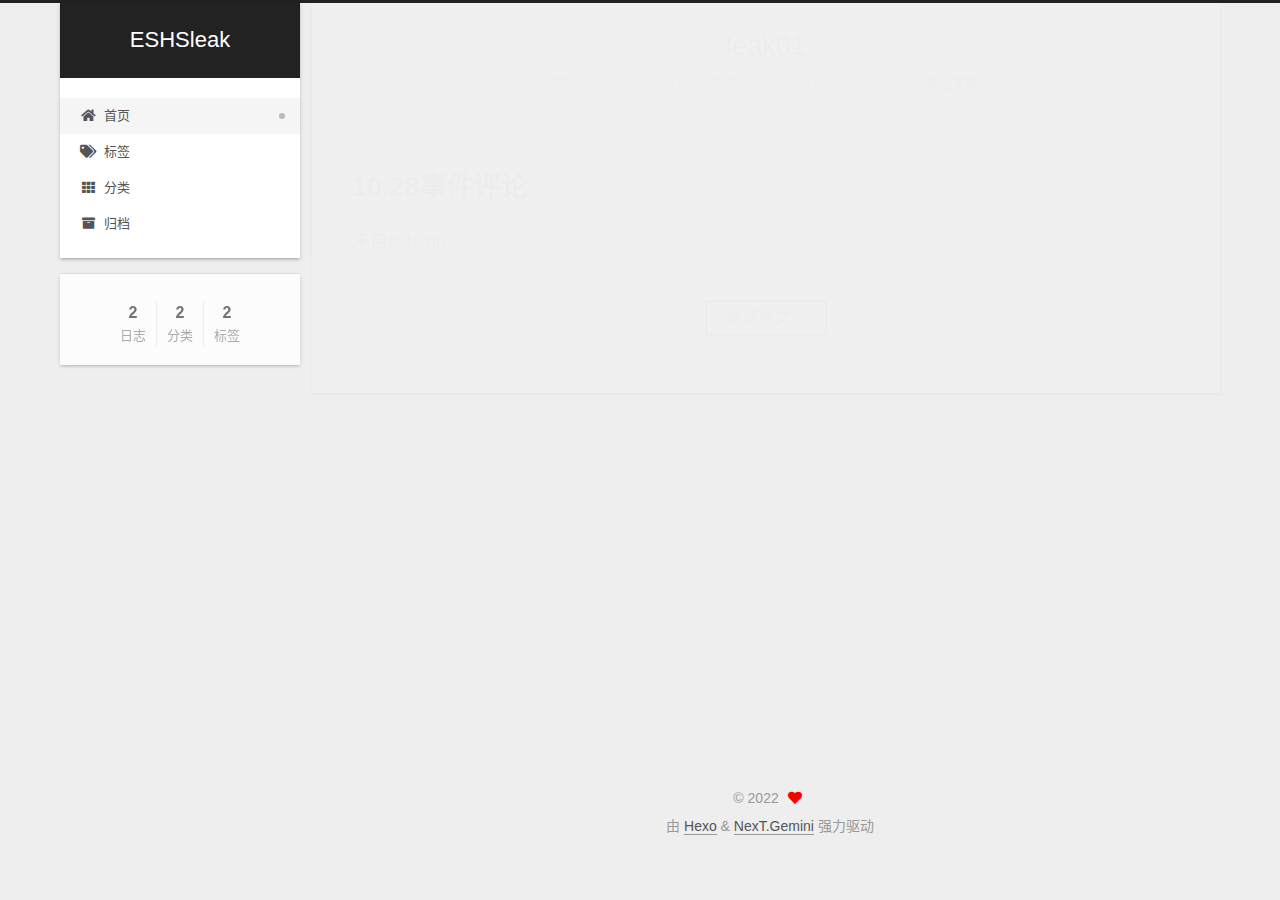
<file: index.html>
<!DOCTYPE html>
<html lang="zh-CN">
<head>
  <meta charset="UTF-8">
<meta name="viewport" content="width=device-width, initial-scale=1, maximum-scale=2">
<meta name="theme-color" content="#222">
<meta name="generator" content="Hexo 5.4.0">
  <link rel="apple-touch-icon" sizes="180x180" href="/images/apple-touch-icon-next.png">
  <link rel="icon" type="image/png" sizes="32x32" href="/images/favicon-32x32-next.png">
  <link rel="icon" type="image/png" sizes="16x16" href="/images/favicon-16x16-next.png">
  <link rel="mask-icon" href="/images/logo.svg" color="#222">

<link rel="stylesheet" href="/css/main.css">


<link rel="stylesheet" href="/lib/font-awesome/css/all.min.css">

<script id="hexo-configurations">
    var NexT = window.NexT || {};
    var CONFIG = {"hostname":"yoursite.com","root":"/","scheme":"Gemini","version":"7.8.0","exturl":false,"sidebar":{"position":"left","display":"post","padding":18,"offset":12,"onmobile":false},"copycode":{"enable":false,"show_result":false,"style":null},"back2top":{"enable":true,"sidebar":false,"scrollpercent":true},"bookmark":{"enable":false,"color":"#222","save":"auto"},"fancybox":false,"mediumzoom":false,"lazyload":false,"pangu":false,"comments":{"style":"tabs","active":null,"storage":true,"lazyload":false,"nav":null},"algolia":{"hits":{"per_page":10},"labels":{"input_placeholder":"Search for Posts","hits_empty":"We didn't find any results for the search: ${query}","hits_stats":"${hits} results found in ${time} ms"}},"localsearch":{"enable":false,"trigger":"auto","top_n_per_article":1,"unescape":false,"preload":false},"motion":{"enable":true,"async":false,"transition":{"post_block":"fadeIn","post_header":"slideDownIn","post_body":"slideDownIn","coll_header":"slideLeftIn","sidebar":"slideUpIn"}}};
  </script>

  <meta property="og:type" content="website">
<meta property="og:title" content="ESHSleak">
<meta property="og:url" content="http://yoursite.com/index.html">
<meta property="og:site_name" content="ESHSleak">
<meta property="og:locale" content="zh_CN">
<meta name="twitter:card" content="summary">

<link rel="canonical" href="http://yoursite.com/">


<script id="page-configurations">
  // https://hexo.io/docs/variables.html
  CONFIG.page = {
    sidebar: "",
    isHome : true,
    isPost : false,
    lang   : 'zh-CN'
  };
</script>

  <title>ESHSleak</title>
  






  <noscript>
  <style>
  .use-motion .brand,
  .use-motion .menu-item,
  .sidebar-inner,
  .use-motion .post-block,
  .use-motion .pagination,
  .use-motion .comments,
  .use-motion .post-header,
  .use-motion .post-body,
  .use-motion .collection-header { opacity: initial; }

  .use-motion .site-title,
  .use-motion .site-subtitle {
    opacity: initial;
    top: initial;
  }

  .use-motion .logo-line-before i { left: initial; }
  .use-motion .logo-line-after i { right: initial; }
  </style>
</noscript>

</head>

<body itemscope itemtype="http://schema.org/WebPage">
  <div class="container use-motion">
    <div class="headband"></div>

    <header class="header" itemscope itemtype="http://schema.org/WPHeader">
      <div class="header-inner"><div class="site-brand-container">
  <div class="site-nav-toggle">
    <div class="toggle" aria-label="切换导航栏">
      <span class="toggle-line toggle-line-first"></span>
      <span class="toggle-line toggle-line-middle"></span>
      <span class="toggle-line toggle-line-last"></span>
    </div>
  </div>

  <div class="site-meta">

    <a href="/" class="brand" rel="start">
      <span class="logo-line-before"><i></i></span>
      <h1 class="site-title">ESHSleak</h1>
      <span class="logo-line-after"><i></i></span>
    </a>
  </div>

  <div class="site-nav-right">
    <div class="toggle popup-trigger">
    </div>
  </div>
</div>




<nav class="site-nav">
  <ul id="menu" class="main-menu menu">
        <li class="menu-item menu-item-home">

    <a href="/" rel="section"><i class="fa fa-home fa-fw"></i>首页</a>

  </li>
        <li class="menu-item menu-item-tags">

    <a href="/tags/" rel="section"><i class="fa fa-tags fa-fw"></i>标签</a>

  </li>
        <li class="menu-item menu-item-categories">

    <a href="/categories/" rel="section"><i class="fa fa-th fa-fw"></i>分类</a>

  </li>
        <li class="menu-item menu-item-archives">

    <a href="/archives/" rel="section"><i class="fa fa-archive fa-fw"></i>归档</a>

  </li>
  </ul>
</nav>




</div>
    </header>

    
  <div class="back-to-top">
    <i class="fa fa-arrow-up"></i>
    <span>0%</span>
  </div>


    <main class="main">
      <div class="main-inner">
        <div class="content-wrap">
          

          <div class="content index posts-expand">
            
      
  
  
  <article itemscope itemtype="http://schema.org/Article" class="post-block" lang="zh-CN">
    <link itemprop="mainEntityOfPage" href="http://yoursite.com/2022/11/19/23-20-54/">

    <span hidden itemprop="author" itemscope itemtype="http://schema.org/Person">
      <meta itemprop="image" content="/images/avatar.gif">
      <meta itemprop="name" content="">
      <meta itemprop="description" content="">
    </span>

    <span hidden itemprop="publisher" itemscope itemtype="http://schema.org/Organization">
      <meta itemprop="name" content="ESHSleak">
    </span>
      <header class="post-header">
        <h2 class="post-title" itemprop="name headline">
          
            <a href="/2022/11/19/23-20-54/" class="post-title-link" itemprop="url">leak01</a>
        </h2>

        <div class="post-meta">
            <span class="post-meta-item">
              <span class="post-meta-item-icon">
                <i class="far fa-calendar"></i>
              </span>
              <span class="post-meta-item-text">发表于</span>

              <time title="创建时间：2022-11-19 23:20:54" itemprop="dateCreated datePublished" datetime="2022-11-19T23:20:54+08:00">2022-11-19</time>
            </span>
              <span class="post-meta-item">
                <span class="post-meta-item-icon">
                  <i class="far fa-calendar-check"></i>
                </span>
                <span class="post-meta-item-text">更新于</span>
                <time title="修改时间：2022-11-20 14:04:40" itemprop="dateModified" datetime="2022-11-20T14:04:40+08:00">2022-11-20</time>
              </span>
            <span class="post-meta-item">
              <span class="post-meta-item-icon">
                <i class="far fa-folder"></i>
              </span>
              <span class="post-meta-item-text">分类于</span>
                <span itemprop="about" itemscope itemtype="http://schema.org/Thing">
                  <a href="/categories/%E8%AF%84%E8%AE%BA%E6%96%87%E7%AB%A0/" itemprop="url" rel="index"><span itemprop="name">评论文章</span></a>
                </span>
            </span>

          

        </div>
      </header>

    
    
    
    <div class="post-body" itemprop="articleBody">

      
          <h1 id="10-28事件评论"><a href="#10-28事件评论" class="headerlink" title="10.28事件评论"></a>10.28事件评论</h1><p>来自<a target="_blank" rel="noopener" href="https://eshsrip.me/">eshsrip</a>。</p>
          <!--noindex-->
            <div class="post-button">
              <a class="btn" href="/2022/11/19/23-20-54/#more" rel="contents">
                阅读全文 &raquo;
              </a>
            </div>
          <!--/noindex-->
        
      
    </div>

    
    
    
      <footer class="post-footer">
        <div class="post-eof"></div>
      </footer>
  </article>
  
  
  

      
  
  
  <article itemscope itemtype="http://schema.org/Article" class="post-block" lang="zh-CN">
    <link itemprop="mainEntityOfPage" href="http://yoursite.com/2022/11/19/23-18-28/">

    <span hidden itemprop="author" itemscope itemtype="http://schema.org/Person">
      <meta itemprop="image" content="/images/avatar.gif">
      <meta itemprop="name" content="">
      <meta itemprop="description" content="">
    </span>

    <span hidden itemprop="publisher" itemscope itemtype="http://schema.org/Organization">
      <meta itemprop="name" content="ESHSleak">
    </span>
      <header class="post-header">
        <h2 class="post-title" itemprop="name headline">
          
            <a href="/2022/11/19/23-18-28/" class="post-title-link" itemprop="url">Hello World</a>
        </h2>

        <div class="post-meta">
            <span class="post-meta-item">
              <span class="post-meta-item-icon">
                <i class="far fa-calendar"></i>
              </span>
              <span class="post-meta-item-text">发表于</span>

              <time title="创建时间：2022-11-19 23:18:28" itemprop="dateCreated datePublished" datetime="2022-11-19T23:18:28+08:00">2022-11-19</time>
            </span>
              <span class="post-meta-item">
                <span class="post-meta-item-icon">
                  <i class="far fa-calendar-check"></i>
                </span>
                <span class="post-meta-item-text">更新于</span>
                <time title="修改时间：2022-11-20 13:59:29" itemprop="dateModified" datetime="2022-11-20T13:59:29+08:00">2022-11-20</time>
              </span>
            <span class="post-meta-item">
              <span class="post-meta-item-icon">
                <i class="far fa-folder"></i>
              </span>
              <span class="post-meta-item-text">分类于</span>
                <span itemprop="about" itemscope itemtype="http://schema.org/Thing">
                  <a href="/categories/%E5%85%B6%E5%AE%83/" itemprop="url" rel="index"><span itemprop="name">其它</span></a>
                </span>
            </span>

          

        </div>
      </header>

    
    
    
    <div class="post-body" itemprop="articleBody">

      
          <p>Welcome to <a target="_blank" rel="noopener" href="https://hexo.io/">Hexo</a>! This is your very first post. Check <a target="_blank" rel="noopener" href="https://hexo.io/docs/">documentation</a> for more info. If you get any problems when using Hexo, you can find the answer in <a target="_blank" rel="noopener" href="https://hexo.io/docs/troubleshooting.html">troubleshooting</a> or you can ask me on <a target="_blank" rel="noopener" href="https://github.com/hexojs/hexo/issues">GitHub</a>.</p>
          <!--noindex-->
            <div class="post-button">
              <a class="btn" href="/2022/11/19/23-18-28/#more" rel="contents">
                阅读全文 &raquo;
              </a>
            </div>
          <!--/noindex-->
        
      
    </div>

    
    
    
      <footer class="post-footer">
        <div class="post-eof"></div>
      </footer>
  </article>
  
  
  


  



          </div>
          

<script>
  window.addEventListener('tabs:register', () => {
    let { activeClass } = CONFIG.comments;
    if (CONFIG.comments.storage) {
      activeClass = localStorage.getItem('comments_active') || activeClass;
    }
    if (activeClass) {
      let activeTab = document.querySelector(`a[href="#comment-${activeClass}"]`);
      if (activeTab) {
        activeTab.click();
      }
    }
  });
  if (CONFIG.comments.storage) {
    window.addEventListener('tabs:click', event => {
      if (!event.target.matches('.tabs-comment .tab-content .tab-pane')) return;
      let commentClass = event.target.classList[1];
      localStorage.setItem('comments_active', commentClass);
    });
  }
</script>

        </div>
          
  
  <div class="toggle sidebar-toggle">
    <span class="toggle-line toggle-line-first"></span>
    <span class="toggle-line toggle-line-middle"></span>
    <span class="toggle-line toggle-line-last"></span>
  </div>

  <aside class="sidebar">
    <div class="sidebar-inner">

      <ul class="sidebar-nav motion-element">
        <li class="sidebar-nav-toc">
          文章目录
        </li>
        <li class="sidebar-nav-overview">
          站点概览
        </li>
      </ul>

      <!--noindex-->
      <div class="post-toc-wrap sidebar-panel">
      </div>
      <!--/noindex-->

      <div class="site-overview-wrap sidebar-panel">
        <div class="site-author motion-element" itemprop="author" itemscope itemtype="http://schema.org/Person">
  <p class="site-author-name" itemprop="name"></p>
  <div class="site-description" itemprop="description"></div>
</div>
<div class="site-state-wrap motion-element">
  <nav class="site-state">
      <div class="site-state-item site-state-posts">
          <a href="/archives/">
        
          <span class="site-state-item-count">2</span>
          <span class="site-state-item-name">日志</span>
        </a>
      </div>
      <div class="site-state-item site-state-categories">
            <a href="/categories/">
          
        <span class="site-state-item-count">2</span>
        <span class="site-state-item-name">分类</span></a>
      </div>
      <div class="site-state-item site-state-tags">
            <a href="/tags/">
          
        <span class="site-state-item-count">2</span>
        <span class="site-state-item-name">标签</span></a>
      </div>
  </nav>
</div>



      </div>

    </div>
  </aside>
  <div id="sidebar-dimmer"></div>


      </div>
    </main>

    <footer class="footer">
      <div class="footer-inner">
        

        

<div class="copyright">
  
  &copy; 
  <span itemprop="copyrightYear">2022</span>
  <span class="with-love">
    <i class="fa fa-heart"></i>
  </span>
  <span class="author" itemprop="copyrightHolder"></span>
</div>
  <div class="powered-by">由 <a href="https://hexo.io/" class="theme-link" rel="noopener" target="_blank">Hexo</a> & <a href="https://theme-next.org/" class="theme-link" rel="noopener" target="_blank">NexT.Gemini</a> 强力驱动
  </div>

        








      </div>
    </footer>
  </div>

  
  <script src="/lib/anime.min.js"></script>
  <script src="/lib/velocity/velocity.min.js"></script>
  <script src="/lib/velocity/velocity.ui.min.js"></script>

<script src="/js/utils.js"></script>

<script src="/js/motion.js"></script>


<script src="/js/schemes/pisces.js"></script>


<script src="/js/next-boot.js"></script>




  















  

  

</body>
</html>
</file>
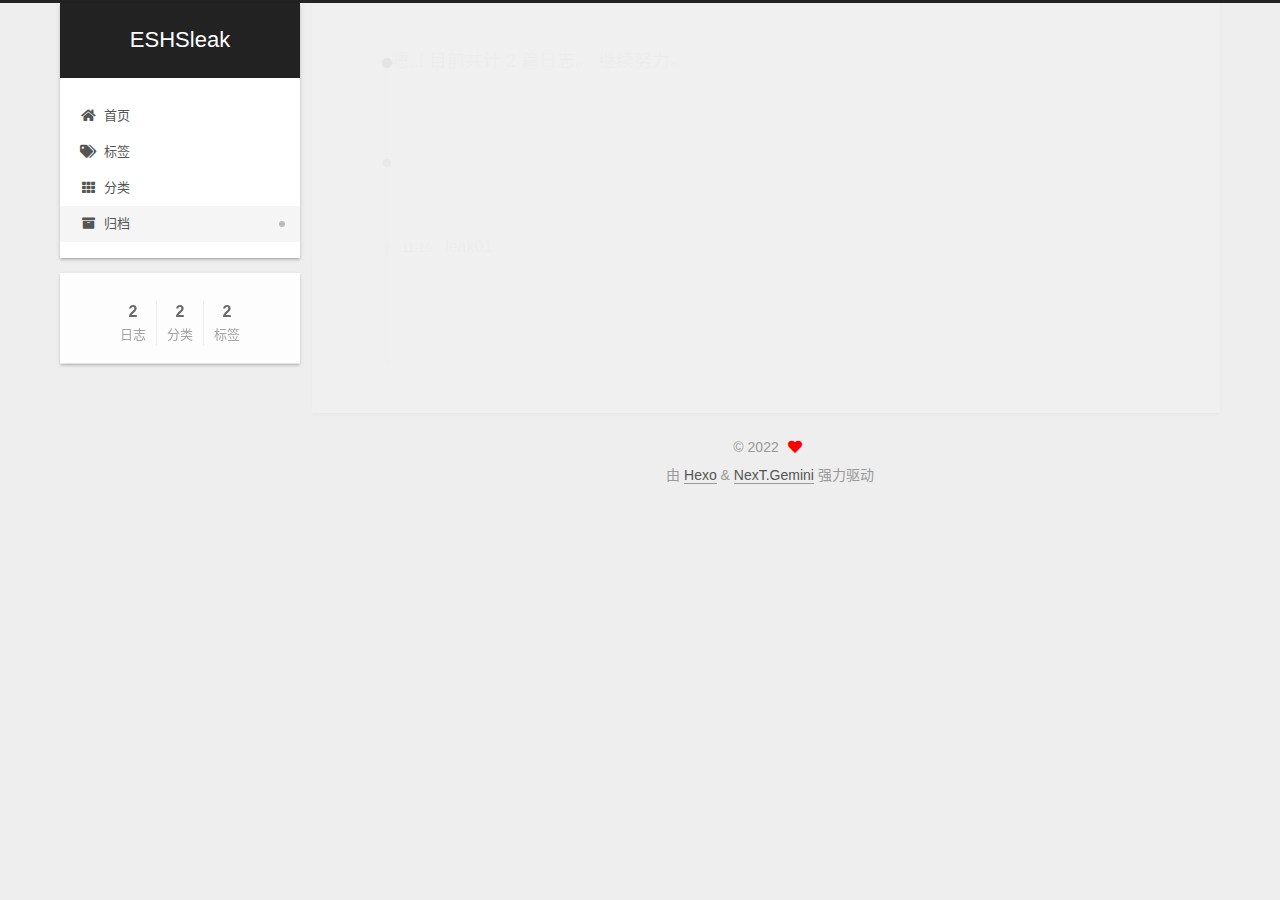
<file: archives/index.html>
<!DOCTYPE html>
<html lang="zh-CN">
<head>
  <meta charset="UTF-8">
<meta name="viewport" content="width=device-width, initial-scale=1, maximum-scale=2">
<meta name="theme-color" content="#222">
<meta name="generator" content="Hexo 5.4.0">
  <link rel="apple-touch-icon" sizes="180x180" href="/images/apple-touch-icon-next.png">
  <link rel="icon" type="image/png" sizes="32x32" href="/images/favicon-32x32-next.png">
  <link rel="icon" type="image/png" sizes="16x16" href="/images/favicon-16x16-next.png">
  <link rel="mask-icon" href="/images/logo.svg" color="#222">

<link rel="stylesheet" href="/css/main.css">


<link rel="stylesheet" href="/lib/font-awesome/css/all.min.css">

<script id="hexo-configurations">
    var NexT = window.NexT || {};
    var CONFIG = {"hostname":"yoursite.com","root":"/","scheme":"Gemini","version":"7.8.0","exturl":false,"sidebar":{"position":"left","display":"post","padding":18,"offset":12,"onmobile":false},"copycode":{"enable":false,"show_result":false,"style":null},"back2top":{"enable":true,"sidebar":false,"scrollpercent":true},"bookmark":{"enable":false,"color":"#222","save":"auto"},"fancybox":false,"mediumzoom":false,"lazyload":false,"pangu":false,"comments":{"style":"tabs","active":null,"storage":true,"lazyload":false,"nav":null},"algolia":{"hits":{"per_page":10},"labels":{"input_placeholder":"Search for Posts","hits_empty":"We didn't find any results for the search: ${query}","hits_stats":"${hits} results found in ${time} ms"}},"localsearch":{"enable":false,"trigger":"auto","top_n_per_article":1,"unescape":false,"preload":false},"motion":{"enable":true,"async":false,"transition":{"post_block":"fadeIn","post_header":"slideDownIn","post_body":"slideDownIn","coll_header":"slideLeftIn","sidebar":"slideUpIn"}}};
  </script>

  <meta property="og:type" content="website">
<meta property="og:title" content="ESHSleak">
<meta property="og:url" content="http://yoursite.com/archives/index.html">
<meta property="og:site_name" content="ESHSleak">
<meta property="og:locale" content="zh_CN">
<meta name="twitter:card" content="summary">

<link rel="canonical" href="http://yoursite.com/archives/">


<script id="page-configurations">
  // https://hexo.io/docs/variables.html
  CONFIG.page = {
    sidebar: "",
    isHome : false,
    isPost : false,
    lang   : 'zh-CN'
  };
</script>

  <title>归档 | ESHSleak</title>
  






  <noscript>
  <style>
  .use-motion .brand,
  .use-motion .menu-item,
  .sidebar-inner,
  .use-motion .post-block,
  .use-motion .pagination,
  .use-motion .comments,
  .use-motion .post-header,
  .use-motion .post-body,
  .use-motion .collection-header { opacity: initial; }

  .use-motion .site-title,
  .use-motion .site-subtitle {
    opacity: initial;
    top: initial;
  }

  .use-motion .logo-line-before i { left: initial; }
  .use-motion .logo-line-after i { right: initial; }
  </style>
</noscript>

</head>

<body itemscope itemtype="http://schema.org/WebPage">
  <div class="container use-motion">
    <div class="headband"></div>

    <header class="header" itemscope itemtype="http://schema.org/WPHeader">
      <div class="header-inner"><div class="site-brand-container">
  <div class="site-nav-toggle">
    <div class="toggle" aria-label="切换导航栏">
      <span class="toggle-line toggle-line-first"></span>
      <span class="toggle-line toggle-line-middle"></span>
      <span class="toggle-line toggle-line-last"></span>
    </div>
  </div>

  <div class="site-meta">

    <a href="/" class="brand" rel="start">
      <span class="logo-line-before"><i></i></span>
      <h1 class="site-title">ESHSleak</h1>
      <span class="logo-line-after"><i></i></span>
    </a>
  </div>

  <div class="site-nav-right">
    <div class="toggle popup-trigger">
    </div>
  </div>
</div>




<nav class="site-nav">
  <ul id="menu" class="main-menu menu">
        <li class="menu-item menu-item-home">

    <a href="/" rel="section"><i class="fa fa-home fa-fw"></i>首页</a>

  </li>
        <li class="menu-item menu-item-tags">

    <a href="/tags/" rel="section"><i class="fa fa-tags fa-fw"></i>标签</a>

  </li>
        <li class="menu-item menu-item-categories">

    <a href="/categories/" rel="section"><i class="fa fa-th fa-fw"></i>分类</a>

  </li>
        <li class="menu-item menu-item-archives">

    <a href="/archives/" rel="section"><i class="fa fa-archive fa-fw"></i>归档</a>

  </li>
  </ul>
</nav>




</div>
    </header>

    
  <div class="back-to-top">
    <i class="fa fa-arrow-up"></i>
    <span>0%</span>
  </div>


    <main class="main">
      <div class="main-inner">
        <div class="content-wrap">
          

          <div class="content archive">
            

  
  
  
  <div class="post-block">
    <div class="posts-collapse">
      <div class="collection-title">
        <span class="collection-header">嗯..! 目前共计 2 篇日志。 继续努力。</span>
      </div>

      
    <div class="collection-year">
      <span class="collection-header">2022</span>
    </div>

  <article itemscope itemtype="http://schema.org/Article">
    <header class="post-header">

      <div class="post-meta">
        <time itemprop="dateCreated"
              datetime="2022-11-19T23:20:54+08:00"
              content="2022-11-19">
          11-19
        </time>
      </div>

      <div class="post-title">
          <a class="post-title-link" href="/2022/11/19/23-20-54/" itemprop="url">
            <span itemprop="name">leak01</span>
          </a>
      </div>

    </header>
  </article>

  <article itemscope itemtype="http://schema.org/Article">
    <header class="post-header">

      <div class="post-meta">
        <time itemprop="dateCreated"
              datetime="2022-11-19T23:18:28+08:00"
              content="2022-11-19">
          11-19
        </time>
      </div>

      <div class="post-title">
          <a class="post-title-link" href="/2022/11/19/23-18-28/" itemprop="url">
            <span itemprop="name">Hello World</span>
          </a>
      </div>

    </header>
  </article>


    </div>
  </div>
  
  
  

  



          </div>
          

<script>
  window.addEventListener('tabs:register', () => {
    let { activeClass } = CONFIG.comments;
    if (CONFIG.comments.storage) {
      activeClass = localStorage.getItem('comments_active') || activeClass;
    }
    if (activeClass) {
      let activeTab = document.querySelector(`a[href="#comment-${activeClass}"]`);
      if (activeTab) {
        activeTab.click();
      }
    }
  });
  if (CONFIG.comments.storage) {
    window.addEventListener('tabs:click', event => {
      if (!event.target.matches('.tabs-comment .tab-content .tab-pane')) return;
      let commentClass = event.target.classList[1];
      localStorage.setItem('comments_active', commentClass);
    });
  }
</script>

        </div>
          
  
  <div class="toggle sidebar-toggle">
    <span class="toggle-line toggle-line-first"></span>
    <span class="toggle-line toggle-line-middle"></span>
    <span class="toggle-line toggle-line-last"></span>
  </div>

  <aside class="sidebar">
    <div class="sidebar-inner">

      <ul class="sidebar-nav motion-element">
        <li class="sidebar-nav-toc">
          文章目录
        </li>
        <li class="sidebar-nav-overview">
          站点概览
        </li>
      </ul>

      <!--noindex-->
      <div class="post-toc-wrap sidebar-panel">
      </div>
      <!--/noindex-->

      <div class="site-overview-wrap sidebar-panel">
        <div class="site-author motion-element" itemprop="author" itemscope itemtype="http://schema.org/Person">
  <p class="site-author-name" itemprop="name"></p>
  <div class="site-description" itemprop="description"></div>
</div>
<div class="site-state-wrap motion-element">
  <nav class="site-state">
      <div class="site-state-item site-state-posts">
          <a href="/archives/">
        
          <span class="site-state-item-count">2</span>
          <span class="site-state-item-name">日志</span>
        </a>
      </div>
      <div class="site-state-item site-state-categories">
            <a href="/categories/">
          
        <span class="site-state-item-count">2</span>
        <span class="site-state-item-name">分类</span></a>
      </div>
      <div class="site-state-item site-state-tags">
            <a href="/tags/">
          
        <span class="site-state-item-count">2</span>
        <span class="site-state-item-name">标签</span></a>
      </div>
  </nav>
</div>



      </div>

    </div>
  </aside>
  <div id="sidebar-dimmer"></div>


      </div>
    </main>

    <footer class="footer">
      <div class="footer-inner">
        

        

<div class="copyright">
  
  &copy; 
  <span itemprop="copyrightYear">2022</span>
  <span class="with-love">
    <i class="fa fa-heart"></i>
  </span>
  <span class="author" itemprop="copyrightHolder"></span>
</div>
  <div class="powered-by">由 <a href="https://hexo.io/" class="theme-link" rel="noopener" target="_blank">Hexo</a> & <a href="https://theme-next.org/" class="theme-link" rel="noopener" target="_blank">NexT.Gemini</a> 强力驱动
  </div>

        








      </div>
    </footer>
  </div>

  
  <script src="/lib/anime.min.js"></script>
  <script src="/lib/velocity/velocity.min.js"></script>
  <script src="/lib/velocity/velocity.ui.min.js"></script>

<script src="/js/utils.js"></script>

<script src="/js/motion.js"></script>


<script src="/js/schemes/pisces.js"></script>


<script src="/js/next-boot.js"></script>




  















  

  

</body>
</html>
</file>
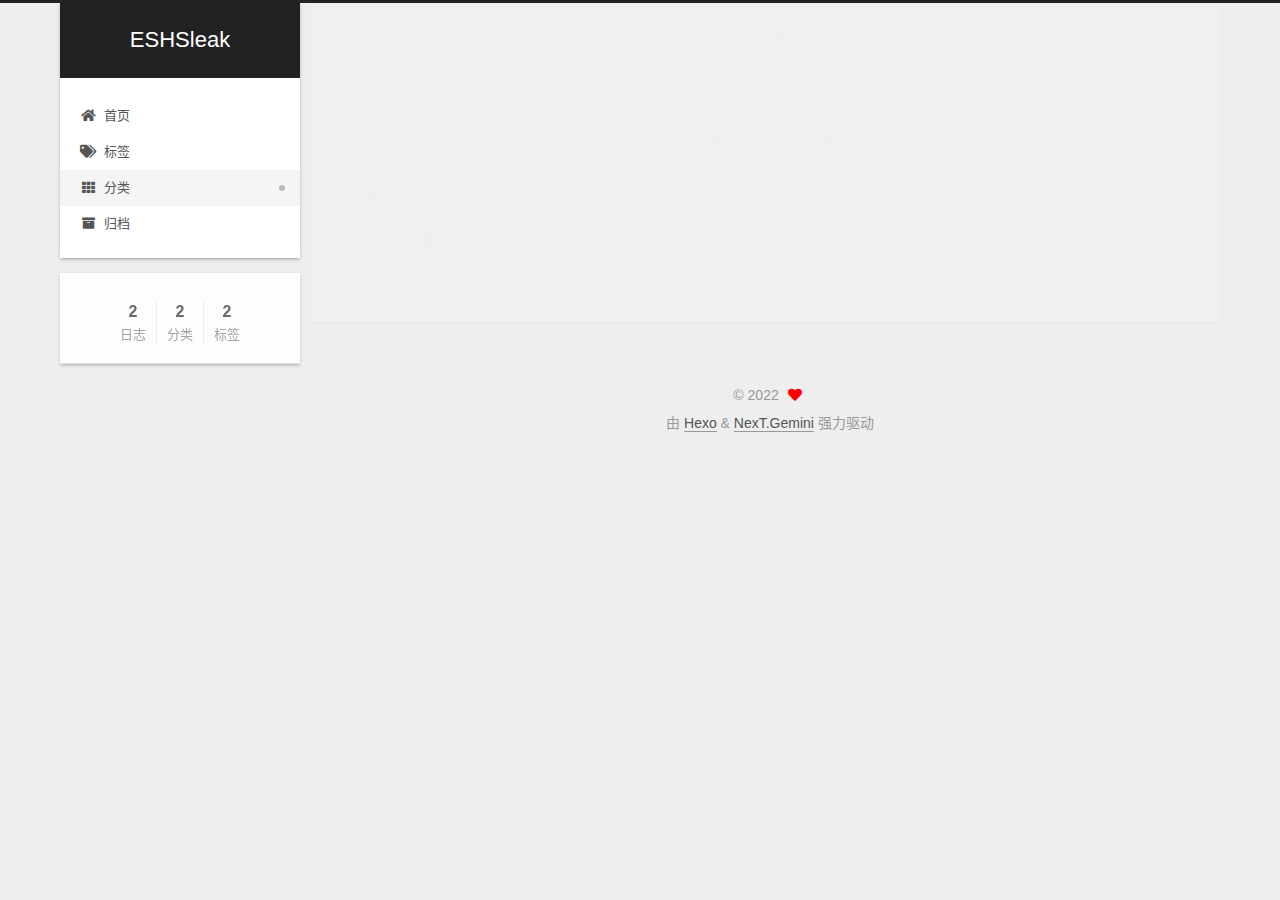
<file: categories/index.html>
<!DOCTYPE html>
<html lang="zh-CN">
<head>
  <meta charset="UTF-8">
<meta name="viewport" content="width=device-width, initial-scale=1, maximum-scale=2">
<meta name="theme-color" content="#222">
<meta name="generator" content="Hexo 5.4.0">
  <link rel="apple-touch-icon" sizes="180x180" href="/images/apple-touch-icon-next.png">
  <link rel="icon" type="image/png" sizes="32x32" href="/images/favicon-32x32-next.png">
  <link rel="icon" type="image/png" sizes="16x16" href="/images/favicon-16x16-next.png">
  <link rel="mask-icon" href="/images/logo.svg" color="#222">

<link rel="stylesheet" href="/css/main.css">


<link rel="stylesheet" href="/lib/font-awesome/css/all.min.css">

<script id="hexo-configurations">
    var NexT = window.NexT || {};
    var CONFIG = {"hostname":"yoursite.com","root":"/","scheme":"Gemini","version":"7.8.0","exturl":false,"sidebar":{"position":"left","display":"post","padding":18,"offset":12,"onmobile":false},"copycode":{"enable":false,"show_result":false,"style":null},"back2top":{"enable":true,"sidebar":false,"scrollpercent":true},"bookmark":{"enable":false,"color":"#222","save":"auto"},"fancybox":false,"mediumzoom":false,"lazyload":false,"pangu":false,"comments":{"style":"tabs","active":null,"storage":true,"lazyload":false,"nav":null},"algolia":{"hits":{"per_page":10},"labels":{"input_placeholder":"Search for Posts","hits_empty":"We didn't find any results for the search: ${query}","hits_stats":"${hits} results found in ${time} ms"}},"localsearch":{"enable":false,"trigger":"auto","top_n_per_article":1,"unescape":false,"preload":false},"motion":{"enable":true,"async":false,"transition":{"post_block":"fadeIn","post_header":"slideDownIn","post_body":"slideDownIn","coll_header":"slideLeftIn","sidebar":"slideUpIn"}}};
  </script>

  <meta property="og:type" content="website">
<meta property="og:title" content="分类">
<meta property="og:url" content="http://yoursite.com/categories/index.html">
<meta property="og:site_name" content="ESHSleak">
<meta property="og:locale" content="zh_CN">
<meta property="article:published_time" content="2022-11-20T05:58:27.633Z">
<meta property="article:modified_time" content="2022-11-20T05:58:27.633Z">
<meta name="twitter:card" content="summary">

<link rel="canonical" href="http://yoursite.com/categories/">


<script id="page-configurations">
  // https://hexo.io/docs/variables.html
  CONFIG.page = {
    sidebar: "",
    isHome : false,
    isPost : false,
    lang   : 'zh-CN'
  };
</script>

  <title>分类 | ESHSleak
</title>
  






  <noscript>
  <style>
  .use-motion .brand,
  .use-motion .menu-item,
  .sidebar-inner,
  .use-motion .post-block,
  .use-motion .pagination,
  .use-motion .comments,
  .use-motion .post-header,
  .use-motion .post-body,
  .use-motion .collection-header { opacity: initial; }

  .use-motion .site-title,
  .use-motion .site-subtitle {
    opacity: initial;
    top: initial;
  }

  .use-motion .logo-line-before i { left: initial; }
  .use-motion .logo-line-after i { right: initial; }
  </style>
</noscript>

</head>

<body itemscope itemtype="http://schema.org/WebPage">
  <div class="container use-motion">
    <div class="headband"></div>

    <header class="header" itemscope itemtype="http://schema.org/WPHeader">
      <div class="header-inner"><div class="site-brand-container">
  <div class="site-nav-toggle">
    <div class="toggle" aria-label="切换导航栏">
      <span class="toggle-line toggle-line-first"></span>
      <span class="toggle-line toggle-line-middle"></span>
      <span class="toggle-line toggle-line-last"></span>
    </div>
  </div>

  <div class="site-meta">

    <a href="/" class="brand" rel="start">
      <span class="logo-line-before"><i></i></span>
      <h1 class="site-title">ESHSleak</h1>
      <span class="logo-line-after"><i></i></span>
    </a>
  </div>

  <div class="site-nav-right">
    <div class="toggle popup-trigger">
    </div>
  </div>
</div>




<nav class="site-nav">
  <ul id="menu" class="main-menu menu">
        <li class="menu-item menu-item-home">

    <a href="/" rel="section"><i class="fa fa-home fa-fw"></i>首页</a>

  </li>
        <li class="menu-item menu-item-tags">

    <a href="/tags/" rel="section"><i class="fa fa-tags fa-fw"></i>标签</a>

  </li>
        <li class="menu-item menu-item-categories">

    <a href="/categories/" rel="section"><i class="fa fa-th fa-fw"></i>分类</a>

  </li>
        <li class="menu-item menu-item-archives">

    <a href="/archives/" rel="section"><i class="fa fa-archive fa-fw"></i>归档</a>

  </li>
  </ul>
</nav>




</div>
    </header>

    
  <div class="back-to-top">
    <i class="fa fa-arrow-up"></i>
    <span>0%</span>
  </div>


    <main class="main">
      <div class="main-inner">
        <div class="content-wrap">
          
  
  

          <div class="content page posts-expand">
            

    
    
    
    <div class="post-block" lang="zh-CN">
      <header class="post-header">

<h1 class="post-title" itemprop="name headline">分类
</h1>

<div class="post-meta">
  

</div>

</header>

      
      
      
      <div class="post-body">
          <div class="category-all-page">
            <div class="category-all-title">
              目前共计 2 个分类
            </div>
            <div class="category-all">
              <ul class="category-list"><li class="category-list-item"><a class="category-list-link" href="/categories/%E5%85%B6%E5%AE%83/">其它</a><span class="category-list-count">1</span></li><li class="category-list-item"><a class="category-list-link" href="/categories/%E8%AF%84%E8%AE%BA%E6%96%87%E7%AB%A0/">评论文章</a><span class="category-list-count">1</span></li></ul>
            </div>
          </div>
        
      </div>
      
      
      
    </div>
    

    
    
    


          </div>
          

<script>
  window.addEventListener('tabs:register', () => {
    let { activeClass } = CONFIG.comments;
    if (CONFIG.comments.storage) {
      activeClass = localStorage.getItem('comments_active') || activeClass;
    }
    if (activeClass) {
      let activeTab = document.querySelector(`a[href="#comment-${activeClass}"]`);
      if (activeTab) {
        activeTab.click();
      }
    }
  });
  if (CONFIG.comments.storage) {
    window.addEventListener('tabs:click', event => {
      if (!event.target.matches('.tabs-comment .tab-content .tab-pane')) return;
      let commentClass = event.target.classList[1];
      localStorage.setItem('comments_active', commentClass);
    });
  }
</script>

        </div>
          
  
  <div class="toggle sidebar-toggle">
    <span class="toggle-line toggle-line-first"></span>
    <span class="toggle-line toggle-line-middle"></span>
    <span class="toggle-line toggle-line-last"></span>
  </div>

  <aside class="sidebar">
    <div class="sidebar-inner">

      <ul class="sidebar-nav motion-element">
        <li class="sidebar-nav-toc">
          文章目录
        </li>
        <li class="sidebar-nav-overview">
          站点概览
        </li>
      </ul>

      <!--noindex-->
      <div class="post-toc-wrap sidebar-panel">
      </div>
      <!--/noindex-->

      <div class="site-overview-wrap sidebar-panel">
        <div class="site-author motion-element" itemprop="author" itemscope itemtype="http://schema.org/Person">
  <p class="site-author-name" itemprop="name"></p>
  <div class="site-description" itemprop="description"></div>
</div>
<div class="site-state-wrap motion-element">
  <nav class="site-state">
      <div class="site-state-item site-state-posts">
          <a href="/archives/">
        
          <span class="site-state-item-count">2</span>
          <span class="site-state-item-name">日志</span>
        </a>
      </div>
      <div class="site-state-item site-state-categories">
            <a href="/categories/">
          
        <span class="site-state-item-count">2</span>
        <span class="site-state-item-name">分类</span></a>
      </div>
      <div class="site-state-item site-state-tags">
            <a href="/tags/">
          
        <span class="site-state-item-count">2</span>
        <span class="site-state-item-name">标签</span></a>
      </div>
  </nav>
</div>



      </div>

    </div>
  </aside>
  <div id="sidebar-dimmer"></div>


      </div>
    </main>

    <footer class="footer">
      <div class="footer-inner">
        

        

<div class="copyright">
  
  &copy; 
  <span itemprop="copyrightYear">2022</span>
  <span class="with-love">
    <i class="fa fa-heart"></i>
  </span>
  <span class="author" itemprop="copyrightHolder"></span>
</div>
  <div class="powered-by">由 <a href="https://hexo.io/" class="theme-link" rel="noopener" target="_blank">Hexo</a> & <a href="https://theme-next.org/" class="theme-link" rel="noopener" target="_blank">NexT.Gemini</a> 强力驱动
  </div>

        








      </div>
    </footer>
  </div>

  
  <script src="/lib/anime.min.js"></script>
  <script src="/lib/velocity/velocity.min.js"></script>
  <script src="/lib/velocity/velocity.ui.min.js"></script>

<script src="/js/utils.js"></script>

<script src="/js/motion.js"></script>


<script src="/js/schemes/pisces.js"></script>


<script src="/js/next-boot.js"></script>




  















  

  

</body>
</html>
</file>
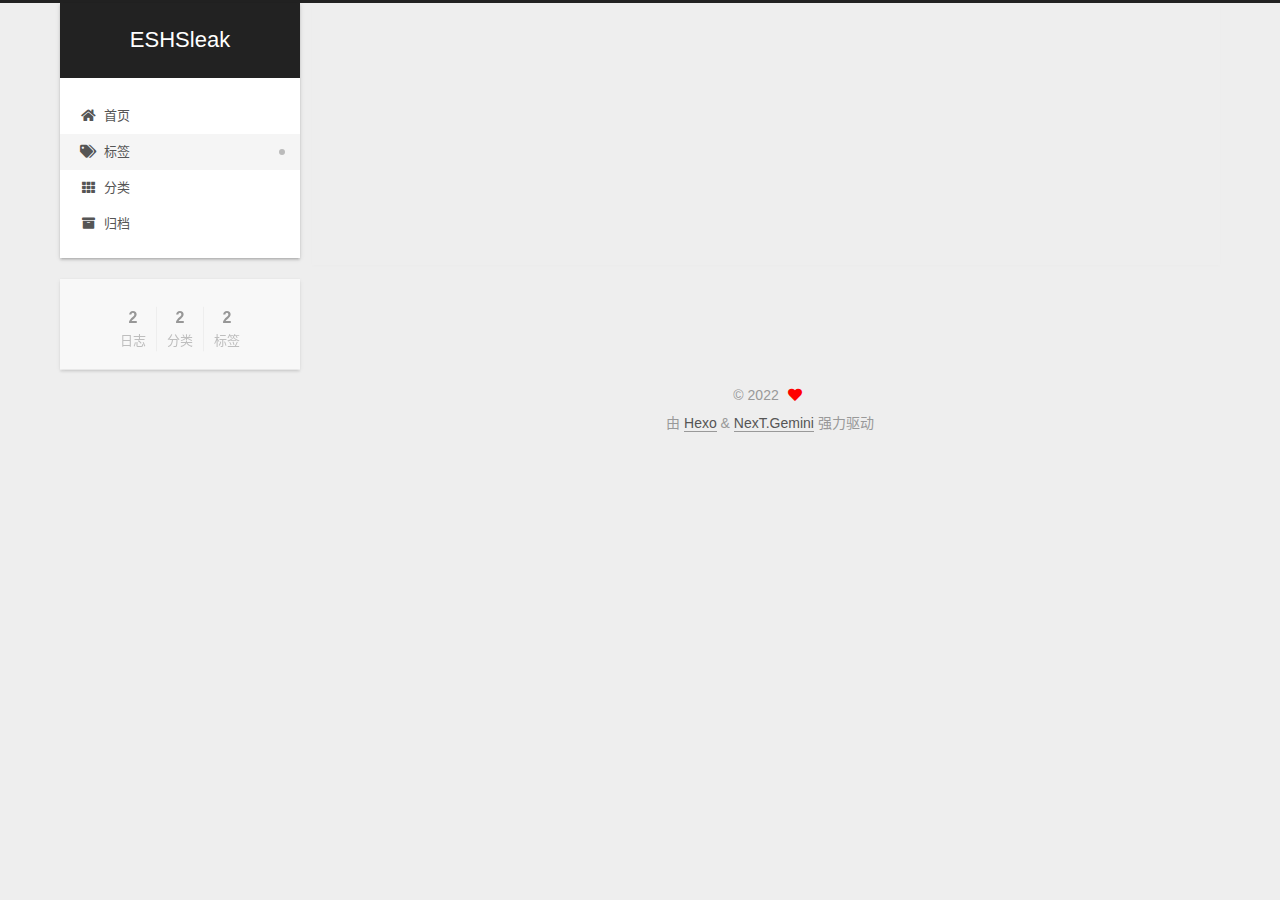
<file: tags/index.html>
<!DOCTYPE html>
<html lang="zh-CN">
<head>
  <meta charset="UTF-8">
<meta name="viewport" content="width=device-width, initial-scale=1, maximum-scale=2">
<meta name="theme-color" content="#222">
<meta name="generator" content="Hexo 5.4.0">
  <link rel="apple-touch-icon" sizes="180x180" href="/images/apple-touch-icon-next.png">
  <link rel="icon" type="image/png" sizes="32x32" href="/images/favicon-32x32-next.png">
  <link rel="icon" type="image/png" sizes="16x16" href="/images/favicon-16x16-next.png">
  <link rel="mask-icon" href="/images/logo.svg" color="#222">

<link rel="stylesheet" href="/css/main.css">


<link rel="stylesheet" href="/lib/font-awesome/css/all.min.css">

<script id="hexo-configurations">
    var NexT = window.NexT || {};
    var CONFIG = {"hostname":"yoursite.com","root":"/","scheme":"Gemini","version":"7.8.0","exturl":false,"sidebar":{"position":"left","display":"post","padding":18,"offset":12,"onmobile":false},"copycode":{"enable":false,"show_result":false,"style":null},"back2top":{"enable":true,"sidebar":false,"scrollpercent":true},"bookmark":{"enable":false,"color":"#222","save":"auto"},"fancybox":false,"mediumzoom":false,"lazyload":false,"pangu":false,"comments":{"style":"tabs","active":null,"storage":true,"lazyload":false,"nav":null},"algolia":{"hits":{"per_page":10},"labels":{"input_placeholder":"Search for Posts","hits_empty":"We didn't find any results for the search: ${query}","hits_stats":"${hits} results found in ${time} ms"}},"localsearch":{"enable":false,"trigger":"auto","top_n_per_article":1,"unescape":false,"preload":false},"motion":{"enable":true,"async":false,"transition":{"post_block":"fadeIn","post_header":"slideDownIn","post_body":"slideDownIn","coll_header":"slideLeftIn","sidebar":"slideUpIn"}}};
  </script>

  <meta property="og:type" content="website">
<meta property="og:title" content="标签">
<meta property="og:url" content="http://yoursite.com/tags/index.html">
<meta property="og:site_name" content="ESHSleak">
<meta property="og:locale" content="zh_CN">
<meta property="article:published_time" content="2022-11-20T05:58:41.611Z">
<meta property="article:modified_time" content="2022-11-20T05:58:41.611Z">
<meta name="twitter:card" content="summary">

<link rel="canonical" href="http://yoursite.com/tags/">


<script id="page-configurations">
  // https://hexo.io/docs/variables.html
  CONFIG.page = {
    sidebar: "",
    isHome : false,
    isPost : false,
    lang   : 'zh-CN'
  };
</script>

  <title>标签 | ESHSleak
</title>
  






  <noscript>
  <style>
  .use-motion .brand,
  .use-motion .menu-item,
  .sidebar-inner,
  .use-motion .post-block,
  .use-motion .pagination,
  .use-motion .comments,
  .use-motion .post-header,
  .use-motion .post-body,
  .use-motion .collection-header { opacity: initial; }

  .use-motion .site-title,
  .use-motion .site-subtitle {
    opacity: initial;
    top: initial;
  }

  .use-motion .logo-line-before i { left: initial; }
  .use-motion .logo-line-after i { right: initial; }
  </style>
</noscript>

</head>

<body itemscope itemtype="http://schema.org/WebPage">
  <div class="container use-motion">
    <div class="headband"></div>

    <header class="header" itemscope itemtype="http://schema.org/WPHeader">
      <div class="header-inner"><div class="site-brand-container">
  <div class="site-nav-toggle">
    <div class="toggle" aria-label="切换导航栏">
      <span class="toggle-line toggle-line-first"></span>
      <span class="toggle-line toggle-line-middle"></span>
      <span class="toggle-line toggle-line-last"></span>
    </div>
  </div>

  <div class="site-meta">

    <a href="/" class="brand" rel="start">
      <span class="logo-line-before"><i></i></span>
      <h1 class="site-title">ESHSleak</h1>
      <span class="logo-line-after"><i></i></span>
    </a>
  </div>

  <div class="site-nav-right">
    <div class="toggle popup-trigger">
    </div>
  </div>
</div>




<nav class="site-nav">
  <ul id="menu" class="main-menu menu">
        <li class="menu-item menu-item-home">

    <a href="/" rel="section"><i class="fa fa-home fa-fw"></i>首页</a>

  </li>
        <li class="menu-item menu-item-tags">

    <a href="/tags/" rel="section"><i class="fa fa-tags fa-fw"></i>标签</a>

  </li>
        <li class="menu-item menu-item-categories">

    <a href="/categories/" rel="section"><i class="fa fa-th fa-fw"></i>分类</a>

  </li>
        <li class="menu-item menu-item-archives">

    <a href="/archives/" rel="section"><i class="fa fa-archive fa-fw"></i>归档</a>

  </li>
  </ul>
</nav>




</div>
    </header>

    
  <div class="back-to-top">
    <i class="fa fa-arrow-up"></i>
    <span>0%</span>
  </div>


    <main class="main">
      <div class="main-inner">
        <div class="content-wrap">
          
  
  

          <div class="content page posts-expand">
            

    
    
    
    <div class="post-block" lang="zh-CN">
      <header class="post-header">

<h1 class="post-title" itemprop="name headline">标签
</h1>

<div class="post-meta">
  

</div>

</header>

      
      
      
      <div class="post-body">
          <div class="tag-cloud">
            <div class="tag-cloud-title">
              目前共计 2 个标签
            </div>
            <div class="tag-cloud-tags">
              <a href="/tags/10-28/" style="font-size: 12px; color: #ccc">10.28</a> <a href="/tags/%E6%97%A9%E6%93%8D/" style="font-size: 12px; color: #ccc">早操</a>
            </div>
          </div>
        
      </div>
      
      
      
    </div>
    

    
    
    


          </div>
          

<script>
  window.addEventListener('tabs:register', () => {
    let { activeClass } = CONFIG.comments;
    if (CONFIG.comments.storage) {
      activeClass = localStorage.getItem('comments_active') || activeClass;
    }
    if (activeClass) {
      let activeTab = document.querySelector(`a[href="#comment-${activeClass}"]`);
      if (activeTab) {
        activeTab.click();
      }
    }
  });
  if (CONFIG.comments.storage) {
    window.addEventListener('tabs:click', event => {
      if (!event.target.matches('.tabs-comment .tab-content .tab-pane')) return;
      let commentClass = event.target.classList[1];
      localStorage.setItem('comments_active', commentClass);
    });
  }
</script>

        </div>
          
  
  <div class="toggle sidebar-toggle">
    <span class="toggle-line toggle-line-first"></span>
    <span class="toggle-line toggle-line-middle"></span>
    <span class="toggle-line toggle-line-last"></span>
  </div>

  <aside class="sidebar">
    <div class="sidebar-inner">

      <ul class="sidebar-nav motion-element">
        <li class="sidebar-nav-toc">
          文章目录
        </li>
        <li class="sidebar-nav-overview">
          站点概览
        </li>
      </ul>

      <!--noindex-->
      <div class="post-toc-wrap sidebar-panel">
      </div>
      <!--/noindex-->

      <div class="site-overview-wrap sidebar-panel">
        <div class="site-author motion-element" itemprop="author" itemscope itemtype="http://schema.org/Person">
  <p class="site-author-name" itemprop="name"></p>
  <div class="site-description" itemprop="description"></div>
</div>
<div class="site-state-wrap motion-element">
  <nav class="site-state">
      <div class="site-state-item site-state-posts">
          <a href="/archives/">
        
          <span class="site-state-item-count">2</span>
          <span class="site-state-item-name">日志</span>
        </a>
      </div>
      <div class="site-state-item site-state-categories">
            <a href="/categories/">
          
        <span class="site-state-item-count">2</span>
        <span class="site-state-item-name">分类</span></a>
      </div>
      <div class="site-state-item site-state-tags">
            <a href="/tags/">
          
        <span class="site-state-item-count">2</span>
        <span class="site-state-item-name">标签</span></a>
      </div>
  </nav>
</div>



      </div>

    </div>
  </aside>
  <div id="sidebar-dimmer"></div>


      </div>
    </main>

    <footer class="footer">
      <div class="footer-inner">
        

        

<div class="copyright">
  
  &copy; 
  <span itemprop="copyrightYear">2022</span>
  <span class="with-love">
    <i class="fa fa-heart"></i>
  </span>
  <span class="author" itemprop="copyrightHolder"></span>
</div>
  <div class="powered-by">由 <a href="https://hexo.io/" class="theme-link" rel="noopener" target="_blank">Hexo</a> & <a href="https://theme-next.org/" class="theme-link" rel="noopener" target="_blank">NexT.Gemini</a> 强力驱动
  </div>

        








      </div>
    </footer>
  </div>

  
  <script src="/lib/anime.min.js"></script>
  <script src="/lib/velocity/velocity.min.js"></script>
  <script src="/lib/velocity/velocity.ui.min.js"></script>

<script src="/js/utils.js"></script>

<script src="/js/motion.js"></script>


<script src="/js/schemes/pisces.js"></script>


<script src="/js/next-boot.js"></script>




  















  

  

</body>
</html>
</file>
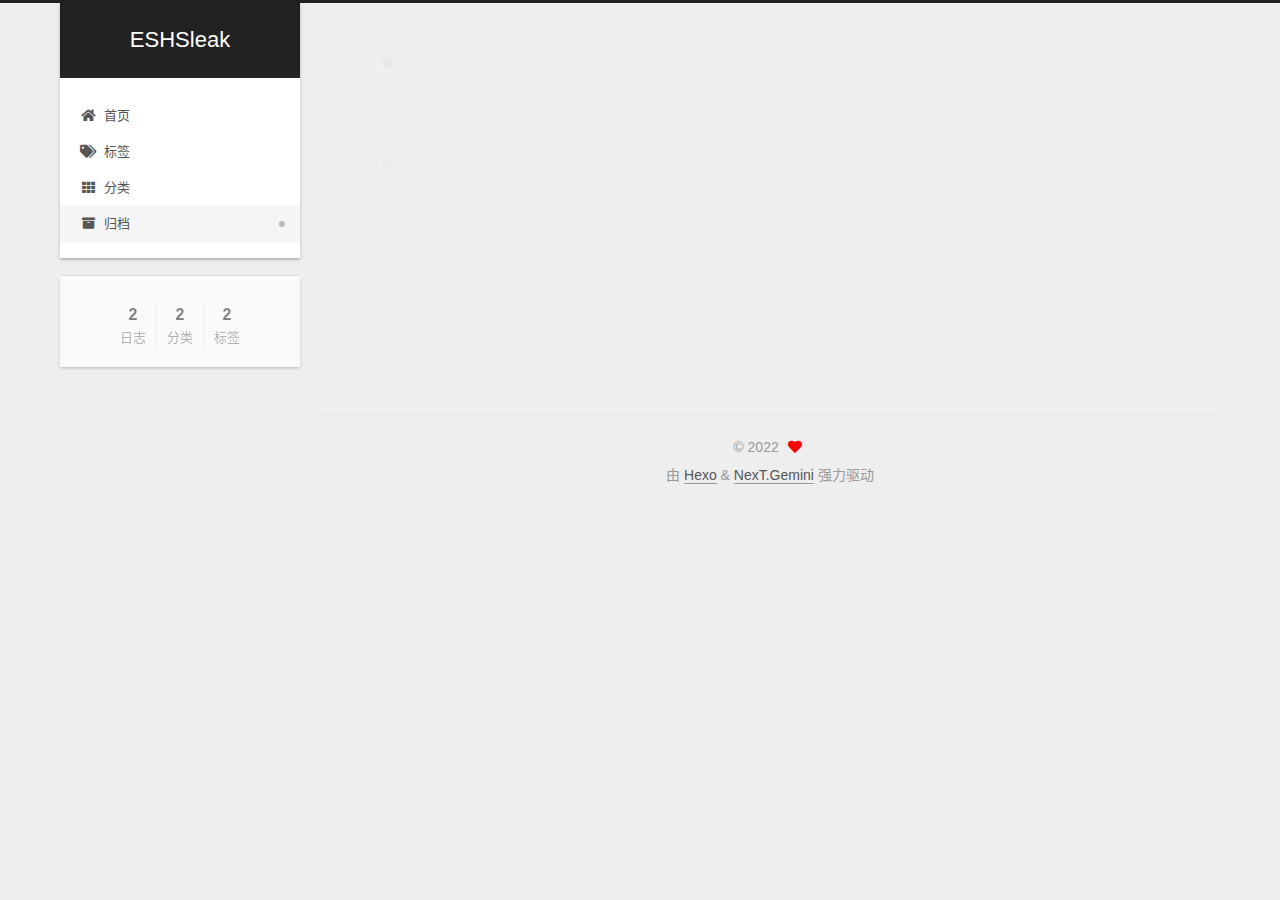
<file: archives/2022/index.html>
<!DOCTYPE html>
<html lang="zh-CN">
<head>
  <meta charset="UTF-8">
<meta name="viewport" content="width=device-width, initial-scale=1, maximum-scale=2">
<meta name="theme-color" content="#222">
<meta name="generator" content="Hexo 5.4.0">
  <link rel="apple-touch-icon" sizes="180x180" href="/images/apple-touch-icon-next.png">
  <link rel="icon" type="image/png" sizes="32x32" href="/images/favicon-32x32-next.png">
  <link rel="icon" type="image/png" sizes="16x16" href="/images/favicon-16x16-next.png">
  <link rel="mask-icon" href="/images/logo.svg" color="#222">

<link rel="stylesheet" href="/css/main.css">


<link rel="stylesheet" href="/lib/font-awesome/css/all.min.css">

<script id="hexo-configurations">
    var NexT = window.NexT || {};
    var CONFIG = {"hostname":"yoursite.com","root":"/","scheme":"Gemini","version":"7.8.0","exturl":false,"sidebar":{"position":"left","display":"post","padding":18,"offset":12,"onmobile":false},"copycode":{"enable":false,"show_result":false,"style":null},"back2top":{"enable":true,"sidebar":false,"scrollpercent":true},"bookmark":{"enable":false,"color":"#222","save":"auto"},"fancybox":false,"mediumzoom":false,"lazyload":false,"pangu":false,"comments":{"style":"tabs","active":null,"storage":true,"lazyload":false,"nav":null},"algolia":{"hits":{"per_page":10},"labels":{"input_placeholder":"Search for Posts","hits_empty":"We didn't find any results for the search: ${query}","hits_stats":"${hits} results found in ${time} ms"}},"localsearch":{"enable":false,"trigger":"auto","top_n_per_article":1,"unescape":false,"preload":false},"motion":{"enable":true,"async":false,"transition":{"post_block":"fadeIn","post_header":"slideDownIn","post_body":"slideDownIn","coll_header":"slideLeftIn","sidebar":"slideUpIn"}}};
  </script>

  <meta property="og:type" content="website">
<meta property="og:title" content="ESHSleak">
<meta property="og:url" content="http://yoursite.com/archives/2022/index.html">
<meta property="og:site_name" content="ESHSleak">
<meta property="og:locale" content="zh_CN">
<meta name="twitter:card" content="summary">

<link rel="canonical" href="http://yoursite.com/archives/2022/">


<script id="page-configurations">
  // https://hexo.io/docs/variables.html
  CONFIG.page = {
    sidebar: "",
    isHome : false,
    isPost : false,
    lang   : 'zh-CN'
  };
</script>

  <title>归档 | ESHSleak</title>
  






  <noscript>
  <style>
  .use-motion .brand,
  .use-motion .menu-item,
  .sidebar-inner,
  .use-motion .post-block,
  .use-motion .pagination,
  .use-motion .comments,
  .use-motion .post-header,
  .use-motion .post-body,
  .use-motion .collection-header { opacity: initial; }

  .use-motion .site-title,
  .use-motion .site-subtitle {
    opacity: initial;
    top: initial;
  }

  .use-motion .logo-line-before i { left: initial; }
  .use-motion .logo-line-after i { right: initial; }
  </style>
</noscript>

</head>

<body itemscope itemtype="http://schema.org/WebPage">
  <div class="container use-motion">
    <div class="headband"></div>

    <header class="header" itemscope itemtype="http://schema.org/WPHeader">
      <div class="header-inner"><div class="site-brand-container">
  <div class="site-nav-toggle">
    <div class="toggle" aria-label="切换导航栏">
      <span class="toggle-line toggle-line-first"></span>
      <span class="toggle-line toggle-line-middle"></span>
      <span class="toggle-line toggle-line-last"></span>
    </div>
  </div>

  <div class="site-meta">

    <a href="/" class="brand" rel="start">
      <span class="logo-line-before"><i></i></span>
      <h1 class="site-title">ESHSleak</h1>
      <span class="logo-line-after"><i></i></span>
    </a>
  </div>

  <div class="site-nav-right">
    <div class="toggle popup-trigger">
    </div>
  </div>
</div>




<nav class="site-nav">
  <ul id="menu" class="main-menu menu">
        <li class="menu-item menu-item-home">

    <a href="/" rel="section"><i class="fa fa-home fa-fw"></i>首页</a>

  </li>
        <li class="menu-item menu-item-tags">

    <a href="/tags/" rel="section"><i class="fa fa-tags fa-fw"></i>标签</a>

  </li>
        <li class="menu-item menu-item-categories">

    <a href="/categories/" rel="section"><i class="fa fa-th fa-fw"></i>分类</a>

  </li>
        <li class="menu-item menu-item-archives">

    <a href="/archives/" rel="section"><i class="fa fa-archive fa-fw"></i>归档</a>

  </li>
  </ul>
</nav>




</div>
    </header>

    
  <div class="back-to-top">
    <i class="fa fa-arrow-up"></i>
    <span>0%</span>
  </div>


    <main class="main">
      <div class="main-inner">
        <div class="content-wrap">
          

          <div class="content archive">
            

  
  
  
  <div class="post-block">
    <div class="posts-collapse">
      <div class="collection-title">
        <span class="collection-header">嗯..! 目前共计 2 篇日志。 继续努力。</span>
      </div>

      
    <div class="collection-year">
      <span class="collection-header">2022</span>
    </div>

  <article itemscope itemtype="http://schema.org/Article">
    <header class="post-header">

      <div class="post-meta">
        <time itemprop="dateCreated"
              datetime="2022-11-19T23:20:54+08:00"
              content="2022-11-19">
          11-19
        </time>
      </div>

      <div class="post-title">
          <a class="post-title-link" href="/2022/11/19/23-20-54/" itemprop="url">
            <span itemprop="name">leak01</span>
          </a>
      </div>

    </header>
  </article>

  <article itemscope itemtype="http://schema.org/Article">
    <header class="post-header">

      <div class="post-meta">
        <time itemprop="dateCreated"
              datetime="2022-11-19T23:18:28+08:00"
              content="2022-11-19">
          11-19
        </time>
      </div>

      <div class="post-title">
          <a class="post-title-link" href="/2022/11/19/23-18-28/" itemprop="url">
            <span itemprop="name">Hello World</span>
          </a>
      </div>

    </header>
  </article>


    </div>
  </div>
  
  
  

  



          </div>
          

<script>
  window.addEventListener('tabs:register', () => {
    let { activeClass } = CONFIG.comments;
    if (CONFIG.comments.storage) {
      activeClass = localStorage.getItem('comments_active') || activeClass;
    }
    if (activeClass) {
      let activeTab = document.querySelector(`a[href="#comment-${activeClass}"]`);
      if (activeTab) {
        activeTab.click();
      }
    }
  });
  if (CONFIG.comments.storage) {
    window.addEventListener('tabs:click', event => {
      if (!event.target.matches('.tabs-comment .tab-content .tab-pane')) return;
      let commentClass = event.target.classList[1];
      localStorage.setItem('comments_active', commentClass);
    });
  }
</script>

        </div>
          
  
  <div class="toggle sidebar-toggle">
    <span class="toggle-line toggle-line-first"></span>
    <span class="toggle-line toggle-line-middle"></span>
    <span class="toggle-line toggle-line-last"></span>
  </div>

  <aside class="sidebar">
    <div class="sidebar-inner">

      <ul class="sidebar-nav motion-element">
        <li class="sidebar-nav-toc">
          文章目录
        </li>
        <li class="sidebar-nav-overview">
          站点概览
        </li>
      </ul>

      <!--noindex-->
      <div class="post-toc-wrap sidebar-panel">
      </div>
      <!--/noindex-->

      <div class="site-overview-wrap sidebar-panel">
        <div class="site-author motion-element" itemprop="author" itemscope itemtype="http://schema.org/Person">
  <p class="site-author-name" itemprop="name"></p>
  <div class="site-description" itemprop="description"></div>
</div>
<div class="site-state-wrap motion-element">
  <nav class="site-state">
      <div class="site-state-item site-state-posts">
          <a href="/archives/">
        
          <span class="site-state-item-count">2</span>
          <span class="site-state-item-name">日志</span>
        </a>
      </div>
      <div class="site-state-item site-state-categories">
            <a href="/categories/">
          
        <span class="site-state-item-count">2</span>
        <span class="site-state-item-name">分类</span></a>
      </div>
      <div class="site-state-item site-state-tags">
            <a href="/tags/">
          
        <span class="site-state-item-count">2</span>
        <span class="site-state-item-name">标签</span></a>
      </div>
  </nav>
</div>



      </div>

    </div>
  </aside>
  <div id="sidebar-dimmer"></div>


      </div>
    </main>

    <footer class="footer">
      <div class="footer-inner">
        

        

<div class="copyright">
  
  &copy; 
  <span itemprop="copyrightYear">2022</span>
  <span class="with-love">
    <i class="fa fa-heart"></i>
  </span>
  <span class="author" itemprop="copyrightHolder"></span>
</div>
  <div class="powered-by">由 <a href="https://hexo.io/" class="theme-link" rel="noopener" target="_blank">Hexo</a> & <a href="https://theme-next.org/" class="theme-link" rel="noopener" target="_blank">NexT.Gemini</a> 强力驱动
  </div>

        








      </div>
    </footer>
  </div>

  
  <script src="/lib/anime.min.js"></script>
  <script src="/lib/velocity/velocity.min.js"></script>
  <script src="/lib/velocity/velocity.ui.min.js"></script>

<script src="/js/utils.js"></script>

<script src="/js/motion.js"></script>


<script src="/js/schemes/pisces.js"></script>


<script src="/js/next-boot.js"></script>




  















  

  

</body>
</html>
</file>
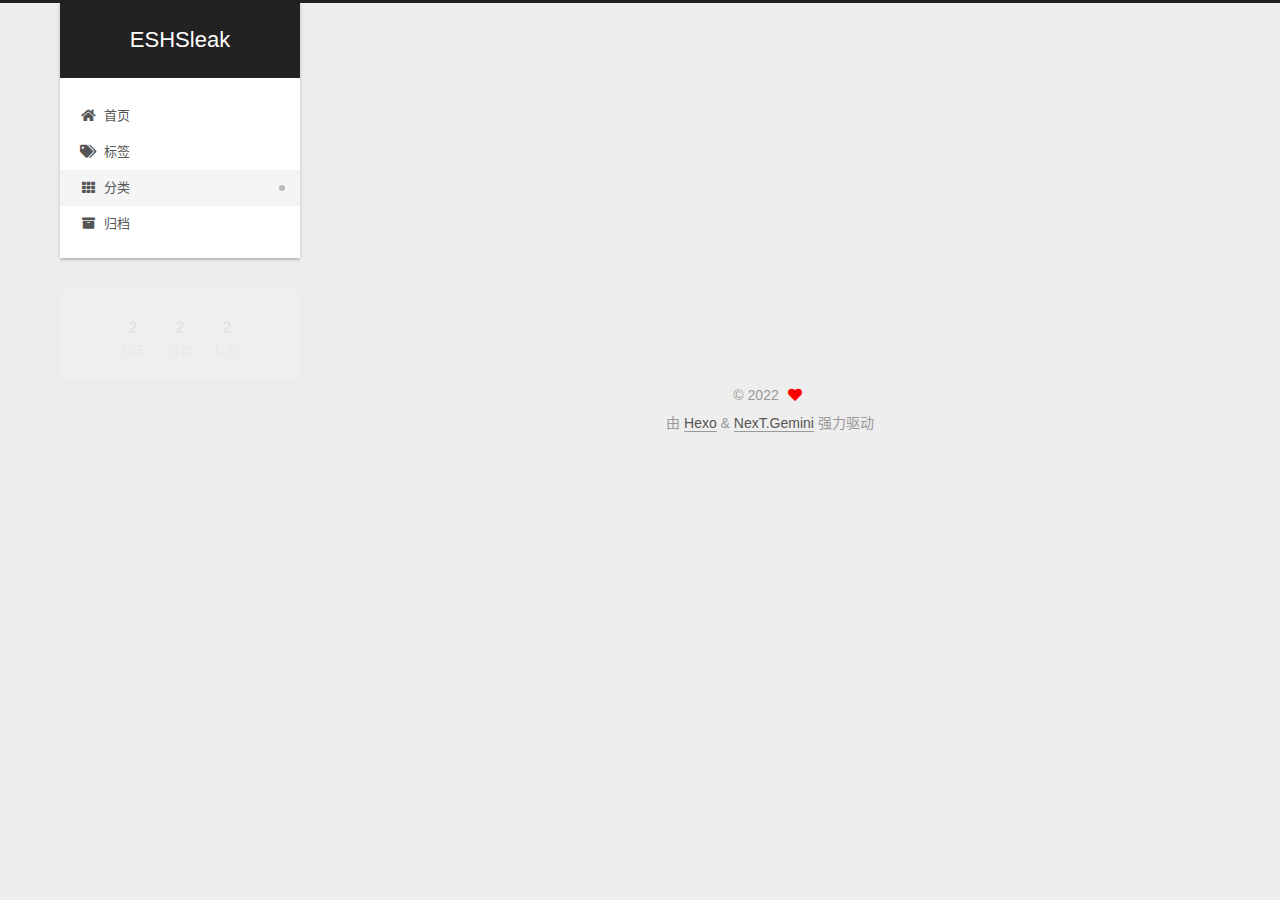
<file: categories/其它/index.html>
<!DOCTYPE html>
<html lang="zh-CN">
<head>
  <meta charset="UTF-8">
<meta name="viewport" content="width=device-width, initial-scale=1, maximum-scale=2">
<meta name="theme-color" content="#222">
<meta name="generator" content="Hexo 5.4.0">
  <link rel="apple-touch-icon" sizes="180x180" href="/images/apple-touch-icon-next.png">
  <link rel="icon" type="image/png" sizes="32x32" href="/images/favicon-32x32-next.png">
  <link rel="icon" type="image/png" sizes="16x16" href="/images/favicon-16x16-next.png">
  <link rel="mask-icon" href="/images/logo.svg" color="#222">

<link rel="stylesheet" href="/css/main.css">


<link rel="stylesheet" href="/lib/font-awesome/css/all.min.css">

<script id="hexo-configurations">
    var NexT = window.NexT || {};
    var CONFIG = {"hostname":"yoursite.com","root":"/","scheme":"Gemini","version":"7.8.0","exturl":false,"sidebar":{"position":"left","display":"post","padding":18,"offset":12,"onmobile":false},"copycode":{"enable":false,"show_result":false,"style":null},"back2top":{"enable":true,"sidebar":false,"scrollpercent":true},"bookmark":{"enable":false,"color":"#222","save":"auto"},"fancybox":false,"mediumzoom":false,"lazyload":false,"pangu":false,"comments":{"style":"tabs","active":null,"storage":true,"lazyload":false,"nav":null},"algolia":{"hits":{"per_page":10},"labels":{"input_placeholder":"Search for Posts","hits_empty":"We didn't find any results for the search: ${query}","hits_stats":"${hits} results found in ${time} ms"}},"localsearch":{"enable":false,"trigger":"auto","top_n_per_article":1,"unescape":false,"preload":false},"motion":{"enable":true,"async":false,"transition":{"post_block":"fadeIn","post_header":"slideDownIn","post_body":"slideDownIn","coll_header":"slideLeftIn","sidebar":"slideUpIn"}}};
  </script>

  <meta property="og:type" content="website">
<meta property="og:title" content="ESHSleak">
<meta property="og:url" content="http://yoursite.com/categories/%E5%85%B6%E5%AE%83/index.html">
<meta property="og:site_name" content="ESHSleak">
<meta property="og:locale" content="zh_CN">
<meta name="twitter:card" content="summary">

<link rel="canonical" href="http://yoursite.com/categories/%E5%85%B6%E5%AE%83/">


<script id="page-configurations">
  // https://hexo.io/docs/variables.html
  CONFIG.page = {
    sidebar: "",
    isHome : false,
    isPost : false,
    lang   : 'zh-CN'
  };
</script>

  <title>分类: 其它 | ESHSleak</title>
  






  <noscript>
  <style>
  .use-motion .brand,
  .use-motion .menu-item,
  .sidebar-inner,
  .use-motion .post-block,
  .use-motion .pagination,
  .use-motion .comments,
  .use-motion .post-header,
  .use-motion .post-body,
  .use-motion .collection-header { opacity: initial; }

  .use-motion .site-title,
  .use-motion .site-subtitle {
    opacity: initial;
    top: initial;
  }

  .use-motion .logo-line-before i { left: initial; }
  .use-motion .logo-line-after i { right: initial; }
  </style>
</noscript>

</head>

<body itemscope itemtype="http://schema.org/WebPage">
  <div class="container use-motion">
    <div class="headband"></div>

    <header class="header" itemscope itemtype="http://schema.org/WPHeader">
      <div class="header-inner"><div class="site-brand-container">
  <div class="site-nav-toggle">
    <div class="toggle" aria-label="切换导航栏">
      <span class="toggle-line toggle-line-first"></span>
      <span class="toggle-line toggle-line-middle"></span>
      <span class="toggle-line toggle-line-last"></span>
    </div>
  </div>

  <div class="site-meta">

    <a href="/" class="brand" rel="start">
      <span class="logo-line-before"><i></i></span>
      <h1 class="site-title">ESHSleak</h1>
      <span class="logo-line-after"><i></i></span>
    </a>
  </div>

  <div class="site-nav-right">
    <div class="toggle popup-trigger">
    </div>
  </div>
</div>




<nav class="site-nav">
  <ul id="menu" class="main-menu menu">
        <li class="menu-item menu-item-home">

    <a href="/" rel="section"><i class="fa fa-home fa-fw"></i>首页</a>

  </li>
        <li class="menu-item menu-item-tags">

    <a href="/tags/" rel="section"><i class="fa fa-tags fa-fw"></i>标签</a>

  </li>
        <li class="menu-item menu-item-categories">

    <a href="/categories/" rel="section"><i class="fa fa-th fa-fw"></i>分类</a>

  </li>
        <li class="menu-item menu-item-archives">

    <a href="/archives/" rel="section"><i class="fa fa-archive fa-fw"></i>归档</a>

  </li>
  </ul>
</nav>




</div>
    </header>

    
  <div class="back-to-top">
    <i class="fa fa-arrow-up"></i>
    <span>0%</span>
  </div>


    <main class="main">
      <div class="main-inner">
        <div class="content-wrap">
          

          <div class="content category">
            

  
  
  
  <div class="post-block">
    <div class="posts-collapse">
      <div class="collection-title">
        <h2 class="collection-header">其它
          <small>分类</small>
        </h2>
      </div>

      
    <div class="collection-year">
      <span class="collection-header">2022</span>
    </div>

  <article itemscope itemtype="http://schema.org/Article">
    <header class="post-header">

      <div class="post-meta">
        <time itemprop="dateCreated"
              datetime="2022-11-19T23:18:28+08:00"
              content="2022-11-19">
          11-19
        </time>
      </div>

      <div class="post-title">
          <a class="post-title-link" href="/2022/11/19/23-18-28/" itemprop="url">
            <span itemprop="name">Hello World</span>
          </a>
      </div>

    </header>
  </article>

    </div>
  </div>
  
  
  

  



          </div>
          

<script>
  window.addEventListener('tabs:register', () => {
    let { activeClass } = CONFIG.comments;
    if (CONFIG.comments.storage) {
      activeClass = localStorage.getItem('comments_active') || activeClass;
    }
    if (activeClass) {
      let activeTab = document.querySelector(`a[href="#comment-${activeClass}"]`);
      if (activeTab) {
        activeTab.click();
      }
    }
  });
  if (CONFIG.comments.storage) {
    window.addEventListener('tabs:click', event => {
      if (!event.target.matches('.tabs-comment .tab-content .tab-pane')) return;
      let commentClass = event.target.classList[1];
      localStorage.setItem('comments_active', commentClass);
    });
  }
</script>

        </div>
          
  
  <div class="toggle sidebar-toggle">
    <span class="toggle-line toggle-line-first"></span>
    <span class="toggle-line toggle-line-middle"></span>
    <span class="toggle-line toggle-line-last"></span>
  </div>

  <aside class="sidebar">
    <div class="sidebar-inner">

      <ul class="sidebar-nav motion-element">
        <li class="sidebar-nav-toc">
          文章目录
        </li>
        <li class="sidebar-nav-overview">
          站点概览
        </li>
      </ul>

      <!--noindex-->
      <div class="post-toc-wrap sidebar-panel">
      </div>
      <!--/noindex-->

      <div class="site-overview-wrap sidebar-panel">
        <div class="site-author motion-element" itemprop="author" itemscope itemtype="http://schema.org/Person">
  <p class="site-author-name" itemprop="name"></p>
  <div class="site-description" itemprop="description"></div>
</div>
<div class="site-state-wrap motion-element">
  <nav class="site-state">
      <div class="site-state-item site-state-posts">
          <a href="/archives/">
        
          <span class="site-state-item-count">2</span>
          <span class="site-state-item-name">日志</span>
        </a>
      </div>
      <div class="site-state-item site-state-categories">
            <a href="/categories/">
          
        <span class="site-state-item-count">2</span>
        <span class="site-state-item-name">分类</span></a>
      </div>
      <div class="site-state-item site-state-tags">
            <a href="/tags/">
          
        <span class="site-state-item-count">2</span>
        <span class="site-state-item-name">标签</span></a>
      </div>
  </nav>
</div>



      </div>

    </div>
  </aside>
  <div id="sidebar-dimmer"></div>


      </div>
    </main>

    <footer class="footer">
      <div class="footer-inner">
        

        

<div class="copyright">
  
  &copy; 
  <span itemprop="copyrightYear">2022</span>
  <span class="with-love">
    <i class="fa fa-heart"></i>
  </span>
  <span class="author" itemprop="copyrightHolder"></span>
</div>
  <div class="powered-by">由 <a href="https://hexo.io/" class="theme-link" rel="noopener" target="_blank">Hexo</a> & <a href="https://theme-next.org/" class="theme-link" rel="noopener" target="_blank">NexT.Gemini</a> 强力驱动
  </div>

        








      </div>
    </footer>
  </div>

  
  <script src="/lib/anime.min.js"></script>
  <script src="/lib/velocity/velocity.min.js"></script>
  <script src="/lib/velocity/velocity.ui.min.js"></script>

<script src="/js/utils.js"></script>

<script src="/js/motion.js"></script>


<script src="/js/schemes/pisces.js"></script>


<script src="/js/next-boot.js"></script>




  















  

  

</body>
</html>
</file>
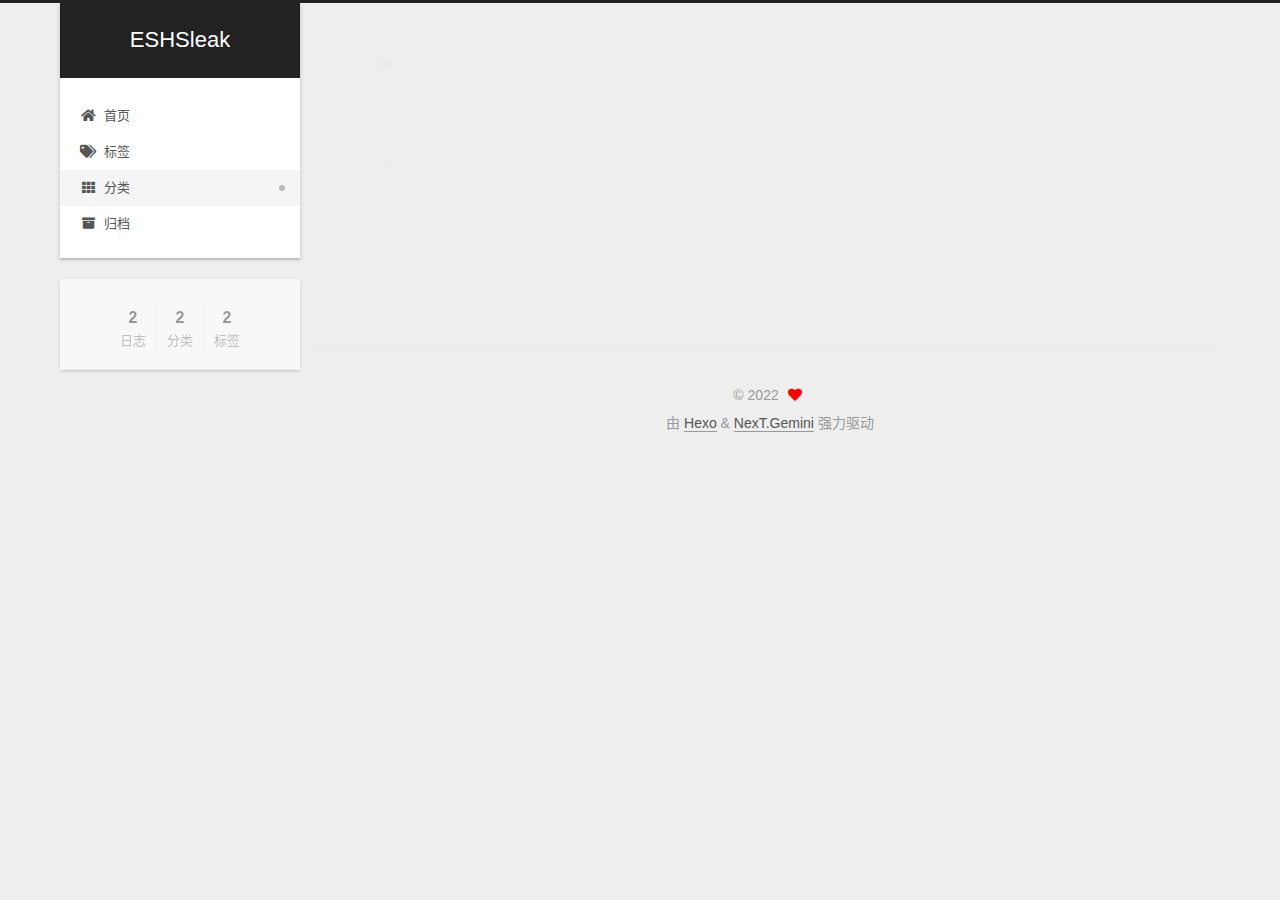
<file: categories/评论文章/index.html>
<!DOCTYPE html>
<html lang="zh-CN">
<head>
  <meta charset="UTF-8">
<meta name="viewport" content="width=device-width, initial-scale=1, maximum-scale=2">
<meta name="theme-color" content="#222">
<meta name="generator" content="Hexo 5.4.0">
  <link rel="apple-touch-icon" sizes="180x180" href="/images/apple-touch-icon-next.png">
  <link rel="icon" type="image/png" sizes="32x32" href="/images/favicon-32x32-next.png">
  <link rel="icon" type="image/png" sizes="16x16" href="/images/favicon-16x16-next.png">
  <link rel="mask-icon" href="/images/logo.svg" color="#222">

<link rel="stylesheet" href="/css/main.css">


<link rel="stylesheet" href="/lib/font-awesome/css/all.min.css">

<script id="hexo-configurations">
    var NexT = window.NexT || {};
    var CONFIG = {"hostname":"yoursite.com","root":"/","scheme":"Gemini","version":"7.8.0","exturl":false,"sidebar":{"position":"left","display":"post","padding":18,"offset":12,"onmobile":false},"copycode":{"enable":false,"show_result":false,"style":null},"back2top":{"enable":true,"sidebar":false,"scrollpercent":true},"bookmark":{"enable":false,"color":"#222","save":"auto"},"fancybox":false,"mediumzoom":false,"lazyload":false,"pangu":false,"comments":{"style":"tabs","active":null,"storage":true,"lazyload":false,"nav":null},"algolia":{"hits":{"per_page":10},"labels":{"input_placeholder":"Search for Posts","hits_empty":"We didn't find any results for the search: ${query}","hits_stats":"${hits} results found in ${time} ms"}},"localsearch":{"enable":false,"trigger":"auto","top_n_per_article":1,"unescape":false,"preload":false},"motion":{"enable":true,"async":false,"transition":{"post_block":"fadeIn","post_header":"slideDownIn","post_body":"slideDownIn","coll_header":"slideLeftIn","sidebar":"slideUpIn"}}};
  </script>

  <meta property="og:type" content="website">
<meta property="og:title" content="ESHSleak">
<meta property="og:url" content="http://yoursite.com/categories/%E8%AF%84%E8%AE%BA%E6%96%87%E7%AB%A0/index.html">
<meta property="og:site_name" content="ESHSleak">
<meta property="og:locale" content="zh_CN">
<meta name="twitter:card" content="summary">

<link rel="canonical" href="http://yoursite.com/categories/%E8%AF%84%E8%AE%BA%E6%96%87%E7%AB%A0/">


<script id="page-configurations">
  // https://hexo.io/docs/variables.html
  CONFIG.page = {
    sidebar: "",
    isHome : false,
    isPost : false,
    lang   : 'zh-CN'
  };
</script>

  <title>分类: 评论文章 | ESHSleak</title>
  






  <noscript>
  <style>
  .use-motion .brand,
  .use-motion .menu-item,
  .sidebar-inner,
  .use-motion .post-block,
  .use-motion .pagination,
  .use-motion .comments,
  .use-motion .post-header,
  .use-motion .post-body,
  .use-motion .collection-header { opacity: initial; }

  .use-motion .site-title,
  .use-motion .site-subtitle {
    opacity: initial;
    top: initial;
  }

  .use-motion .logo-line-before i { left: initial; }
  .use-motion .logo-line-after i { right: initial; }
  </style>
</noscript>

</head>

<body itemscope itemtype="http://schema.org/WebPage">
  <div class="container use-motion">
    <div class="headband"></div>

    <header class="header" itemscope itemtype="http://schema.org/WPHeader">
      <div class="header-inner"><div class="site-brand-container">
  <div class="site-nav-toggle">
    <div class="toggle" aria-label="切换导航栏">
      <span class="toggle-line toggle-line-first"></span>
      <span class="toggle-line toggle-line-middle"></span>
      <span class="toggle-line toggle-line-last"></span>
    </div>
  </div>

  <div class="site-meta">

    <a href="/" class="brand" rel="start">
      <span class="logo-line-before"><i></i></span>
      <h1 class="site-title">ESHSleak</h1>
      <span class="logo-line-after"><i></i></span>
    </a>
  </div>

  <div class="site-nav-right">
    <div class="toggle popup-trigger">
    </div>
  </div>
</div>




<nav class="site-nav">
  <ul id="menu" class="main-menu menu">
        <li class="menu-item menu-item-home">

    <a href="/" rel="section"><i class="fa fa-home fa-fw"></i>首页</a>

  </li>
        <li class="menu-item menu-item-tags">

    <a href="/tags/" rel="section"><i class="fa fa-tags fa-fw"></i>标签</a>

  </li>
        <li class="menu-item menu-item-categories">

    <a href="/categories/" rel="section"><i class="fa fa-th fa-fw"></i>分类</a>

  </li>
        <li class="menu-item menu-item-archives">

    <a href="/archives/" rel="section"><i class="fa fa-archive fa-fw"></i>归档</a>

  </li>
  </ul>
</nav>




</div>
    </header>

    
  <div class="back-to-top">
    <i class="fa fa-arrow-up"></i>
    <span>0%</span>
  </div>


    <main class="main">
      <div class="main-inner">
        <div class="content-wrap">
          

          <div class="content category">
            

  
  
  
  <div class="post-block">
    <div class="posts-collapse">
      <div class="collection-title">
        <h2 class="collection-header">评论文章
          <small>分类</small>
        </h2>
      </div>

      
    <div class="collection-year">
      <span class="collection-header">2022</span>
    </div>

  <article itemscope itemtype="http://schema.org/Article">
    <header class="post-header">

      <div class="post-meta">
        <time itemprop="dateCreated"
              datetime="2022-11-19T23:20:54+08:00"
              content="2022-11-19">
          11-19
        </time>
      </div>

      <div class="post-title">
          <a class="post-title-link" href="/2022/11/19/23-20-54/" itemprop="url">
            <span itemprop="name">leak01</span>
          </a>
      </div>

    </header>
  </article>

    </div>
  </div>
  
  
  

  



          </div>
          

<script>
  window.addEventListener('tabs:register', () => {
    let { activeClass } = CONFIG.comments;
    if (CONFIG.comments.storage) {
      activeClass = localStorage.getItem('comments_active') || activeClass;
    }
    if (activeClass) {
      let activeTab = document.querySelector(`a[href="#comment-${activeClass}"]`);
      if (activeTab) {
        activeTab.click();
      }
    }
  });
  if (CONFIG.comments.storage) {
    window.addEventListener('tabs:click', event => {
      if (!event.target.matches('.tabs-comment .tab-content .tab-pane')) return;
      let commentClass = event.target.classList[1];
      localStorage.setItem('comments_active', commentClass);
    });
  }
</script>

        </div>
          
  
  <div class="toggle sidebar-toggle">
    <span class="toggle-line toggle-line-first"></span>
    <span class="toggle-line toggle-line-middle"></span>
    <span class="toggle-line toggle-line-last"></span>
  </div>

  <aside class="sidebar">
    <div class="sidebar-inner">

      <ul class="sidebar-nav motion-element">
        <li class="sidebar-nav-toc">
          文章目录
        </li>
        <li class="sidebar-nav-overview">
          站点概览
        </li>
      </ul>

      <!--noindex-->
      <div class="post-toc-wrap sidebar-panel">
      </div>
      <!--/noindex-->

      <div class="site-overview-wrap sidebar-panel">
        <div class="site-author motion-element" itemprop="author" itemscope itemtype="http://schema.org/Person">
  <p class="site-author-name" itemprop="name"></p>
  <div class="site-description" itemprop="description"></div>
</div>
<div class="site-state-wrap motion-element">
  <nav class="site-state">
      <div class="site-state-item site-state-posts">
          <a href="/archives/">
        
          <span class="site-state-item-count">2</span>
          <span class="site-state-item-name">日志</span>
        </a>
      </div>
      <div class="site-state-item site-state-categories">
            <a href="/categories/">
          
        <span class="site-state-item-count">2</span>
        <span class="site-state-item-name">分类</span></a>
      </div>
      <div class="site-state-item site-state-tags">
            <a href="/tags/">
          
        <span class="site-state-item-count">2</span>
        <span class="site-state-item-name">标签</span></a>
      </div>
  </nav>
</div>



      </div>

    </div>
  </aside>
  <div id="sidebar-dimmer"></div>


      </div>
    </main>

    <footer class="footer">
      <div class="footer-inner">
        

        

<div class="copyright">
  
  &copy; 
  <span itemprop="copyrightYear">2022</span>
  <span class="with-love">
    <i class="fa fa-heart"></i>
  </span>
  <span class="author" itemprop="copyrightHolder"></span>
</div>
  <div class="powered-by">由 <a href="https://hexo.io/" class="theme-link" rel="noopener" target="_blank">Hexo</a> & <a href="https://theme-next.org/" class="theme-link" rel="noopener" target="_blank">NexT.Gemini</a> 强力驱动
  </div>

        








      </div>
    </footer>
  </div>

  
  <script src="/lib/anime.min.js"></script>
  <script src="/lib/velocity/velocity.min.js"></script>
  <script src="/lib/velocity/velocity.ui.min.js"></script>

<script src="/js/utils.js"></script>

<script src="/js/motion.js"></script>


<script src="/js/schemes/pisces.js"></script>


<script src="/js/next-boot.js"></script>




  















  

  

</body>
</html>
</file>
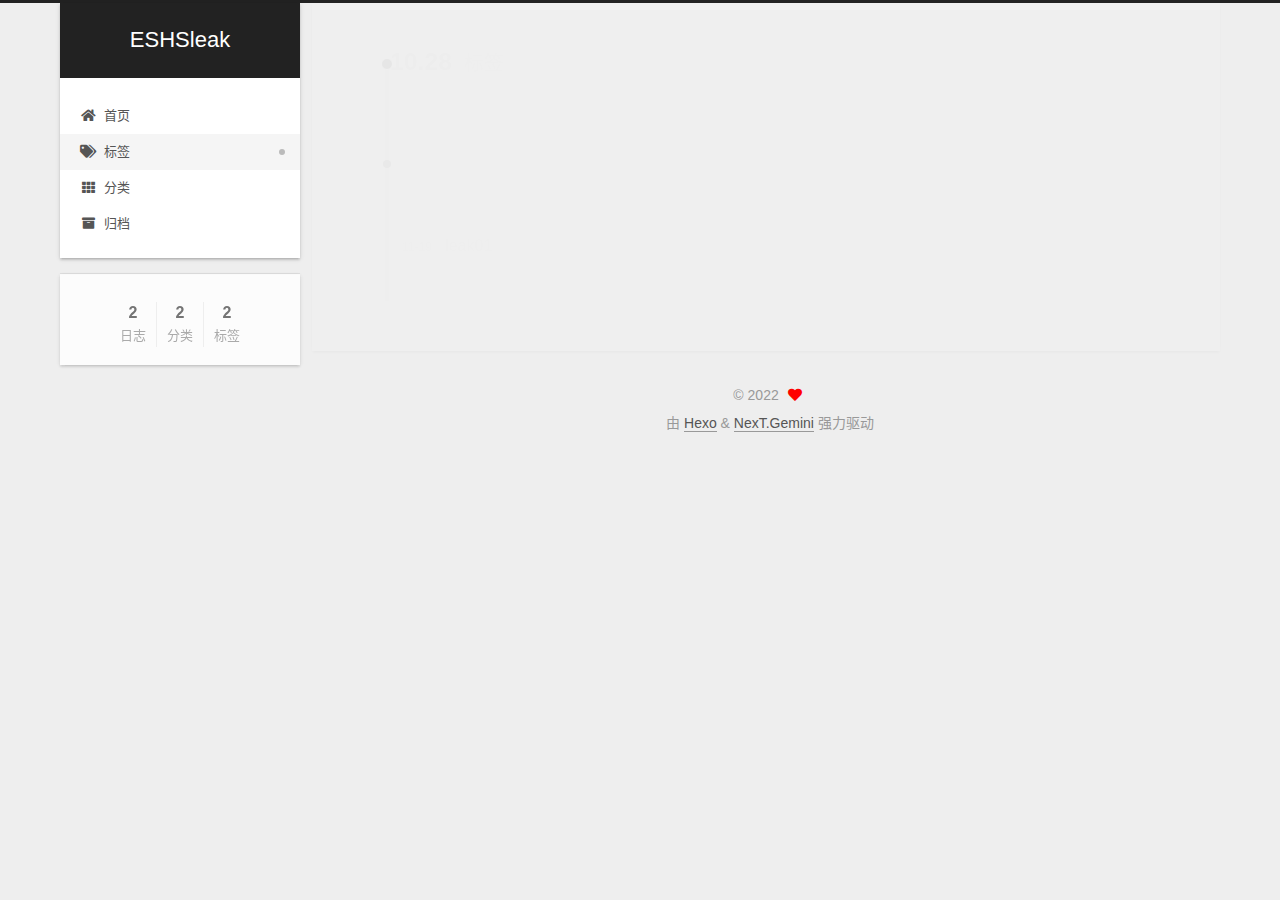
<file: tags/10-28/index.html>
<!DOCTYPE html>
<html lang="zh-CN">
<head>
  <meta charset="UTF-8">
<meta name="viewport" content="width=device-width, initial-scale=1, maximum-scale=2">
<meta name="theme-color" content="#222">
<meta name="generator" content="Hexo 5.4.0">
  <link rel="apple-touch-icon" sizes="180x180" href="/images/apple-touch-icon-next.png">
  <link rel="icon" type="image/png" sizes="32x32" href="/images/favicon-32x32-next.png">
  <link rel="icon" type="image/png" sizes="16x16" href="/images/favicon-16x16-next.png">
  <link rel="mask-icon" href="/images/logo.svg" color="#222">

<link rel="stylesheet" href="/css/main.css">


<link rel="stylesheet" href="/lib/font-awesome/css/all.min.css">

<script id="hexo-configurations">
    var NexT = window.NexT || {};
    var CONFIG = {"hostname":"yoursite.com","root":"/","scheme":"Gemini","version":"7.8.0","exturl":false,"sidebar":{"position":"left","display":"post","padding":18,"offset":12,"onmobile":false},"copycode":{"enable":false,"show_result":false,"style":null},"back2top":{"enable":true,"sidebar":false,"scrollpercent":true},"bookmark":{"enable":false,"color":"#222","save":"auto"},"fancybox":false,"mediumzoom":false,"lazyload":false,"pangu":false,"comments":{"style":"tabs","active":null,"storage":true,"lazyload":false,"nav":null},"algolia":{"hits":{"per_page":10},"labels":{"input_placeholder":"Search for Posts","hits_empty":"We didn't find any results for the search: ${query}","hits_stats":"${hits} results found in ${time} ms"}},"localsearch":{"enable":false,"trigger":"auto","top_n_per_article":1,"unescape":false,"preload":false},"motion":{"enable":true,"async":false,"transition":{"post_block":"fadeIn","post_header":"slideDownIn","post_body":"slideDownIn","coll_header":"slideLeftIn","sidebar":"slideUpIn"}}};
  </script>

  <meta property="og:type" content="website">
<meta property="og:title" content="ESHSleak">
<meta property="og:url" content="http://yoursite.com/tags/10-28/index.html">
<meta property="og:site_name" content="ESHSleak">
<meta property="og:locale" content="zh_CN">
<meta name="twitter:card" content="summary">

<link rel="canonical" href="http://yoursite.com/tags/10-28/">


<script id="page-configurations">
  // https://hexo.io/docs/variables.html
  CONFIG.page = {
    sidebar: "",
    isHome : false,
    isPost : false,
    lang   : 'zh-CN'
  };
</script>

  <title>标签: 10.28 | ESHSleak</title>
  






  <noscript>
  <style>
  .use-motion .brand,
  .use-motion .menu-item,
  .sidebar-inner,
  .use-motion .post-block,
  .use-motion .pagination,
  .use-motion .comments,
  .use-motion .post-header,
  .use-motion .post-body,
  .use-motion .collection-header { opacity: initial; }

  .use-motion .site-title,
  .use-motion .site-subtitle {
    opacity: initial;
    top: initial;
  }

  .use-motion .logo-line-before i { left: initial; }
  .use-motion .logo-line-after i { right: initial; }
  </style>
</noscript>

</head>

<body itemscope itemtype="http://schema.org/WebPage">
  <div class="container use-motion">
    <div class="headband"></div>

    <header class="header" itemscope itemtype="http://schema.org/WPHeader">
      <div class="header-inner"><div class="site-brand-container">
  <div class="site-nav-toggle">
    <div class="toggle" aria-label="切换导航栏">
      <span class="toggle-line toggle-line-first"></span>
      <span class="toggle-line toggle-line-middle"></span>
      <span class="toggle-line toggle-line-last"></span>
    </div>
  </div>

  <div class="site-meta">

    <a href="/" class="brand" rel="start">
      <span class="logo-line-before"><i></i></span>
      <h1 class="site-title">ESHSleak</h1>
      <span class="logo-line-after"><i></i></span>
    </a>
  </div>

  <div class="site-nav-right">
    <div class="toggle popup-trigger">
    </div>
  </div>
</div>




<nav class="site-nav">
  <ul id="menu" class="main-menu menu">
        <li class="menu-item menu-item-home">

    <a href="/" rel="section"><i class="fa fa-home fa-fw"></i>首页</a>

  </li>
        <li class="menu-item menu-item-tags">

    <a href="/tags/" rel="section"><i class="fa fa-tags fa-fw"></i>标签</a>

  </li>
        <li class="menu-item menu-item-categories">

    <a href="/categories/" rel="section"><i class="fa fa-th fa-fw"></i>分类</a>

  </li>
        <li class="menu-item menu-item-archives">

    <a href="/archives/" rel="section"><i class="fa fa-archive fa-fw"></i>归档</a>

  </li>
  </ul>
</nav>




</div>
    </header>

    
  <div class="back-to-top">
    <i class="fa fa-arrow-up"></i>
    <span>0%</span>
  </div>


    <main class="main">
      <div class="main-inner">
        <div class="content-wrap">
          

          <div class="content tag">
            

  
  
  
  <div class="post-block">
    <div class="posts-collapse">
      <div class="collection-title">
        <h2 class="collection-header">10.28
          <small>标签</small>
        </h2>
      </div>

      
    <div class="collection-year">
      <span class="collection-header">2022</span>
    </div>

  <article itemscope itemtype="http://schema.org/Article">
    <header class="post-header">

      <div class="post-meta">
        <time itemprop="dateCreated"
              datetime="2022-11-19T23:20:54+08:00"
              content="2022-11-19">
          11-19
        </time>
      </div>

      <div class="post-title">
          <a class="post-title-link" href="/2022/11/19/23-20-54/" itemprop="url">
            <span itemprop="name">leak01</span>
          </a>
      </div>

    </header>
  </article>

    </div>
  </div>
  
  
  

  



          </div>
          

<script>
  window.addEventListener('tabs:register', () => {
    let { activeClass } = CONFIG.comments;
    if (CONFIG.comments.storage) {
      activeClass = localStorage.getItem('comments_active') || activeClass;
    }
    if (activeClass) {
      let activeTab = document.querySelector(`a[href="#comment-${activeClass}"]`);
      if (activeTab) {
        activeTab.click();
      }
    }
  });
  if (CONFIG.comments.storage) {
    window.addEventListener('tabs:click', event => {
      if (!event.target.matches('.tabs-comment .tab-content .tab-pane')) return;
      let commentClass = event.target.classList[1];
      localStorage.setItem('comments_active', commentClass);
    });
  }
</script>

        </div>
          
  
  <div class="toggle sidebar-toggle">
    <span class="toggle-line toggle-line-first"></span>
    <span class="toggle-line toggle-line-middle"></span>
    <span class="toggle-line toggle-line-last"></span>
  </div>

  <aside class="sidebar">
    <div class="sidebar-inner">

      <ul class="sidebar-nav motion-element">
        <li class="sidebar-nav-toc">
          文章目录
        </li>
        <li class="sidebar-nav-overview">
          站点概览
        </li>
      </ul>

      <!--noindex-->
      <div class="post-toc-wrap sidebar-panel">
      </div>
      <!--/noindex-->

      <div class="site-overview-wrap sidebar-panel">
        <div class="site-author motion-element" itemprop="author" itemscope itemtype="http://schema.org/Person">
  <p class="site-author-name" itemprop="name"></p>
  <div class="site-description" itemprop="description"></div>
</div>
<div class="site-state-wrap motion-element">
  <nav class="site-state">
      <div class="site-state-item site-state-posts">
          <a href="/archives/">
        
          <span class="site-state-item-count">2</span>
          <span class="site-state-item-name">日志</span>
        </a>
      </div>
      <div class="site-state-item site-state-categories">
            <a href="/categories/">
          
        <span class="site-state-item-count">2</span>
        <span class="site-state-item-name">分类</span></a>
      </div>
      <div class="site-state-item site-state-tags">
            <a href="/tags/">
          
        <span class="site-state-item-count">2</span>
        <span class="site-state-item-name">标签</span></a>
      </div>
  </nav>
</div>



      </div>

    </div>
  </aside>
  <div id="sidebar-dimmer"></div>


      </div>
    </main>

    <footer class="footer">
      <div class="footer-inner">
        

        

<div class="copyright">
  
  &copy; 
  <span itemprop="copyrightYear">2022</span>
  <span class="with-love">
    <i class="fa fa-heart"></i>
  </span>
  <span class="author" itemprop="copyrightHolder"></span>
</div>
  <div class="powered-by">由 <a href="https://hexo.io/" class="theme-link" rel="noopener" target="_blank">Hexo</a> & <a href="https://theme-next.org/" class="theme-link" rel="noopener" target="_blank">NexT.Gemini</a> 强力驱动
  </div>

        








      </div>
    </footer>
  </div>

  
  <script src="/lib/anime.min.js"></script>
  <script src="/lib/velocity/velocity.min.js"></script>
  <script src="/lib/velocity/velocity.ui.min.js"></script>

<script src="/js/utils.js"></script>

<script src="/js/motion.js"></script>


<script src="/js/schemes/pisces.js"></script>


<script src="/js/next-boot.js"></script>




  















  

  

</body>
</html>
</file>
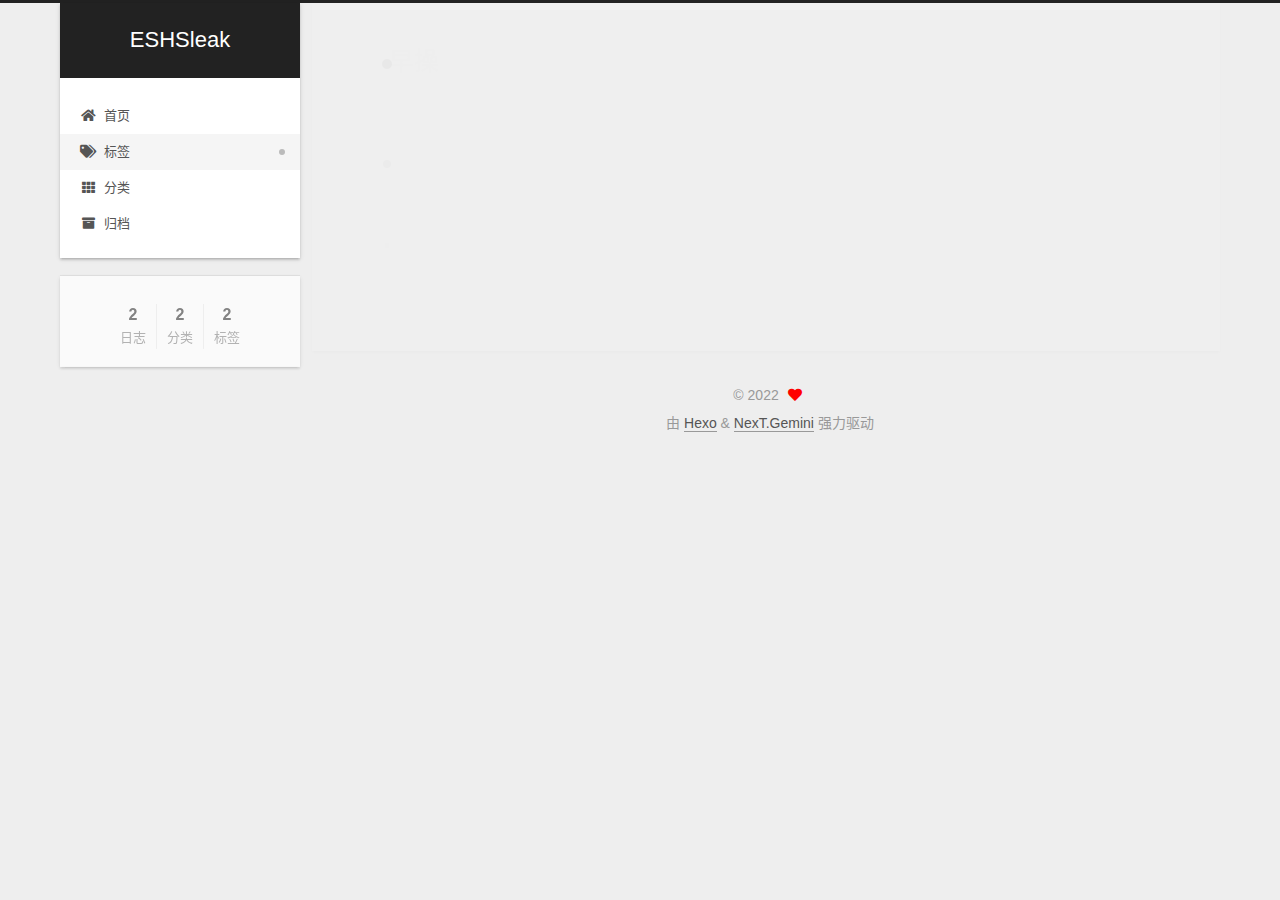
<file: tags/早操/index.html>
<!DOCTYPE html>
<html lang="zh-CN">
<head>
  <meta charset="UTF-8">
<meta name="viewport" content="width=device-width, initial-scale=1, maximum-scale=2">
<meta name="theme-color" content="#222">
<meta name="generator" content="Hexo 5.4.0">
  <link rel="apple-touch-icon" sizes="180x180" href="/images/apple-touch-icon-next.png">
  <link rel="icon" type="image/png" sizes="32x32" href="/images/favicon-32x32-next.png">
  <link rel="icon" type="image/png" sizes="16x16" href="/images/favicon-16x16-next.png">
  <link rel="mask-icon" href="/images/logo.svg" color="#222">

<link rel="stylesheet" href="/css/main.css">


<link rel="stylesheet" href="/lib/font-awesome/css/all.min.css">

<script id="hexo-configurations">
    var NexT = window.NexT || {};
    var CONFIG = {"hostname":"yoursite.com","root":"/","scheme":"Gemini","version":"7.8.0","exturl":false,"sidebar":{"position":"left","display":"post","padding":18,"offset":12,"onmobile":false},"copycode":{"enable":false,"show_result":false,"style":null},"back2top":{"enable":true,"sidebar":false,"scrollpercent":true},"bookmark":{"enable":false,"color":"#222","save":"auto"},"fancybox":false,"mediumzoom":false,"lazyload":false,"pangu":false,"comments":{"style":"tabs","active":null,"storage":true,"lazyload":false,"nav":null},"algolia":{"hits":{"per_page":10},"labels":{"input_placeholder":"Search for Posts","hits_empty":"We didn't find any results for the search: ${query}","hits_stats":"${hits} results found in ${time} ms"}},"localsearch":{"enable":false,"trigger":"auto","top_n_per_article":1,"unescape":false,"preload":false},"motion":{"enable":true,"async":false,"transition":{"post_block":"fadeIn","post_header":"slideDownIn","post_body":"slideDownIn","coll_header":"slideLeftIn","sidebar":"slideUpIn"}}};
  </script>

  <meta property="og:type" content="website">
<meta property="og:title" content="ESHSleak">
<meta property="og:url" content="http://yoursite.com/tags/%E6%97%A9%E6%93%8D/index.html">
<meta property="og:site_name" content="ESHSleak">
<meta property="og:locale" content="zh_CN">
<meta name="twitter:card" content="summary">

<link rel="canonical" href="http://yoursite.com/tags/%E6%97%A9%E6%93%8D/">


<script id="page-configurations">
  // https://hexo.io/docs/variables.html
  CONFIG.page = {
    sidebar: "",
    isHome : false,
    isPost : false,
    lang   : 'zh-CN'
  };
</script>

  <title>标签: 早操 | ESHSleak</title>
  






  <noscript>
  <style>
  .use-motion .brand,
  .use-motion .menu-item,
  .sidebar-inner,
  .use-motion .post-block,
  .use-motion .pagination,
  .use-motion .comments,
  .use-motion .post-header,
  .use-motion .post-body,
  .use-motion .collection-header { opacity: initial; }

  .use-motion .site-title,
  .use-motion .site-subtitle {
    opacity: initial;
    top: initial;
  }

  .use-motion .logo-line-before i { left: initial; }
  .use-motion .logo-line-after i { right: initial; }
  </style>
</noscript>

</head>

<body itemscope itemtype="http://schema.org/WebPage">
  <div class="container use-motion">
    <div class="headband"></div>

    <header class="header" itemscope itemtype="http://schema.org/WPHeader">
      <div class="header-inner"><div class="site-brand-container">
  <div class="site-nav-toggle">
    <div class="toggle" aria-label="切换导航栏">
      <span class="toggle-line toggle-line-first"></span>
      <span class="toggle-line toggle-line-middle"></span>
      <span class="toggle-line toggle-line-last"></span>
    </div>
  </div>

  <div class="site-meta">

    <a href="/" class="brand" rel="start">
      <span class="logo-line-before"><i></i></span>
      <h1 class="site-title">ESHSleak</h1>
      <span class="logo-line-after"><i></i></span>
    </a>
  </div>

  <div class="site-nav-right">
    <div class="toggle popup-trigger">
    </div>
  </div>
</div>




<nav class="site-nav">
  <ul id="menu" class="main-menu menu">
        <li class="menu-item menu-item-home">

    <a href="/" rel="section"><i class="fa fa-home fa-fw"></i>首页</a>

  </li>
        <li class="menu-item menu-item-tags">

    <a href="/tags/" rel="section"><i class="fa fa-tags fa-fw"></i>标签</a>

  </li>
        <li class="menu-item menu-item-categories">

    <a href="/categories/" rel="section"><i class="fa fa-th fa-fw"></i>分类</a>

  </li>
        <li class="menu-item menu-item-archives">

    <a href="/archives/" rel="section"><i class="fa fa-archive fa-fw"></i>归档</a>

  </li>
  </ul>
</nav>




</div>
    </header>

    
  <div class="back-to-top">
    <i class="fa fa-arrow-up"></i>
    <span>0%</span>
  </div>


    <main class="main">
      <div class="main-inner">
        <div class="content-wrap">
          

          <div class="content tag">
            

  
  
  
  <div class="post-block">
    <div class="posts-collapse">
      <div class="collection-title">
        <h2 class="collection-header">早操
          <small>标签</small>
        </h2>
      </div>

      
    <div class="collection-year">
      <span class="collection-header">2022</span>
    </div>

  <article itemscope itemtype="http://schema.org/Article">
    <header class="post-header">

      <div class="post-meta">
        <time itemprop="dateCreated"
              datetime="2022-11-19T23:20:54+08:00"
              content="2022-11-19">
          11-19
        </time>
      </div>

      <div class="post-title">
          <a class="post-title-link" href="/2022/11/19/23-20-54/" itemprop="url">
            <span itemprop="name">leak01</span>
          </a>
      </div>

    </header>
  </article>

    </div>
  </div>
  
  
  

  



          </div>
          

<script>
  window.addEventListener('tabs:register', () => {
    let { activeClass } = CONFIG.comments;
    if (CONFIG.comments.storage) {
      activeClass = localStorage.getItem('comments_active') || activeClass;
    }
    if (activeClass) {
      let activeTab = document.querySelector(`a[href="#comment-${activeClass}"]`);
      if (activeTab) {
        activeTab.click();
      }
    }
  });
  if (CONFIG.comments.storage) {
    window.addEventListener('tabs:click', event => {
      if (!event.target.matches('.tabs-comment .tab-content .tab-pane')) return;
      let commentClass = event.target.classList[1];
      localStorage.setItem('comments_active', commentClass);
    });
  }
</script>

        </div>
          
  
  <div class="toggle sidebar-toggle">
    <span class="toggle-line toggle-line-first"></span>
    <span class="toggle-line toggle-line-middle"></span>
    <span class="toggle-line toggle-line-last"></span>
  </div>

  <aside class="sidebar">
    <div class="sidebar-inner">

      <ul class="sidebar-nav motion-element">
        <li class="sidebar-nav-toc">
          文章目录
        </li>
        <li class="sidebar-nav-overview">
          站点概览
        </li>
      </ul>

      <!--noindex-->
      <div class="post-toc-wrap sidebar-panel">
      </div>
      <!--/noindex-->

      <div class="site-overview-wrap sidebar-panel">
        <div class="site-author motion-element" itemprop="author" itemscope itemtype="http://schema.org/Person">
  <p class="site-author-name" itemprop="name"></p>
  <div class="site-description" itemprop="description"></div>
</div>
<div class="site-state-wrap motion-element">
  <nav class="site-state">
      <div class="site-state-item site-state-posts">
          <a href="/archives/">
        
          <span class="site-state-item-count">2</span>
          <span class="site-state-item-name">日志</span>
        </a>
      </div>
      <div class="site-state-item site-state-categories">
            <a href="/categories/">
          
        <span class="site-state-item-count">2</span>
        <span class="site-state-item-name">分类</span></a>
      </div>
      <div class="site-state-item site-state-tags">
            <a href="/tags/">
          
        <span class="site-state-item-count">2</span>
        <span class="site-state-item-name">标签</span></a>
      </div>
  </nav>
</div>



      </div>

    </div>
  </aside>
  <div id="sidebar-dimmer"></div>


      </div>
    </main>

    <footer class="footer">
      <div class="footer-inner">
        

        

<div class="copyright">
  
  &copy; 
  <span itemprop="copyrightYear">2022</span>
  <span class="with-love">
    <i class="fa fa-heart"></i>
  </span>
  <span class="author" itemprop="copyrightHolder"></span>
</div>
  <div class="powered-by">由 <a href="https://hexo.io/" class="theme-link" rel="noopener" target="_blank">Hexo</a> & <a href="https://theme-next.org/" class="theme-link" rel="noopener" target="_blank">NexT.Gemini</a> 强力驱动
  </div>

        








      </div>
    </footer>
  </div>

  
  <script src="/lib/anime.min.js"></script>
  <script src="/lib/velocity/velocity.min.js"></script>
  <script src="/lib/velocity/velocity.ui.min.js"></script>

<script src="/js/utils.js"></script>

<script src="/js/motion.js"></script>


<script src="/js/schemes/pisces.js"></script>


<script src="/js/next-boot.js"></script>




  















  

  

</body>
</html>
</file>
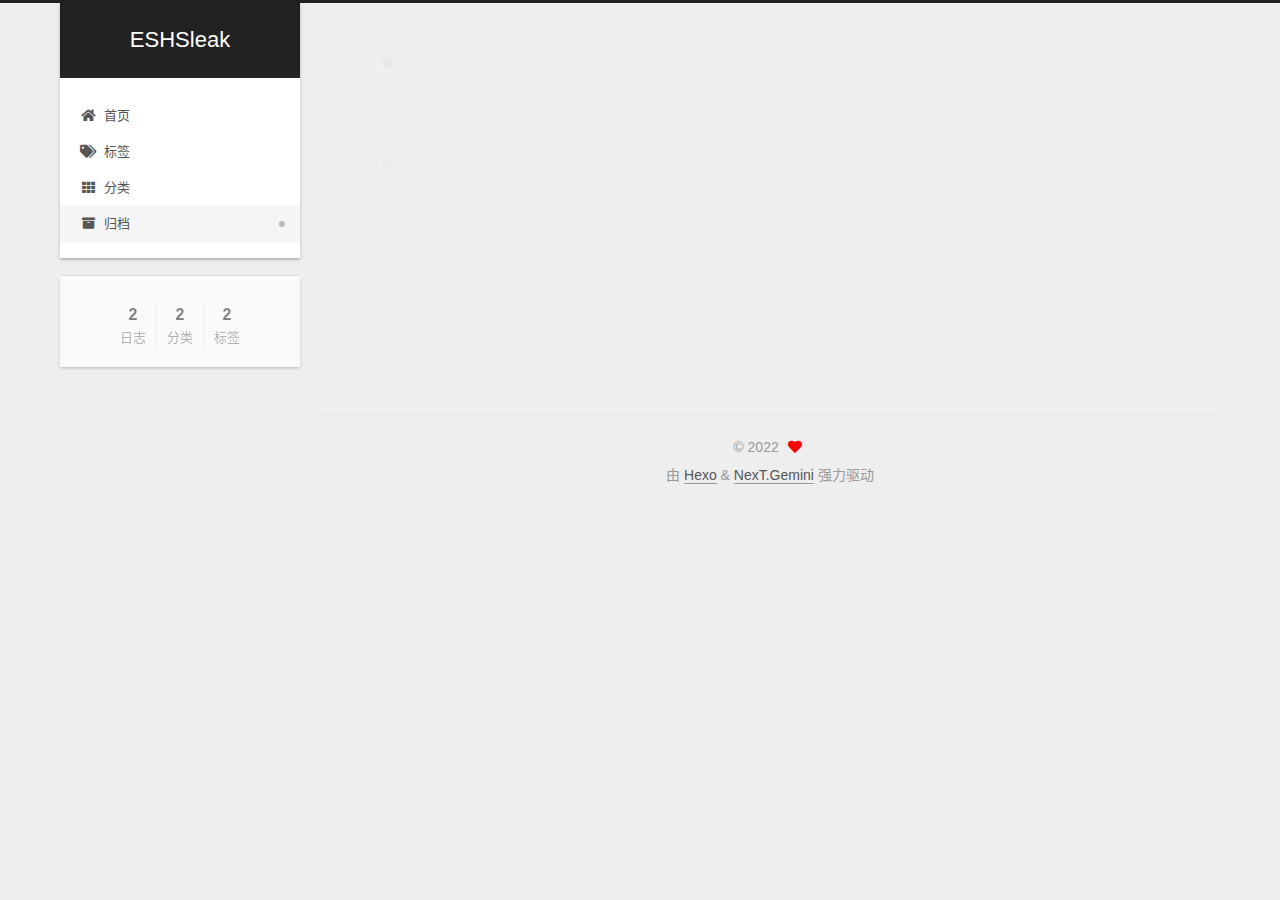
<file: archives/2022/11/index.html>
<!DOCTYPE html>
<html lang="zh-CN">
<head>
  <meta charset="UTF-8">
<meta name="viewport" content="width=device-width, initial-scale=1, maximum-scale=2">
<meta name="theme-color" content="#222">
<meta name="generator" content="Hexo 5.4.0">
  <link rel="apple-touch-icon" sizes="180x180" href="/images/apple-touch-icon-next.png">
  <link rel="icon" type="image/png" sizes="32x32" href="/images/favicon-32x32-next.png">
  <link rel="icon" type="image/png" sizes="16x16" href="/images/favicon-16x16-next.png">
  <link rel="mask-icon" href="/images/logo.svg" color="#222">

<link rel="stylesheet" href="/css/main.css">


<link rel="stylesheet" href="/lib/font-awesome/css/all.min.css">

<script id="hexo-configurations">
    var NexT = window.NexT || {};
    var CONFIG = {"hostname":"yoursite.com","root":"/","scheme":"Gemini","version":"7.8.0","exturl":false,"sidebar":{"position":"left","display":"post","padding":18,"offset":12,"onmobile":false},"copycode":{"enable":false,"show_result":false,"style":null},"back2top":{"enable":true,"sidebar":false,"scrollpercent":true},"bookmark":{"enable":false,"color":"#222","save":"auto"},"fancybox":false,"mediumzoom":false,"lazyload":false,"pangu":false,"comments":{"style":"tabs","active":null,"storage":true,"lazyload":false,"nav":null},"algolia":{"hits":{"per_page":10},"labels":{"input_placeholder":"Search for Posts","hits_empty":"We didn't find any results for the search: ${query}","hits_stats":"${hits} results found in ${time} ms"}},"localsearch":{"enable":false,"trigger":"auto","top_n_per_article":1,"unescape":false,"preload":false},"motion":{"enable":true,"async":false,"transition":{"post_block":"fadeIn","post_header":"slideDownIn","post_body":"slideDownIn","coll_header":"slideLeftIn","sidebar":"slideUpIn"}}};
  </script>

  <meta property="og:type" content="website">
<meta property="og:title" content="ESHSleak">
<meta property="og:url" content="http://yoursite.com/archives/2022/11/index.html">
<meta property="og:site_name" content="ESHSleak">
<meta property="og:locale" content="zh_CN">
<meta name="twitter:card" content="summary">

<link rel="canonical" href="http://yoursite.com/archives/2022/11/">


<script id="page-configurations">
  // https://hexo.io/docs/variables.html
  CONFIG.page = {
    sidebar: "",
    isHome : false,
    isPost : false,
    lang   : 'zh-CN'
  };
</script>

  <title>归档 | ESHSleak</title>
  






  <noscript>
  <style>
  .use-motion .brand,
  .use-motion .menu-item,
  .sidebar-inner,
  .use-motion .post-block,
  .use-motion .pagination,
  .use-motion .comments,
  .use-motion .post-header,
  .use-motion .post-body,
  .use-motion .collection-header { opacity: initial; }

  .use-motion .site-title,
  .use-motion .site-subtitle {
    opacity: initial;
    top: initial;
  }

  .use-motion .logo-line-before i { left: initial; }
  .use-motion .logo-line-after i { right: initial; }
  </style>
</noscript>

</head>

<body itemscope itemtype="http://schema.org/WebPage">
  <div class="container use-motion">
    <div class="headband"></div>

    <header class="header" itemscope itemtype="http://schema.org/WPHeader">
      <div class="header-inner"><div class="site-brand-container">
  <div class="site-nav-toggle">
    <div class="toggle" aria-label="切换导航栏">
      <span class="toggle-line toggle-line-first"></span>
      <span class="toggle-line toggle-line-middle"></span>
      <span class="toggle-line toggle-line-last"></span>
    </div>
  </div>

  <div class="site-meta">

    <a href="/" class="brand" rel="start">
      <span class="logo-line-before"><i></i></span>
      <h1 class="site-title">ESHSleak</h1>
      <span class="logo-line-after"><i></i></span>
    </a>
  </div>

  <div class="site-nav-right">
    <div class="toggle popup-trigger">
    </div>
  </div>
</div>




<nav class="site-nav">
  <ul id="menu" class="main-menu menu">
        <li class="menu-item menu-item-home">

    <a href="/" rel="section"><i class="fa fa-home fa-fw"></i>首页</a>

  </li>
        <li class="menu-item menu-item-tags">

    <a href="/tags/" rel="section"><i class="fa fa-tags fa-fw"></i>标签</a>

  </li>
        <li class="menu-item menu-item-categories">

    <a href="/categories/" rel="section"><i class="fa fa-th fa-fw"></i>分类</a>

  </li>
        <li class="menu-item menu-item-archives">

    <a href="/archives/" rel="section"><i class="fa fa-archive fa-fw"></i>归档</a>

  </li>
  </ul>
</nav>




</div>
    </header>

    
  <div class="back-to-top">
    <i class="fa fa-arrow-up"></i>
    <span>0%</span>
  </div>


    <main class="main">
      <div class="main-inner">
        <div class="content-wrap">
          

          <div class="content archive">
            

  
  
  
  <div class="post-block">
    <div class="posts-collapse">
      <div class="collection-title">
        <span class="collection-header">嗯..! 目前共计 2 篇日志。 继续努力。</span>
      </div>

      
    <div class="collection-year">
      <span class="collection-header">2022</span>
    </div>

  <article itemscope itemtype="http://schema.org/Article">
    <header class="post-header">

      <div class="post-meta">
        <time itemprop="dateCreated"
              datetime="2022-11-19T23:20:54+08:00"
              content="2022-11-19">
          11-19
        </time>
      </div>

      <div class="post-title">
          <a class="post-title-link" href="/2022/11/19/23-20-54/" itemprop="url">
            <span itemprop="name">leak01</span>
          </a>
      </div>

    </header>
  </article>

  <article itemscope itemtype="http://schema.org/Article">
    <header class="post-header">

      <div class="post-meta">
        <time itemprop="dateCreated"
              datetime="2022-11-19T23:18:28+08:00"
              content="2022-11-19">
          11-19
        </time>
      </div>

      <div class="post-title">
          <a class="post-title-link" href="/2022/11/19/23-18-28/" itemprop="url">
            <span itemprop="name">Hello World</span>
          </a>
      </div>

    </header>
  </article>


    </div>
  </div>
  
  
  

  



          </div>
          

<script>
  window.addEventListener('tabs:register', () => {
    let { activeClass } = CONFIG.comments;
    if (CONFIG.comments.storage) {
      activeClass = localStorage.getItem('comments_active') || activeClass;
    }
    if (activeClass) {
      let activeTab = document.querySelector(`a[href="#comment-${activeClass}"]`);
      if (activeTab) {
        activeTab.click();
      }
    }
  });
  if (CONFIG.comments.storage) {
    window.addEventListener('tabs:click', event => {
      if (!event.target.matches('.tabs-comment .tab-content .tab-pane')) return;
      let commentClass = event.target.classList[1];
      localStorage.setItem('comments_active', commentClass);
    });
  }
</script>

        </div>
          
  
  <div class="toggle sidebar-toggle">
    <span class="toggle-line toggle-line-first"></span>
    <span class="toggle-line toggle-line-middle"></span>
    <span class="toggle-line toggle-line-last"></span>
  </div>

  <aside class="sidebar">
    <div class="sidebar-inner">

      <ul class="sidebar-nav motion-element">
        <li class="sidebar-nav-toc">
          文章目录
        </li>
        <li class="sidebar-nav-overview">
          站点概览
        </li>
      </ul>

      <!--noindex-->
      <div class="post-toc-wrap sidebar-panel">
      </div>
      <!--/noindex-->

      <div class="site-overview-wrap sidebar-panel">
        <div class="site-author motion-element" itemprop="author" itemscope itemtype="http://schema.org/Person">
  <p class="site-author-name" itemprop="name"></p>
  <div class="site-description" itemprop="description"></div>
</div>
<div class="site-state-wrap motion-element">
  <nav class="site-state">
      <div class="site-state-item site-state-posts">
          <a href="/archives/">
        
          <span class="site-state-item-count">2</span>
          <span class="site-state-item-name">日志</span>
        </a>
      </div>
      <div class="site-state-item site-state-categories">
            <a href="/categories/">
          
        <span class="site-state-item-count">2</span>
        <span class="site-state-item-name">分类</span></a>
      </div>
      <div class="site-state-item site-state-tags">
            <a href="/tags/">
          
        <span class="site-state-item-count">2</span>
        <span class="site-state-item-name">标签</span></a>
      </div>
  </nav>
</div>



      </div>

    </div>
  </aside>
  <div id="sidebar-dimmer"></div>


      </div>
    </main>

    <footer class="footer">
      <div class="footer-inner">
        

        

<div class="copyright">
  
  &copy; 
  <span itemprop="copyrightYear">2022</span>
  <span class="with-love">
    <i class="fa fa-heart"></i>
  </span>
  <span class="author" itemprop="copyrightHolder"></span>
</div>
  <div class="powered-by">由 <a href="https://hexo.io/" class="theme-link" rel="noopener" target="_blank">Hexo</a> & <a href="https://theme-next.org/" class="theme-link" rel="noopener" target="_blank">NexT.Gemini</a> 强力驱动
  </div>

        








      </div>
    </footer>
  </div>

  
  <script src="/lib/anime.min.js"></script>
  <script src="/lib/velocity/velocity.min.js"></script>
  <script src="/lib/velocity/velocity.ui.min.js"></script>

<script src="/js/utils.js"></script>

<script src="/js/motion.js"></script>


<script src="/js/schemes/pisces.js"></script>


<script src="/js/next-boot.js"></script>




  















  

  

</body>
</html>
</file>
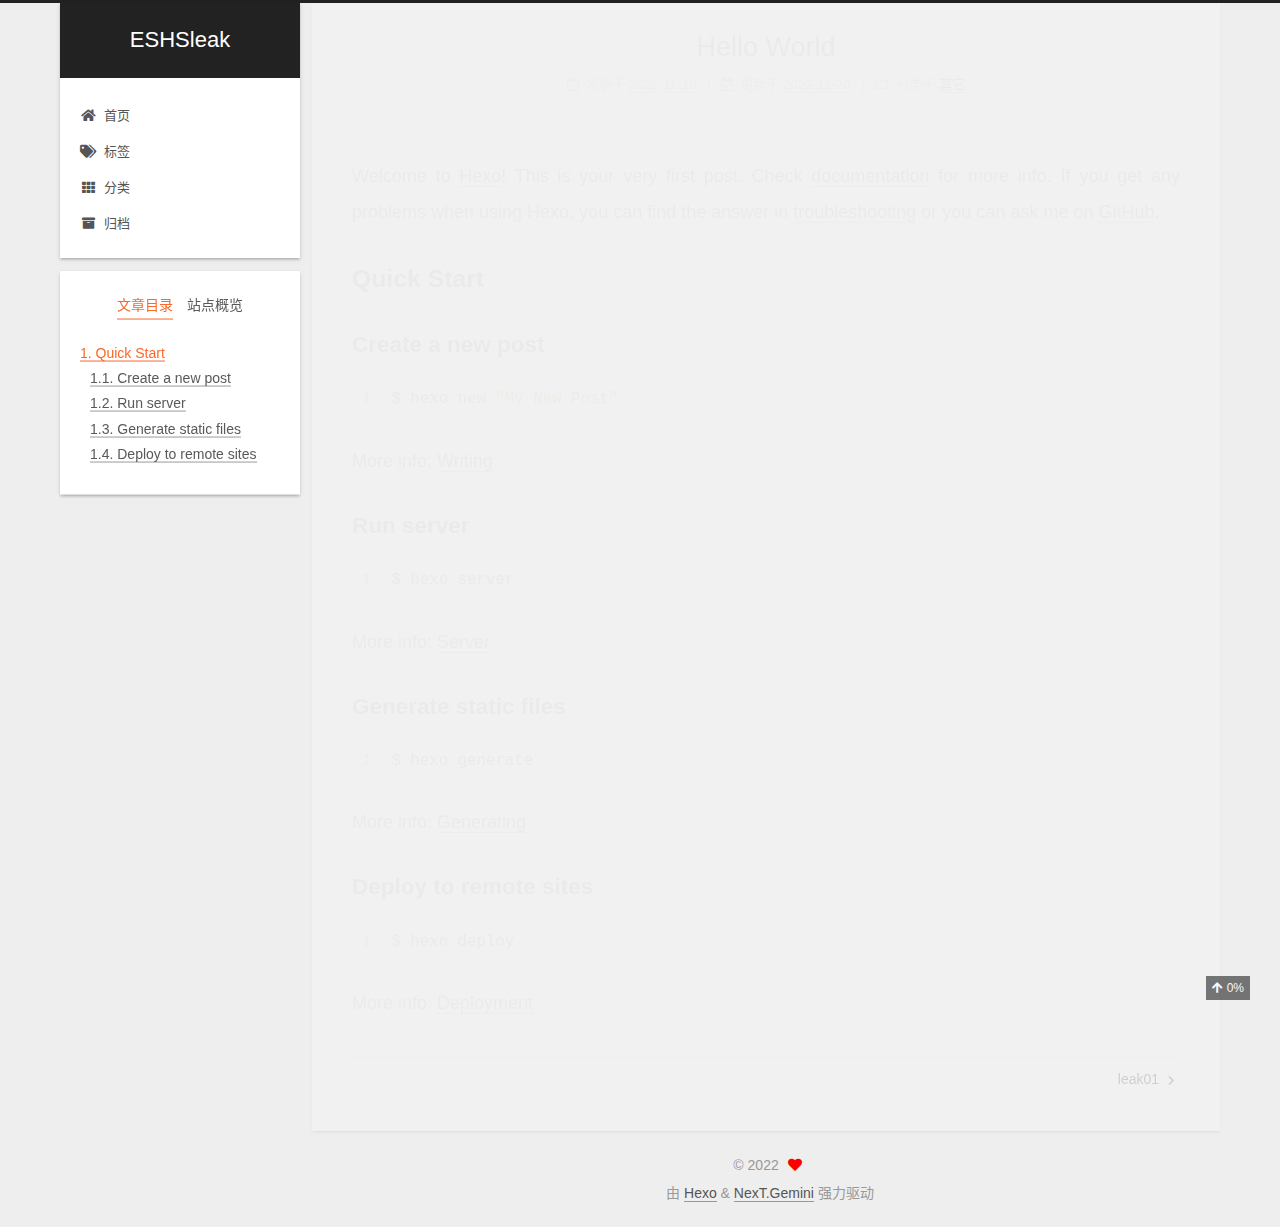
<file: 2022/11/19/23-18-28/index.html>
<!DOCTYPE html>
<html lang="zh-CN">
<head>
  <meta charset="UTF-8">
<meta name="viewport" content="width=device-width, initial-scale=1, maximum-scale=2">
<meta name="theme-color" content="#222">
<meta name="generator" content="Hexo 5.4.0">
  <link rel="apple-touch-icon" sizes="180x180" href="/images/apple-touch-icon-next.png">
  <link rel="icon" type="image/png" sizes="32x32" href="/images/favicon-32x32-next.png">
  <link rel="icon" type="image/png" sizes="16x16" href="/images/favicon-16x16-next.png">
  <link rel="mask-icon" href="/images/logo.svg" color="#222">

<link rel="stylesheet" href="/css/main.css">


<link rel="stylesheet" href="/lib/font-awesome/css/all.min.css">

<script id="hexo-configurations">
    var NexT = window.NexT || {};
    var CONFIG = {"hostname":"yoursite.com","root":"/","scheme":"Gemini","version":"7.8.0","exturl":false,"sidebar":{"position":"left","display":"post","padding":18,"offset":12,"onmobile":false},"copycode":{"enable":false,"show_result":false,"style":null},"back2top":{"enable":true,"sidebar":false,"scrollpercent":true},"bookmark":{"enable":false,"color":"#222","save":"auto"},"fancybox":false,"mediumzoom":false,"lazyload":false,"pangu":false,"comments":{"style":"tabs","active":null,"storage":true,"lazyload":false,"nav":null},"algolia":{"hits":{"per_page":10},"labels":{"input_placeholder":"Search for Posts","hits_empty":"We didn't find any results for the search: ${query}","hits_stats":"${hits} results found in ${time} ms"}},"localsearch":{"enable":false,"trigger":"auto","top_n_per_article":1,"unescape":false,"preload":false},"motion":{"enable":true,"async":false,"transition":{"post_block":"fadeIn","post_header":"slideDownIn","post_body":"slideDownIn","coll_header":"slideLeftIn","sidebar":"slideUpIn"}}};
  </script>

  <meta name="description" content="Welcome to Hexo! This is your very first post. Check documentation for more info. If you get any problems when using Hexo, you can find the answer in troubleshooting or you can ask me on GitHub.">
<meta property="og:type" content="article">
<meta property="og:title" content="Hello World">
<meta property="og:url" content="http://yoursite.com/2022/11/19/23-18-28/index.html">
<meta property="og:site_name" content="ESHSleak">
<meta property="og:description" content="Welcome to Hexo! This is your very first post. Check documentation for more info. If you get any problems when using Hexo, you can find the answer in troubleshooting or you can ask me on GitHub.">
<meta property="og:locale" content="zh_CN">
<meta property="article:published_time" content="2022-11-19T15:18:28.171Z">
<meta property="article:modified_time" content="2022-11-20T05:59:29.985Z">
<meta name="twitter:card" content="summary">

<link rel="canonical" href="http://yoursite.com/2022/11/19/23-18-28/">


<script id="page-configurations">
  // https://hexo.io/docs/variables.html
  CONFIG.page = {
    sidebar: "",
    isHome : false,
    isPost : true,
    lang   : 'zh-CN'
  };
</script>

  <title>Hello World | ESHSleak</title>
  






  <noscript>
  <style>
  .use-motion .brand,
  .use-motion .menu-item,
  .sidebar-inner,
  .use-motion .post-block,
  .use-motion .pagination,
  .use-motion .comments,
  .use-motion .post-header,
  .use-motion .post-body,
  .use-motion .collection-header { opacity: initial; }

  .use-motion .site-title,
  .use-motion .site-subtitle {
    opacity: initial;
    top: initial;
  }

  .use-motion .logo-line-before i { left: initial; }
  .use-motion .logo-line-after i { right: initial; }
  </style>
</noscript>

</head>

<body itemscope itemtype="http://schema.org/WebPage">
  <div class="container use-motion">
    <div class="headband"></div>

    <header class="header" itemscope itemtype="http://schema.org/WPHeader">
      <div class="header-inner"><div class="site-brand-container">
  <div class="site-nav-toggle">
    <div class="toggle" aria-label="切换导航栏">
      <span class="toggle-line toggle-line-first"></span>
      <span class="toggle-line toggle-line-middle"></span>
      <span class="toggle-line toggle-line-last"></span>
    </div>
  </div>

  <div class="site-meta">

    <a href="/" class="brand" rel="start">
      <span class="logo-line-before"><i></i></span>
      <h1 class="site-title">ESHSleak</h1>
      <span class="logo-line-after"><i></i></span>
    </a>
  </div>

  <div class="site-nav-right">
    <div class="toggle popup-trigger">
    </div>
  </div>
</div>




<nav class="site-nav">
  <ul id="menu" class="main-menu menu">
        <li class="menu-item menu-item-home">

    <a href="/" rel="section"><i class="fa fa-home fa-fw"></i>首页</a>

  </li>
        <li class="menu-item menu-item-tags">

    <a href="/tags/" rel="section"><i class="fa fa-tags fa-fw"></i>标签</a>

  </li>
        <li class="menu-item menu-item-categories">

    <a href="/categories/" rel="section"><i class="fa fa-th fa-fw"></i>分类</a>

  </li>
        <li class="menu-item menu-item-archives">

    <a href="/archives/" rel="section"><i class="fa fa-archive fa-fw"></i>归档</a>

  </li>
  </ul>
</nav>




</div>
    </header>

    
  <div class="back-to-top">
    <i class="fa fa-arrow-up"></i>
    <span>0%</span>
  </div>


    <main class="main">
      <div class="main-inner">
        <div class="content-wrap">
          

          <div class="content post posts-expand">
            

    
  
  
  <article itemscope itemtype="http://schema.org/Article" class="post-block" lang="zh-CN">
    <link itemprop="mainEntityOfPage" href="http://yoursite.com/2022/11/19/23-18-28/">

    <span hidden itemprop="author" itemscope itemtype="http://schema.org/Person">
      <meta itemprop="image" content="/images/avatar.gif">
      <meta itemprop="name" content="">
      <meta itemprop="description" content="">
    </span>

    <span hidden itemprop="publisher" itemscope itemtype="http://schema.org/Organization">
      <meta itemprop="name" content="ESHSleak">
    </span>
      <header class="post-header">
        <h1 class="post-title" itemprop="name headline">
          Hello World
        </h1>

        <div class="post-meta">
            <span class="post-meta-item">
              <span class="post-meta-item-icon">
                <i class="far fa-calendar"></i>
              </span>
              <span class="post-meta-item-text">发表于</span>

              <time title="创建时间：2022-11-19 23:18:28" itemprop="dateCreated datePublished" datetime="2022-11-19T23:18:28+08:00">2022-11-19</time>
            </span>
              <span class="post-meta-item">
                <span class="post-meta-item-icon">
                  <i class="far fa-calendar-check"></i>
                </span>
                <span class="post-meta-item-text">更新于</span>
                <time title="修改时间：2022-11-20 13:59:29" itemprop="dateModified" datetime="2022-11-20T13:59:29+08:00">2022-11-20</time>
              </span>
            <span class="post-meta-item">
              <span class="post-meta-item-icon">
                <i class="far fa-folder"></i>
              </span>
              <span class="post-meta-item-text">分类于</span>
                <span itemprop="about" itemscope itemtype="http://schema.org/Thing">
                  <a href="/categories/%E5%85%B6%E5%AE%83/" itemprop="url" rel="index"><span itemprop="name">其它</span></a>
                </span>
            </span>

          

        </div>
      </header>

    
    
    
    <div class="post-body" itemprop="articleBody">

      
        <p>Welcome to <a target="_blank" rel="noopener" href="https://hexo.io/">Hexo</a>! This is your very first post. Check <a target="_blank" rel="noopener" href="https://hexo.io/docs/">documentation</a> for more info. If you get any problems when using Hexo, you can find the answer in <a target="_blank" rel="noopener" href="https://hexo.io/docs/troubleshooting.html">troubleshooting</a> or you can ask me on <a target="_blank" rel="noopener" href="https://github.com/hexojs/hexo/issues">GitHub</a>.</p>
<span id="more"></span>

<h2 id="Quick-Start"><a href="#Quick-Start" class="headerlink" title="Quick Start"></a>Quick Start</h2><h3 id="Create-a-new-post"><a href="#Create-a-new-post" class="headerlink" title="Create a new post"></a>Create a new post</h3><figure class="highlight bash"><table><tr><td class="gutter"><pre><span class="line">1</span><br></pre></td><td class="code"><pre><span class="line">$ hexo new <span class="string">&quot;My New Post&quot;</span></span><br></pre></td></tr></table></figure>

<p>More info: <a target="_blank" rel="noopener" href="https://hexo.io/docs/writing.html">Writing</a></p>
<h3 id="Run-server"><a href="#Run-server" class="headerlink" title="Run server"></a>Run server</h3><figure class="highlight bash"><table><tr><td class="gutter"><pre><span class="line">1</span><br></pre></td><td class="code"><pre><span class="line">$ hexo server</span><br></pre></td></tr></table></figure>

<p>More info: <a target="_blank" rel="noopener" href="https://hexo.io/docs/server.html">Server</a></p>
<h3 id="Generate-static-files"><a href="#Generate-static-files" class="headerlink" title="Generate static files"></a>Generate static files</h3><figure class="highlight bash"><table><tr><td class="gutter"><pre><span class="line">1</span><br></pre></td><td class="code"><pre><span class="line">$ hexo generate</span><br></pre></td></tr></table></figure>

<p>More info: <a target="_blank" rel="noopener" href="https://hexo.io/docs/generating.html">Generating</a></p>
<h3 id="Deploy-to-remote-sites"><a href="#Deploy-to-remote-sites" class="headerlink" title="Deploy to remote sites"></a>Deploy to remote sites</h3><figure class="highlight bash"><table><tr><td class="gutter"><pre><span class="line">1</span><br></pre></td><td class="code"><pre><span class="line">$ hexo deploy</span><br></pre></td></tr></table></figure>

<p>More info: <a target="_blank" rel="noopener" href="https://hexo.io/docs/deployment.html">Deployment</a></p>

    </div>

    
    
    

      <footer class="post-footer">

        


        
    <div class="post-nav">
      <div class="post-nav-item"></div>
      <div class="post-nav-item">
    <a href="/2022/11/19/23-20-54/" rel="next" title="leak01">
      leak01 <i class="fa fa-chevron-right"></i>
    </a></div>
    </div>
      </footer>
    
  </article>
  
  
  



          </div>
          

<script>
  window.addEventListener('tabs:register', () => {
    let { activeClass } = CONFIG.comments;
    if (CONFIG.comments.storage) {
      activeClass = localStorage.getItem('comments_active') || activeClass;
    }
    if (activeClass) {
      let activeTab = document.querySelector(`a[href="#comment-${activeClass}"]`);
      if (activeTab) {
        activeTab.click();
      }
    }
  });
  if (CONFIG.comments.storage) {
    window.addEventListener('tabs:click', event => {
      if (!event.target.matches('.tabs-comment .tab-content .tab-pane')) return;
      let commentClass = event.target.classList[1];
      localStorage.setItem('comments_active', commentClass);
    });
  }
</script>

        </div>
          
  
  <div class="toggle sidebar-toggle">
    <span class="toggle-line toggle-line-first"></span>
    <span class="toggle-line toggle-line-middle"></span>
    <span class="toggle-line toggle-line-last"></span>
  </div>

  <aside class="sidebar">
    <div class="sidebar-inner">

      <ul class="sidebar-nav motion-element">
        <li class="sidebar-nav-toc">
          文章目录
        </li>
        <li class="sidebar-nav-overview">
          站点概览
        </li>
      </ul>

      <!--noindex-->
      <div class="post-toc-wrap sidebar-panel">
          <div class="post-toc motion-element"><ol class="nav"><li class="nav-item nav-level-2"><a class="nav-link" href="#Quick-Start"><span class="nav-number">1.</span> <span class="nav-text">Quick Start</span></a><ol class="nav-child"><li class="nav-item nav-level-3"><a class="nav-link" href="#Create-a-new-post"><span class="nav-number">1.1.</span> <span class="nav-text">Create a new post</span></a></li><li class="nav-item nav-level-3"><a class="nav-link" href="#Run-server"><span class="nav-number">1.2.</span> <span class="nav-text">Run server</span></a></li><li class="nav-item nav-level-3"><a class="nav-link" href="#Generate-static-files"><span class="nav-number">1.3.</span> <span class="nav-text">Generate static files</span></a></li><li class="nav-item nav-level-3"><a class="nav-link" href="#Deploy-to-remote-sites"><span class="nav-number">1.4.</span> <span class="nav-text">Deploy to remote sites</span></a></li></ol></li></ol></div>
      </div>
      <!--/noindex-->

      <div class="site-overview-wrap sidebar-panel">
        <div class="site-author motion-element" itemprop="author" itemscope itemtype="http://schema.org/Person">
  <p class="site-author-name" itemprop="name"></p>
  <div class="site-description" itemprop="description"></div>
</div>
<div class="site-state-wrap motion-element">
  <nav class="site-state">
      <div class="site-state-item site-state-posts">
          <a href="/archives/">
        
          <span class="site-state-item-count">2</span>
          <span class="site-state-item-name">日志</span>
        </a>
      </div>
      <div class="site-state-item site-state-categories">
            <a href="/categories/">
          
        <span class="site-state-item-count">2</span>
        <span class="site-state-item-name">分类</span></a>
      </div>
      <div class="site-state-item site-state-tags">
            <a href="/tags/">
          
        <span class="site-state-item-count">2</span>
        <span class="site-state-item-name">标签</span></a>
      </div>
  </nav>
</div>



      </div>

    </div>
  </aside>
  <div id="sidebar-dimmer"></div>


      </div>
    </main>

    <footer class="footer">
      <div class="footer-inner">
        

        

<div class="copyright">
  
  &copy; 
  <span itemprop="copyrightYear">2022</span>
  <span class="with-love">
    <i class="fa fa-heart"></i>
  </span>
  <span class="author" itemprop="copyrightHolder"></span>
</div>
  <div class="powered-by">由 <a href="https://hexo.io/" class="theme-link" rel="noopener" target="_blank">Hexo</a> & <a href="https://theme-next.org/" class="theme-link" rel="noopener" target="_blank">NexT.Gemini</a> 强力驱动
  </div>

        








      </div>
    </footer>
  </div>

  
  <script src="/lib/anime.min.js"></script>
  <script src="/lib/velocity/velocity.min.js"></script>
  <script src="/lib/velocity/velocity.ui.min.js"></script>

<script src="/js/utils.js"></script>

<script src="/js/motion.js"></script>


<script src="/js/schemes/pisces.js"></script>


<script src="/js/next-boot.js"></script>




  















  

  

</body>
</html>
</file>
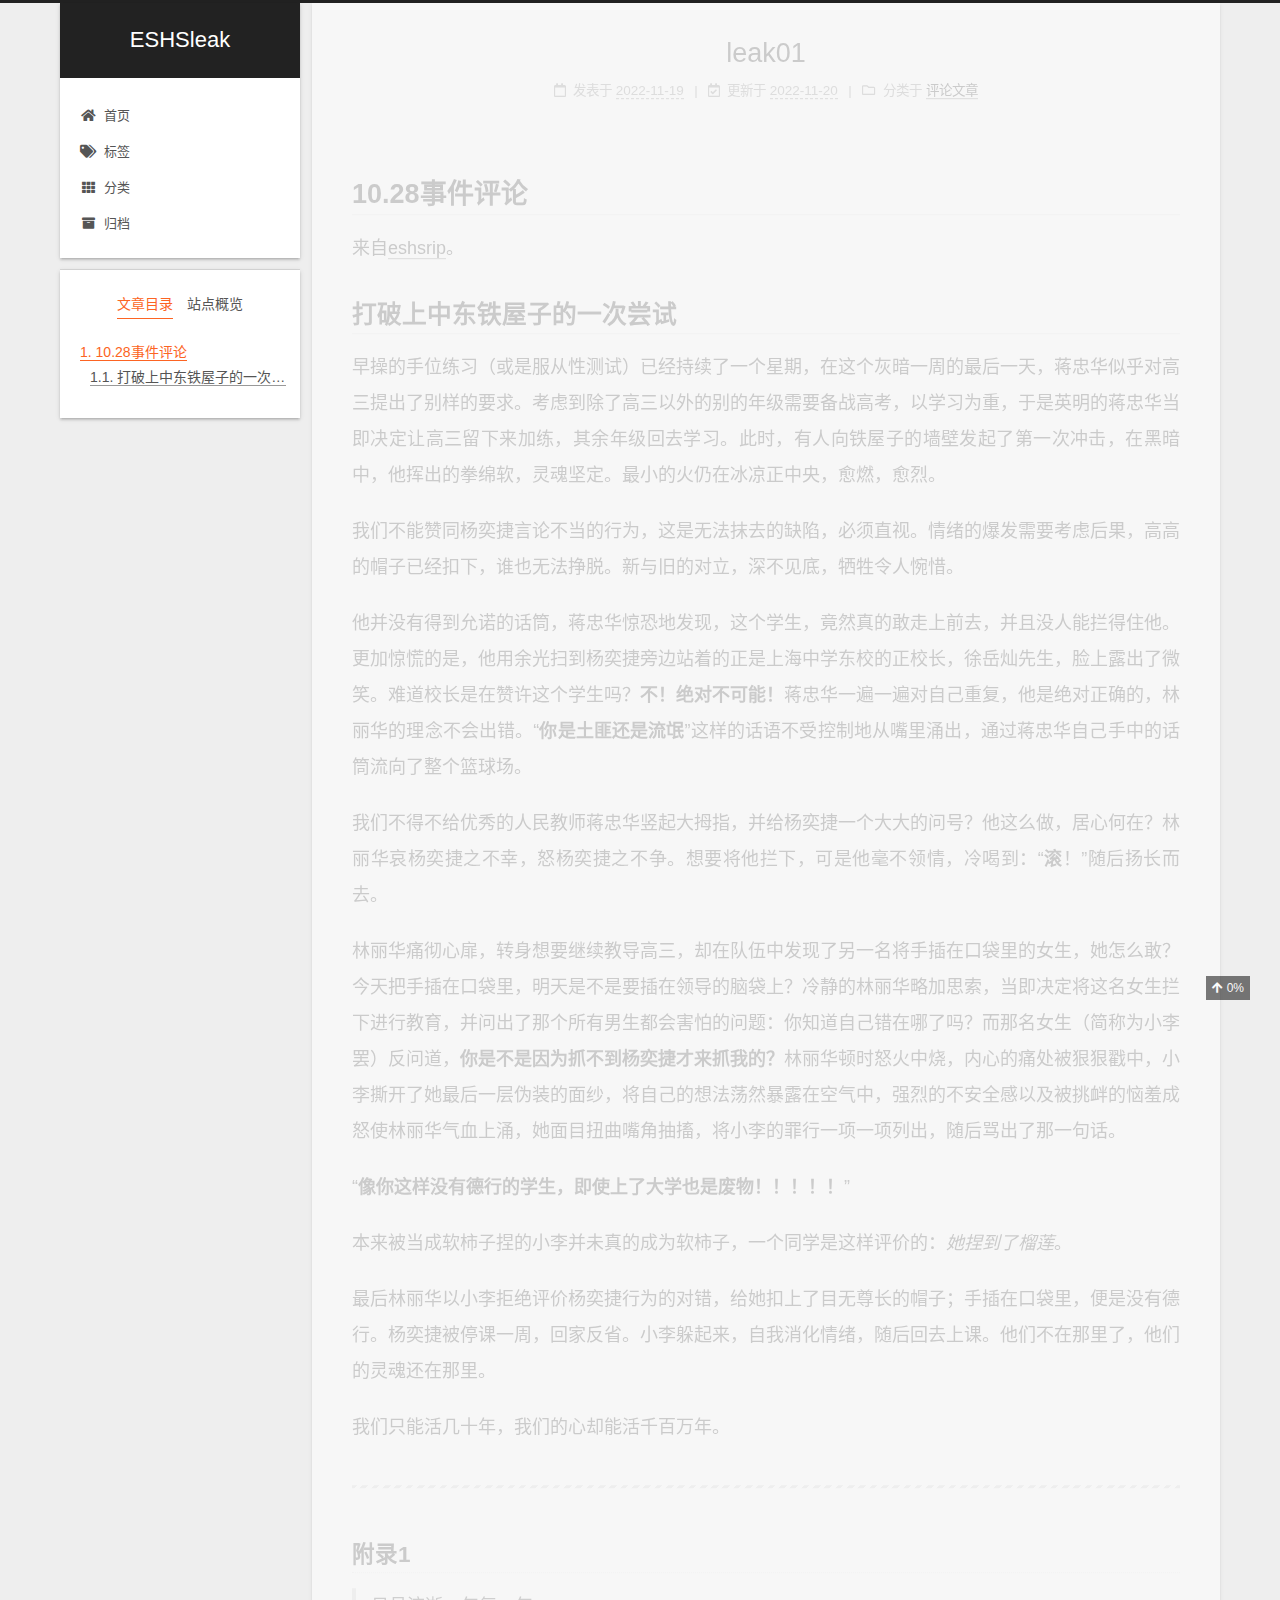
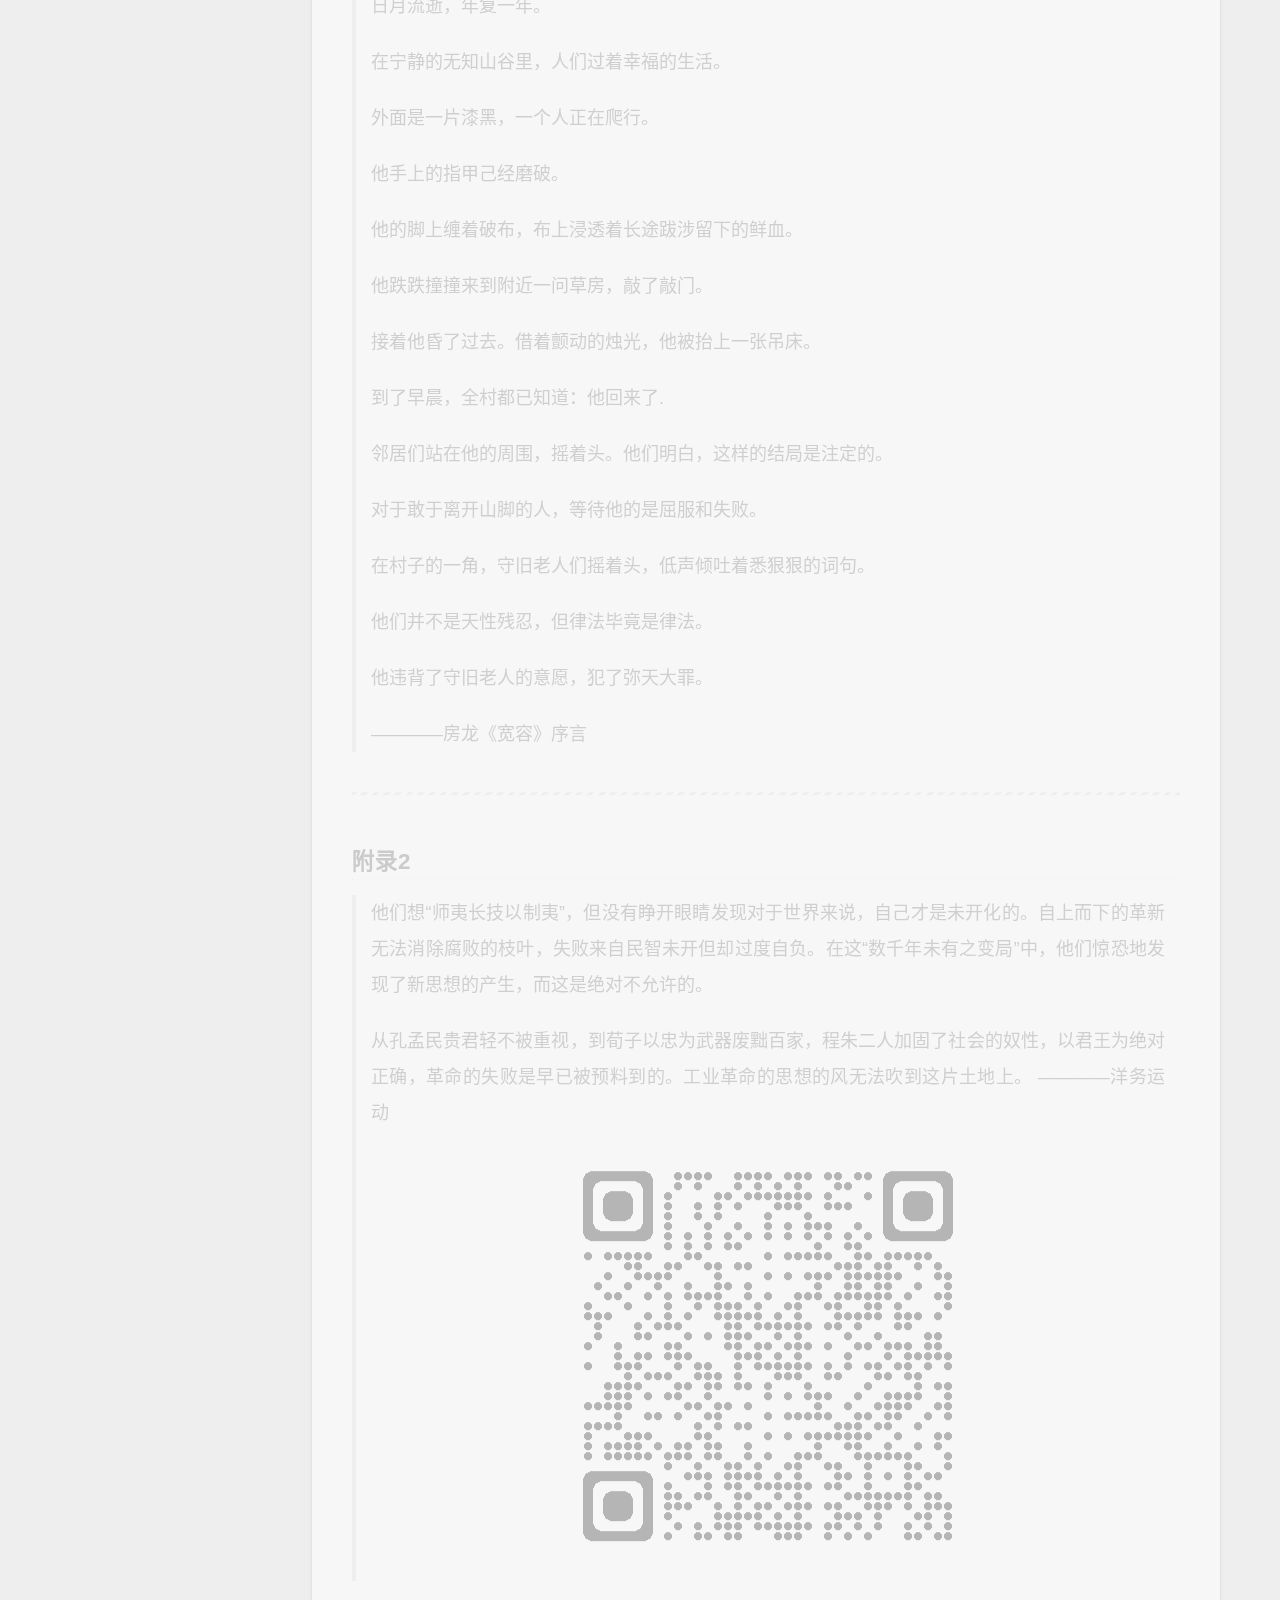
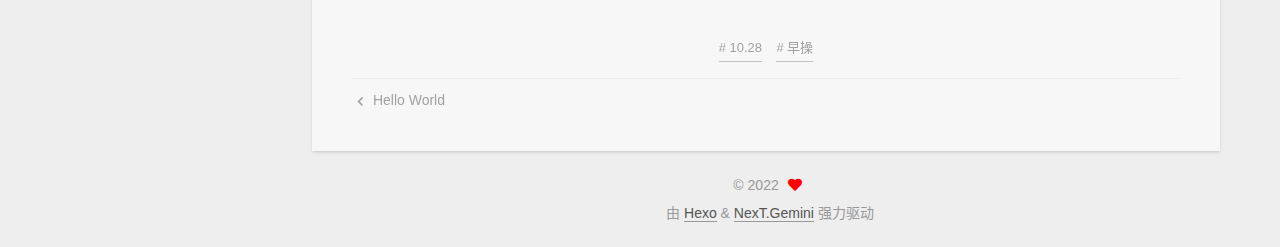
<file: 2022/11/19/23-20-54/index.html>
<!DOCTYPE html>
<html lang="zh-CN">
<head>
  <meta charset="UTF-8">
<meta name="viewport" content="width=device-width, initial-scale=1, maximum-scale=2">
<meta name="theme-color" content="#222">
<meta name="generator" content="Hexo 5.4.0">
  <link rel="apple-touch-icon" sizes="180x180" href="/images/apple-touch-icon-next.png">
  <link rel="icon" type="image/png" sizes="32x32" href="/images/favicon-32x32-next.png">
  <link rel="icon" type="image/png" sizes="16x16" href="/images/favicon-16x16-next.png">
  <link rel="mask-icon" href="/images/logo.svg" color="#222">

<link rel="stylesheet" href="/css/main.css">


<link rel="stylesheet" href="/lib/font-awesome/css/all.min.css">

<script id="hexo-configurations">
    var NexT = window.NexT || {};
    var CONFIG = {"hostname":"yoursite.com","root":"/","scheme":"Gemini","version":"7.8.0","exturl":false,"sidebar":{"position":"left","display":"post","padding":18,"offset":12,"onmobile":false},"copycode":{"enable":false,"show_result":false,"style":null},"back2top":{"enable":true,"sidebar":false,"scrollpercent":true},"bookmark":{"enable":false,"color":"#222","save":"auto"},"fancybox":false,"mediumzoom":false,"lazyload":false,"pangu":false,"comments":{"style":"tabs","active":null,"storage":true,"lazyload":false,"nav":null},"algolia":{"hits":{"per_page":10},"labels":{"input_placeholder":"Search for Posts","hits_empty":"We didn't find any results for the search: ${query}","hits_stats":"${hits} results found in ${time} ms"}},"localsearch":{"enable":false,"trigger":"auto","top_n_per_article":1,"unescape":false,"preload":false},"motion":{"enable":true,"async":false,"transition":{"post_block":"fadeIn","post_header":"slideDownIn","post_body":"slideDownIn","coll_header":"slideLeftIn","sidebar":"slideUpIn"}}};
  </script>

  <meta name="description" content="10.28事件评论来自eshsrip。">
<meta property="og:type" content="article">
<meta property="og:title" content="leak01">
<meta property="og:url" content="http://yoursite.com/2022/11/19/23-20-54/index.html">
<meta property="og:site_name" content="ESHSleak">
<meta property="og:description" content="10.28事件评论来自eshsrip。">
<meta property="og:locale" content="zh_CN">
<meta property="og:image" content="http://yoursite.com/2022/11/19/23-20-54/rip.png">
<meta property="article:published_time" content="2022-11-19T15:20:54.000Z">
<meta property="article:modified_time" content="2022-11-20T06:04:40.043Z">
<meta property="article:tag" content="10.28">
<meta property="article:tag" content="早操">
<meta name="twitter:card" content="summary">
<meta name="twitter:image" content="http://yoursite.com/2022/11/19/23-20-54/rip.png">

<link rel="canonical" href="http://yoursite.com/2022/11/19/23-20-54/">


<script id="page-configurations">
  // https://hexo.io/docs/variables.html
  CONFIG.page = {
    sidebar: "",
    isHome : false,
    isPost : true,
    lang   : 'zh-CN'
  };
</script>

  <title>leak01 | ESHSleak</title>
  






  <noscript>
  <style>
  .use-motion .brand,
  .use-motion .menu-item,
  .sidebar-inner,
  .use-motion .post-block,
  .use-motion .pagination,
  .use-motion .comments,
  .use-motion .post-header,
  .use-motion .post-body,
  .use-motion .collection-header { opacity: initial; }

  .use-motion .site-title,
  .use-motion .site-subtitle {
    opacity: initial;
    top: initial;
  }

  .use-motion .logo-line-before i { left: initial; }
  .use-motion .logo-line-after i { right: initial; }
  </style>
</noscript>

</head>

<body itemscope itemtype="http://schema.org/WebPage">
  <div class="container use-motion">
    <div class="headband"></div>

    <header class="header" itemscope itemtype="http://schema.org/WPHeader">
      <div class="header-inner"><div class="site-brand-container">
  <div class="site-nav-toggle">
    <div class="toggle" aria-label="切换导航栏">
      <span class="toggle-line toggle-line-first"></span>
      <span class="toggle-line toggle-line-middle"></span>
      <span class="toggle-line toggle-line-last"></span>
    </div>
  </div>

  <div class="site-meta">

    <a href="/" class="brand" rel="start">
      <span class="logo-line-before"><i></i></span>
      <h1 class="site-title">ESHSleak</h1>
      <span class="logo-line-after"><i></i></span>
    </a>
  </div>

  <div class="site-nav-right">
    <div class="toggle popup-trigger">
    </div>
  </div>
</div>




<nav class="site-nav">
  <ul id="menu" class="main-menu menu">
        <li class="menu-item menu-item-home">

    <a href="/" rel="section"><i class="fa fa-home fa-fw"></i>首页</a>

  </li>
        <li class="menu-item menu-item-tags">

    <a href="/tags/" rel="section"><i class="fa fa-tags fa-fw"></i>标签</a>

  </li>
        <li class="menu-item menu-item-categories">

    <a href="/categories/" rel="section"><i class="fa fa-th fa-fw"></i>分类</a>

  </li>
        <li class="menu-item menu-item-archives">

    <a href="/archives/" rel="section"><i class="fa fa-archive fa-fw"></i>归档</a>

  </li>
  </ul>
</nav>




</div>
    </header>

    
  <div class="back-to-top">
    <i class="fa fa-arrow-up"></i>
    <span>0%</span>
  </div>


    <main class="main">
      <div class="main-inner">
        <div class="content-wrap">
          

          <div class="content post posts-expand">
            

    
  
  
  <article itemscope itemtype="http://schema.org/Article" class="post-block" lang="zh-CN">
    <link itemprop="mainEntityOfPage" href="http://yoursite.com/2022/11/19/23-20-54/">

    <span hidden itemprop="author" itemscope itemtype="http://schema.org/Person">
      <meta itemprop="image" content="/images/avatar.gif">
      <meta itemprop="name" content="">
      <meta itemprop="description" content="">
    </span>

    <span hidden itemprop="publisher" itemscope itemtype="http://schema.org/Organization">
      <meta itemprop="name" content="ESHSleak">
    </span>
      <header class="post-header">
        <h1 class="post-title" itemprop="name headline">
          leak01
        </h1>

        <div class="post-meta">
            <span class="post-meta-item">
              <span class="post-meta-item-icon">
                <i class="far fa-calendar"></i>
              </span>
              <span class="post-meta-item-text">发表于</span>

              <time title="创建时间：2022-11-19 23:20:54" itemprop="dateCreated datePublished" datetime="2022-11-19T23:20:54+08:00">2022-11-19</time>
            </span>
              <span class="post-meta-item">
                <span class="post-meta-item-icon">
                  <i class="far fa-calendar-check"></i>
                </span>
                <span class="post-meta-item-text">更新于</span>
                <time title="修改时间：2022-11-20 14:04:40" itemprop="dateModified" datetime="2022-11-20T14:04:40+08:00">2022-11-20</time>
              </span>
            <span class="post-meta-item">
              <span class="post-meta-item-icon">
                <i class="far fa-folder"></i>
              </span>
              <span class="post-meta-item-text">分类于</span>
                <span itemprop="about" itemscope itemtype="http://schema.org/Thing">
                  <a href="/categories/%E8%AF%84%E8%AE%BA%E6%96%87%E7%AB%A0/" itemprop="url" rel="index"><span itemprop="name">评论文章</span></a>
                </span>
            </span>

          

        </div>
      </header>

    
    
    
    <div class="post-body" itemprop="articleBody">

      
        <h1 id="10-28事件评论"><a href="#10-28事件评论" class="headerlink" title="10.28事件评论"></a>10.28事件评论</h1><p>来自<a target="_blank" rel="noopener" href="https://eshsrip.me/">eshsrip</a>。</p>
<span id="more"></span>

<h2 id="打破上中东铁屋子的一次尝试"><a href="#打破上中东铁屋子的一次尝试" class="headerlink" title="打破上中东铁屋子的一次尝试"></a>打破上中东铁屋子的一次尝试</h2><p>早操的手位练习（或是服从性测试）已经持续了一个星期，在这个灰暗一周的最后一天，蒋忠华似乎对高三提出了别样的要求。考虑到除了高三以外的别的年级需要备战高考，以学习为重，于是英明的蒋忠华当即决定让高三留下来加练，其余年级回去学习。此时，有人向铁屋子的墙壁发起了第一次冲击，在黑暗中，他挥出的拳绵软，灵魂坚定。最小的火仍在冰凉正中央，愈燃，愈烈。</p>
<p>我们不能赞同杨奕捷言论不当的行为，这是无法抹去的缺陷，必须直视。情绪的爆发需要考虑后果，高高的帽子已经扣下，谁也无法挣脱。新与旧的对立，深不见底，牺牲令人惋惜。</p>
<p>他并没有得到允诺的话筒，蒋忠华惊恐地发现，这个学生，竟然真的敢走上前去，并且没人能拦得住他。更加惊慌的是，他用余光扫到杨奕捷旁边站着的正是上海中学东校的正校长，徐岳灿先生，脸上露出了微笑。难道校长是在赞许这个学生吗？<strong>不！绝对不可能！</strong>蒋忠华一遍一遍对自己重复，他是绝对正确的，林丽华的理念不会出错。“<strong>你是土匪还是流氓</strong>”这样的话语不受控制地从嘴里涌出，通过蒋忠华自己手中的话筒流向了整个篮球场。</p>
<p>我们不得不给优秀的人民教师蒋忠华竖起大拇指，并给杨奕捷一个大大的问号？他这么做，居心何在？林丽华哀杨奕捷之不幸，怒杨奕捷之不争。想要将他拦下，可是他毫不领情，冷喝到：“<strong>滚</strong>！”随后扬长而去。</p>
<p>林丽华痛彻心扉，转身想要继续教导高三，却在队伍中发现了另一名将手插在口袋里的女生，她怎么敢？今天把手插在口袋里，明天是不是要插在领导的脑袋上？冷静的林丽华略加思索，当即决定将这名女生拦下进行教育，并问出了那个所有男生都会害怕的问题：你知道自己错在哪了吗？而那名女生（简称为小李罢）反问道，<strong>你是不是因为抓不到杨奕捷才来抓我的？</strong>林丽华顿时怒火中烧，内心的痛处被狠狠戳中，小李撕开了她最后一层伪装的面纱，将自己的想法荡然暴露在空气中，强烈的不安全感以及被挑衅的恼羞成怒使林丽华气血上涌，她面目扭曲嘴角抽搐，将小李的罪行一项一项列出，随后骂出了那一句话。</p>
<p>“<strong>像你这样没有德行的学生，即使上了大学也是废物！！！！！</strong>”</p>
<p>本来被当成软柿子捏的小李并未真的成为软柿子，一个同学是这样评价的：<em>她捏到了榴莲</em>。</p>
<p>最后林丽华以小李拒绝评价杨奕捷行为的对错，给她扣上了目无尊长的帽子；手插在口袋里，便是没有德行。杨奕捷被停课一周，回家反省。小李躲起来，自我消化情绪，随后回去上课。他们不在那里了，他们的灵魂还在那里。</p>
<p>我们只能活几十年，我们的心却能活千百万年。</p>
<hr>
<h3 id="附录1"><a href="#附录1" class="headerlink" title="附录1"></a>附录1</h3><blockquote>
<p>日月流逝，年复一年。</p>
<p>在宁静的无知山谷里，人们过着幸福的生活。</p>
<p>外面是一片漆黑，一个人正在爬行。</p>
<p>他手上的指甲己经磨破。</p>
<p>他的脚上缠着破布，布上浸透着长途跋涉留下的鲜血。</p>
<p>他跌跌撞撞来到附近一问草房，敲了敲门。</p>
<p>接着他昏了过去。借着颤动的烛光，他被抬上一张吊床。</p>
<p>到了早晨，全村都已知道：他回来了.</p>
<p>邻居们站在他的周围，摇着头。他们明白，这样的结局是注定的。</p>
<p>对于敢于离开山脚的人，等待他的是屈服和失败。</p>
<p>在村子的一角，守旧老人们摇着头，低声倾吐着悉狠狠的词句。</p>
<p>他们并不是天性残忍，但律法毕竟是律法。</p>
<p>他违背了守旧老人的意愿，犯了弥天大罪。</p>
<p>————房龙《宽容》序言</p>
</blockquote>
<hr>
<h3 id="附录2"><a href="#附录2" class="headerlink" title="附录2"></a>附录2</h3><blockquote>
<p>他们想“师夷长技以制夷”，但没有睁开眼睛发现对于世界来说，自己才是未开化的。自上而下的革新无法消除腐败的枝叶，失败来自民智未开但却过度自负。在这“数千年未有之变局”中，他们惊恐地发现了新思想的产生，而这是绝对不允许的。</p>
<p>从孔孟民贵君轻不被重视，到荀子以忠为武器废黜百家，程朱二人加固了社会的奴性，以君王为绝对正确，革命的失败是早已被预料到的。工业革命的思想的风无法吹到这片土地上。 ————洋务运动<br><img src="/2022/11/19/23-20-54/rip.png" alt="网站二维码"></p>
</blockquote>

    </div>

    
    
    

      <footer class="post-footer">
          <div class="post-tags">
              <a href="/tags/10-28/" rel="tag"># 10.28</a>
              <a href="/tags/%E6%97%A9%E6%93%8D/" rel="tag"># 早操</a>
          </div>

        


        
    <div class="post-nav">
      <div class="post-nav-item">
    <a href="/2022/11/19/23-18-28/" rel="prev" title="Hello World">
      <i class="fa fa-chevron-left"></i> Hello World
    </a></div>
      <div class="post-nav-item"></div>
    </div>
      </footer>
    
  </article>
  
  
  



          </div>
          

<script>
  window.addEventListener('tabs:register', () => {
    let { activeClass } = CONFIG.comments;
    if (CONFIG.comments.storage) {
      activeClass = localStorage.getItem('comments_active') || activeClass;
    }
    if (activeClass) {
      let activeTab = document.querySelector(`a[href="#comment-${activeClass}"]`);
      if (activeTab) {
        activeTab.click();
      }
    }
  });
  if (CONFIG.comments.storage) {
    window.addEventListener('tabs:click', event => {
      if (!event.target.matches('.tabs-comment .tab-content .tab-pane')) return;
      let commentClass = event.target.classList[1];
      localStorage.setItem('comments_active', commentClass);
    });
  }
</script>

        </div>
          
  
  <div class="toggle sidebar-toggle">
    <span class="toggle-line toggle-line-first"></span>
    <span class="toggle-line toggle-line-middle"></span>
    <span class="toggle-line toggle-line-last"></span>
  </div>

  <aside class="sidebar">
    <div class="sidebar-inner">

      <ul class="sidebar-nav motion-element">
        <li class="sidebar-nav-toc">
          文章目录
        </li>
        <li class="sidebar-nav-overview">
          站点概览
        </li>
      </ul>

      <!--noindex-->
      <div class="post-toc-wrap sidebar-panel">
          <div class="post-toc motion-element"><ol class="nav"><li class="nav-item nav-level-1"><a class="nav-link" href="#10-28%E4%BA%8B%E4%BB%B6%E8%AF%84%E8%AE%BA"><span class="nav-number">1.</span> <span class="nav-text">10.28事件评论</span></a><ol class="nav-child"><li class="nav-item nav-level-2"><a class="nav-link" href="#%E6%89%93%E7%A0%B4%E4%B8%8A%E4%B8%AD%E4%B8%9C%E9%93%81%E5%B1%8B%E5%AD%90%E7%9A%84%E4%B8%80%E6%AC%A1%E5%B0%9D%E8%AF%95"><span class="nav-number">1.1.</span> <span class="nav-text">打破上中东铁屋子的一次尝试</span></a><ol class="nav-child"><li class="nav-item nav-level-3"><a class="nav-link" href="#%E9%99%84%E5%BD%951"><span class="nav-number">1.1.1.</span> <span class="nav-text">附录1</span></a></li><li class="nav-item nav-level-3"><a class="nav-link" href="#%E9%99%84%E5%BD%952"><span class="nav-number">1.1.2.</span> <span class="nav-text">附录2</span></a></li></ol></li></ol></li></ol></div>
      </div>
      <!--/noindex-->

      <div class="site-overview-wrap sidebar-panel">
        <div class="site-author motion-element" itemprop="author" itemscope itemtype="http://schema.org/Person">
  <p class="site-author-name" itemprop="name"></p>
  <div class="site-description" itemprop="description"></div>
</div>
<div class="site-state-wrap motion-element">
  <nav class="site-state">
      <div class="site-state-item site-state-posts">
          <a href="/archives/">
        
          <span class="site-state-item-count">2</span>
          <span class="site-state-item-name">日志</span>
        </a>
      </div>
      <div class="site-state-item site-state-categories">
            <a href="/categories/">
          
        <span class="site-state-item-count">2</span>
        <span class="site-state-item-name">分类</span></a>
      </div>
      <div class="site-state-item site-state-tags">
            <a href="/tags/">
          
        <span class="site-state-item-count">2</span>
        <span class="site-state-item-name">标签</span></a>
      </div>
  </nav>
</div>



      </div>

    </div>
  </aside>
  <div id="sidebar-dimmer"></div>


      </div>
    </main>

    <footer class="footer">
      <div class="footer-inner">
        

        

<div class="copyright">
  
  &copy; 
  <span itemprop="copyrightYear">2022</span>
  <span class="with-love">
    <i class="fa fa-heart"></i>
  </span>
  <span class="author" itemprop="copyrightHolder"></span>
</div>
  <div class="powered-by">由 <a href="https://hexo.io/" class="theme-link" rel="noopener" target="_blank">Hexo</a> & <a href="https://theme-next.org/" class="theme-link" rel="noopener" target="_blank">NexT.Gemini</a> 强力驱动
  </div>

        








      </div>
    </footer>
  </div>

  
  <script src="/lib/anime.min.js"></script>
  <script src="/lib/velocity/velocity.min.js"></script>
  <script src="/lib/velocity/velocity.ui.min.js"></script>

<script src="/js/utils.js"></script>

<script src="/js/motion.js"></script>


<script src="/js/schemes/pisces.js"></script>


<script src="/js/next-boot.js"></script>




  















  

  

</body>
</html>
</file>
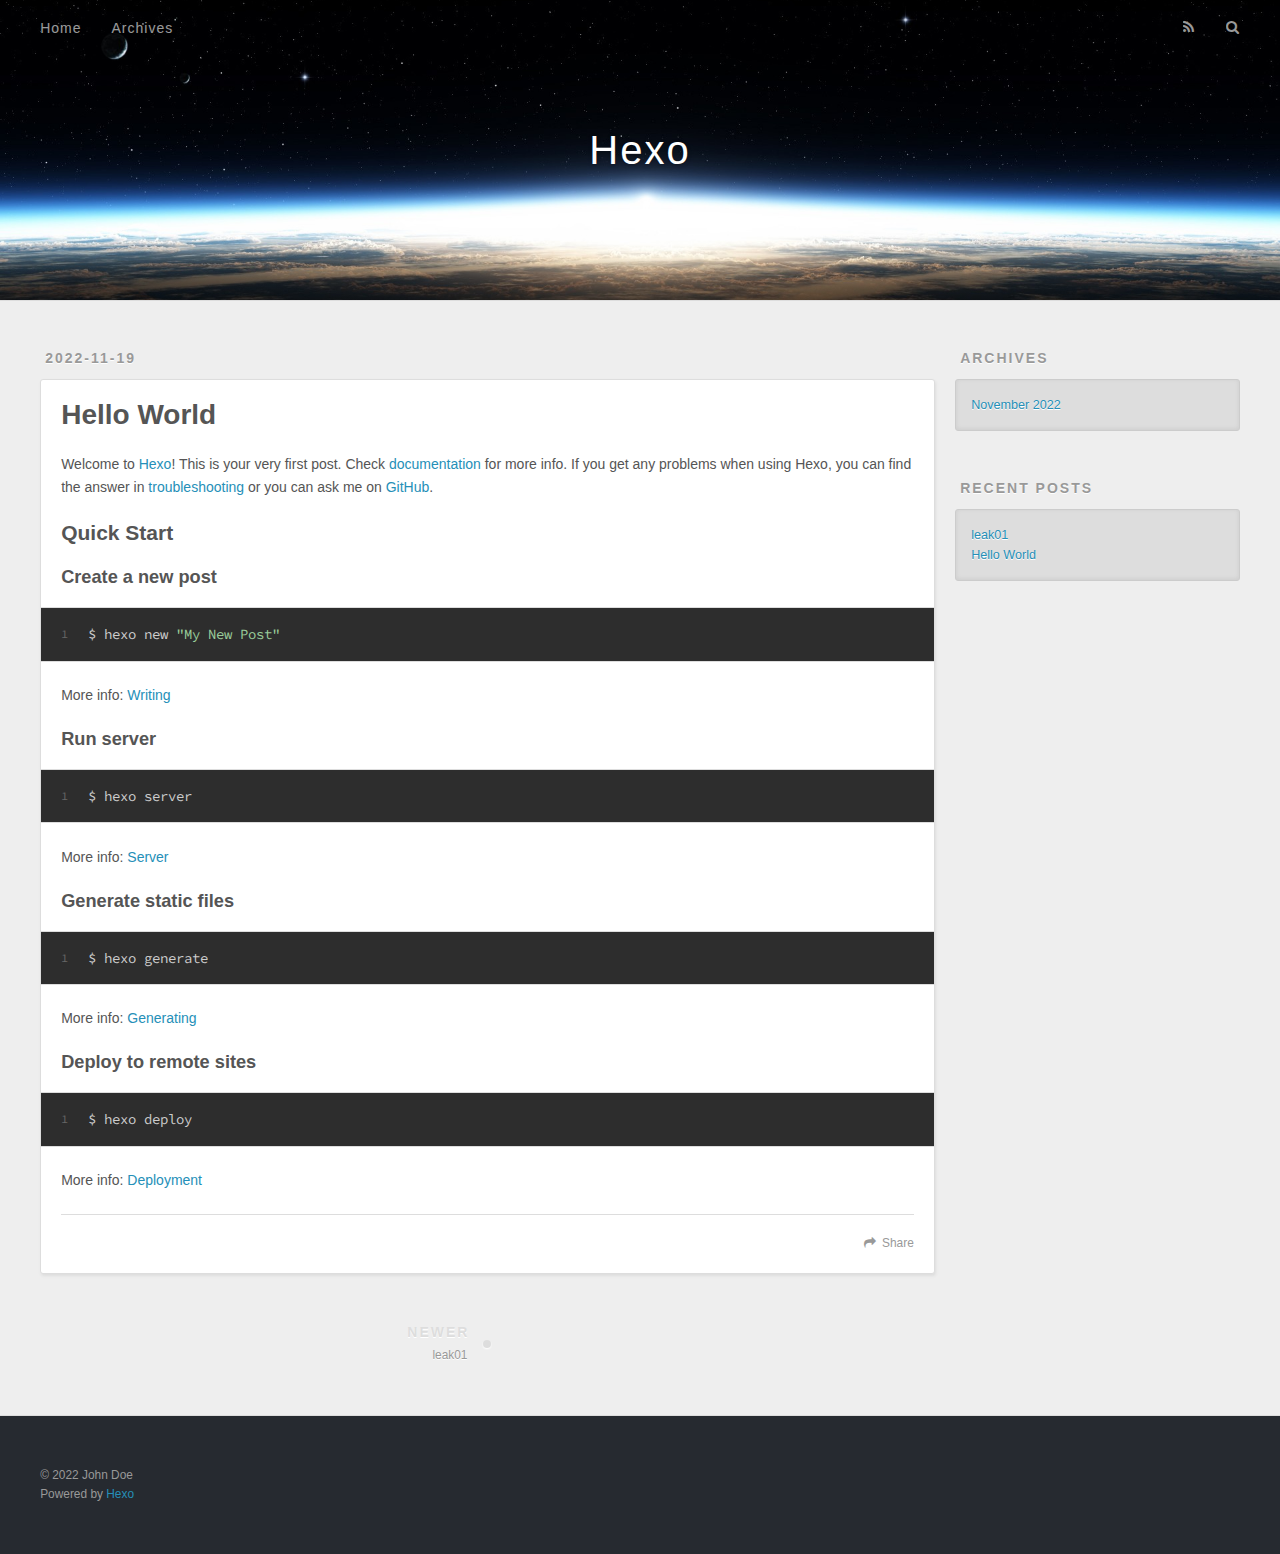
<file: 2022/11/19/hello-world/index.html>
<!DOCTYPE html>
<html>
<head>
  <meta charset="utf-8">
  

  
  <title>Hello World | Hexo</title>
  <meta name="viewport" content="width=device-width, initial-scale=1, maximum-scale=1">
  <meta name="description" content="Welcome to Hexo! This is your very first post. Check documentation for more info. If you get any problems when using Hexo, you can find the answer in troubleshooting or you can ask me on GitHub. Quick">
<meta property="og:type" content="article">
<meta property="og:title" content="Hello World">
<meta property="og:url" content="http://yoursite.com/2022/11/19/hello-world/index.html">
<meta property="og:site_name" content="Hexo">
<meta property="og:description" content="Welcome to Hexo! This is your very first post. Check documentation for more info. If you get any problems when using Hexo, you can find the answer in troubleshooting or you can ask me on GitHub. Quick">
<meta property="og:locale">
<meta property="article:published_time" content="2022-11-19T15:18:28.171Z">
<meta property="article:modified_time" content="2022-11-19T15:18:28.171Z">
<meta property="article:author" content="John Doe">
<meta name="twitter:card" content="summary">
  
    <link rel="alternate" href="/atom.xml" title="Hexo" type="application/atom+xml">
  
  
    <link rel="icon" href="/favicon.png">
  
  
    <link href="//fonts.googleapis.com/css?family=Source+Code+Pro" rel="stylesheet" type="text/css">
  
  
<link rel="stylesheet" href="/css/style.css">

<meta name="generator" content="Hexo 5.4.0"></head>

<body>
  <div id="container">
    <div id="wrap">
      <header id="header">
  <div id="banner"></div>
  <div id="header-outer" class="outer">
    <div id="header-title" class="inner">
      <h1 id="logo-wrap">
        <a href="/" id="logo">Hexo</a>
      </h1>
      
    </div>
    <div id="header-inner" class="inner">
      <nav id="main-nav">
        <a id="main-nav-toggle" class="nav-icon"></a>
        
          <a class="main-nav-link" href="/">Home</a>
        
          <a class="main-nav-link" href="/archives">Archives</a>
        
      </nav>
      <nav id="sub-nav">
        
          <a id="nav-rss-link" class="nav-icon" href="/atom.xml" title="RSS Feed"></a>
        
        <a id="nav-search-btn" class="nav-icon" title="Search"></a>
      </nav>
      <div id="search-form-wrap">
        <form action="//google.com/search" method="get" accept-charset="UTF-8" class="search-form"><input type="search" name="q" class="search-form-input" placeholder="Search"><button type="submit" class="search-form-submit">&#xF002;</button><input type="hidden" name="sitesearch" value="http://yoursite.com"></form>
      </div>
    </div>
  </div>
</header>
      <div class="outer">
        <section id="main"><article id="post-hello-world" class="article article-type-post" itemscope itemprop="blogPost">
  <div class="article-meta">
    <a href="/2022/11/19/hello-world/" class="article-date">
  <time datetime="2022-11-19T15:18:28.171Z" itemprop="datePublished">2022-11-19</time>
</a>
    
  </div>
  <div class="article-inner">
    
    
      <header class="article-header">
        
  
    <h1 class="article-title" itemprop="name">
      Hello World
    </h1>
  

      </header>
    
    <div class="article-entry" itemprop="articleBody">
      
        <p>Welcome to <a target="_blank" rel="noopener" href="https://hexo.io/">Hexo</a>! This is your very first post. Check <a target="_blank" rel="noopener" href="https://hexo.io/docs/">documentation</a> for more info. If you get any problems when using Hexo, you can find the answer in <a target="_blank" rel="noopener" href="https://hexo.io/docs/troubleshooting.html">troubleshooting</a> or you can ask me on <a target="_blank" rel="noopener" href="https://github.com/hexojs/hexo/issues">GitHub</a>.</p>
<h2 id="Quick-Start"><a href="#Quick-Start" class="headerlink" title="Quick Start"></a>Quick Start</h2><h3 id="Create-a-new-post"><a href="#Create-a-new-post" class="headerlink" title="Create a new post"></a>Create a new post</h3><figure class="highlight bash"><table><tr><td class="gutter"><pre><span class="line">1</span><br></pre></td><td class="code"><pre><span class="line">$ hexo new <span class="string">&quot;My New Post&quot;</span></span><br></pre></td></tr></table></figure>

<p>More info: <a target="_blank" rel="noopener" href="https://hexo.io/docs/writing.html">Writing</a></p>
<h3 id="Run-server"><a href="#Run-server" class="headerlink" title="Run server"></a>Run server</h3><figure class="highlight bash"><table><tr><td class="gutter"><pre><span class="line">1</span><br></pre></td><td class="code"><pre><span class="line">$ hexo server</span><br></pre></td></tr></table></figure>

<p>More info: <a target="_blank" rel="noopener" href="https://hexo.io/docs/server.html">Server</a></p>
<h3 id="Generate-static-files"><a href="#Generate-static-files" class="headerlink" title="Generate static files"></a>Generate static files</h3><figure class="highlight bash"><table><tr><td class="gutter"><pre><span class="line">1</span><br></pre></td><td class="code"><pre><span class="line">$ hexo generate</span><br></pre></td></tr></table></figure>

<p>More info: <a target="_blank" rel="noopener" href="https://hexo.io/docs/generating.html">Generating</a></p>
<h3 id="Deploy-to-remote-sites"><a href="#Deploy-to-remote-sites" class="headerlink" title="Deploy to remote sites"></a>Deploy to remote sites</h3><figure class="highlight bash"><table><tr><td class="gutter"><pre><span class="line">1</span><br></pre></td><td class="code"><pre><span class="line">$ hexo deploy</span><br></pre></td></tr></table></figure>

<p>More info: <a target="_blank" rel="noopener" href="https://hexo.io/docs/deployment.html">Deployment</a></p>

      
    </div>
    <footer class="article-footer">
      <a data-url="http://yoursite.com/2022/11/19/hello-world/" data-id="claouzi3l0001v0wa9d1e0xml" class="article-share-link">Share</a>
      
      
    </footer>
  </div>
  
    
<nav id="article-nav">
  
    <a href="/2022/11/19/leak01/" id="article-nav-newer" class="article-nav-link-wrap">
      <strong class="article-nav-caption">Newer</strong>
      <div class="article-nav-title">
        
          leak01
        
      </div>
    </a>
  
  
</nav>

  
</article>

</section>
        
          <aside id="sidebar">
  
    

  
    

  
    
  
    
  <div class="widget-wrap">
    <h3 class="widget-title">Archives</h3>
    <div class="widget">
      <ul class="archive-list"><li class="archive-list-item"><a class="archive-list-link" href="/archives/2022/11/">November 2022</a></li></ul>
    </div>
  </div>


  
    
  <div class="widget-wrap">
    <h3 class="widget-title">Recent Posts</h3>
    <div class="widget">
      <ul>
        
          <li>
            <a href="/2022/11/19/leak01/">leak01</a>
          </li>
        
          <li>
            <a href="/2022/11/19/hello-world/">Hello World</a>
          </li>
        
      </ul>
    </div>
  </div>

  
</aside>
        
      </div>
      <footer id="footer">
  
  <div class="outer">
    <div id="footer-info" class="inner">
      &copy; 2022 John Doe<br>
      Powered by <a href="http://hexo.io/" target="_blank">Hexo</a>
    </div>
  </div>
</footer>
    </div>
    <nav id="mobile-nav">
  
    <a href="/" class="mobile-nav-link">Home</a>
  
    <a href="/archives" class="mobile-nav-link">Archives</a>
  
</nav>
    

<script src="//ajax.googleapis.com/ajax/libs/jquery/2.0.3/jquery.min.js"></script>


  
<link rel="stylesheet" href="/fancybox/jquery.fancybox.css">

  
<script src="/fancybox/jquery.fancybox.pack.js"></script>




<script src="/js/script.js"></script>




  </div>
</body>
</html>
</file>
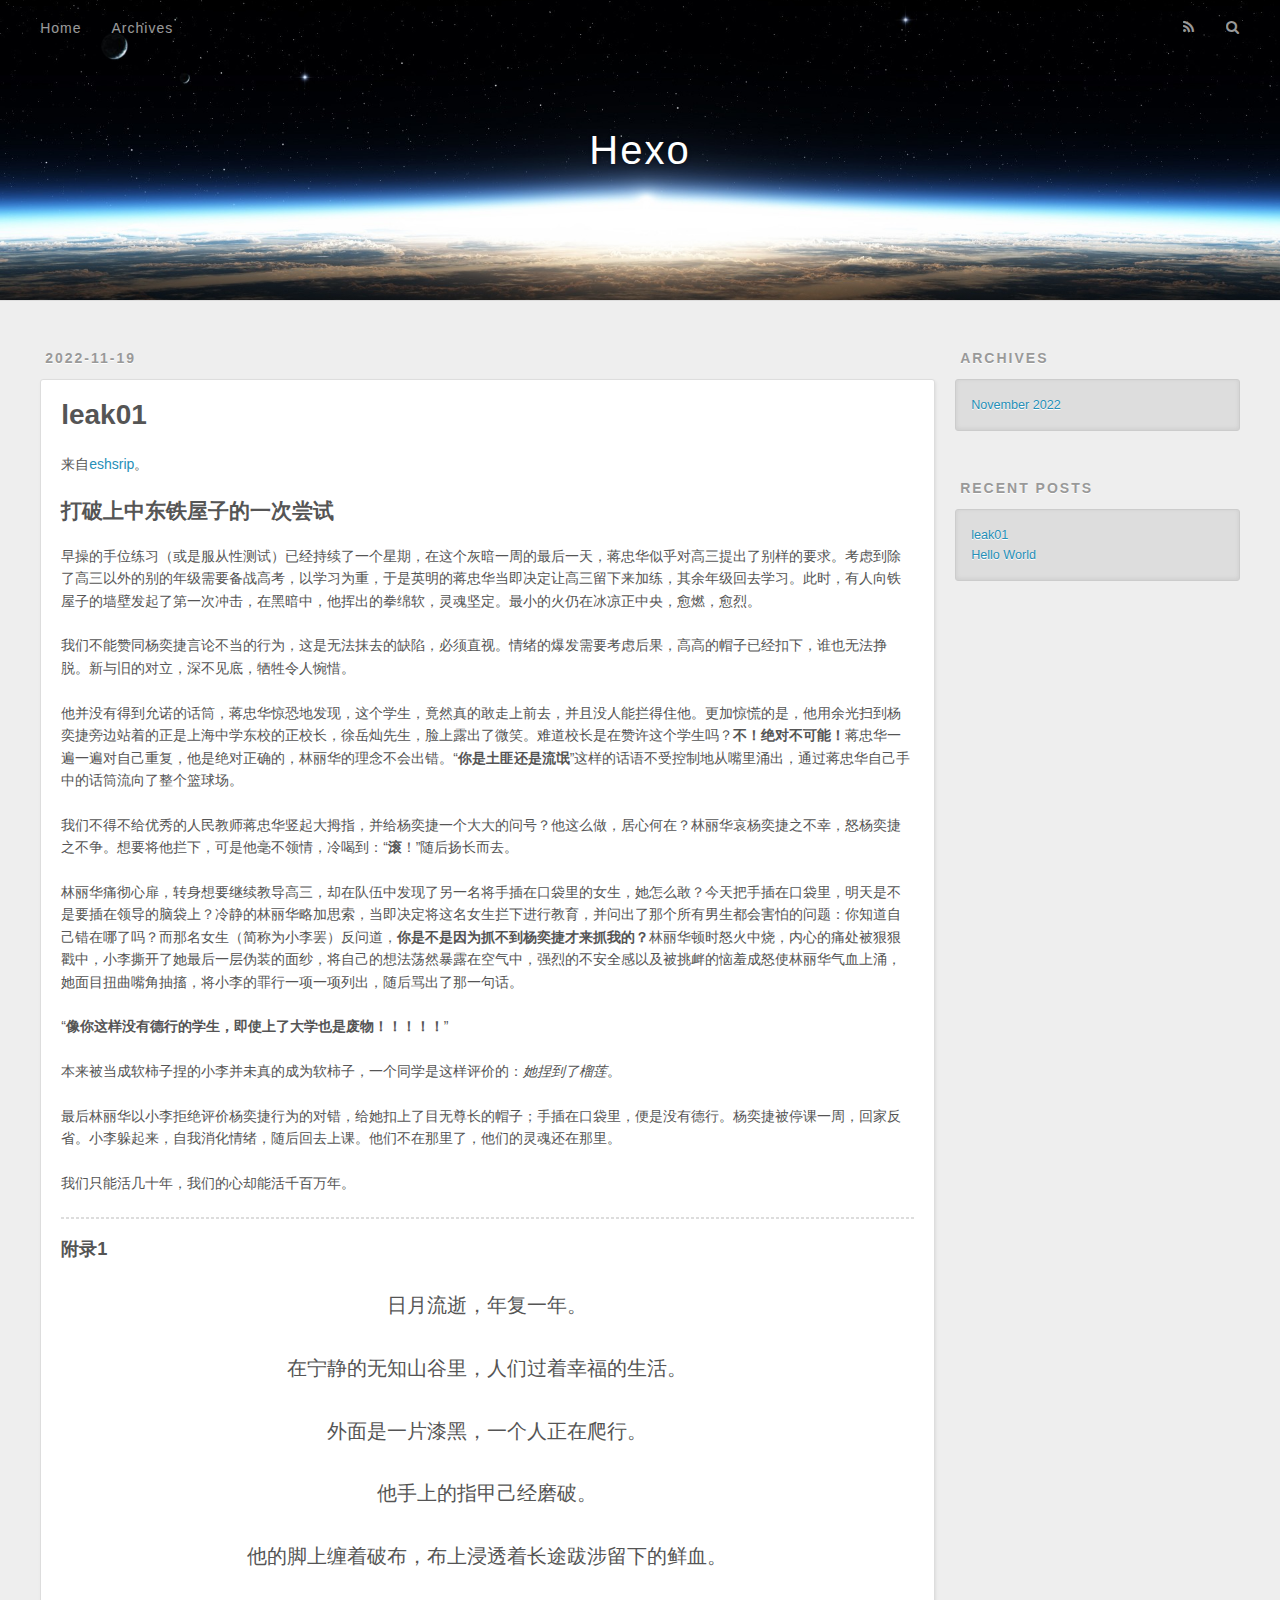
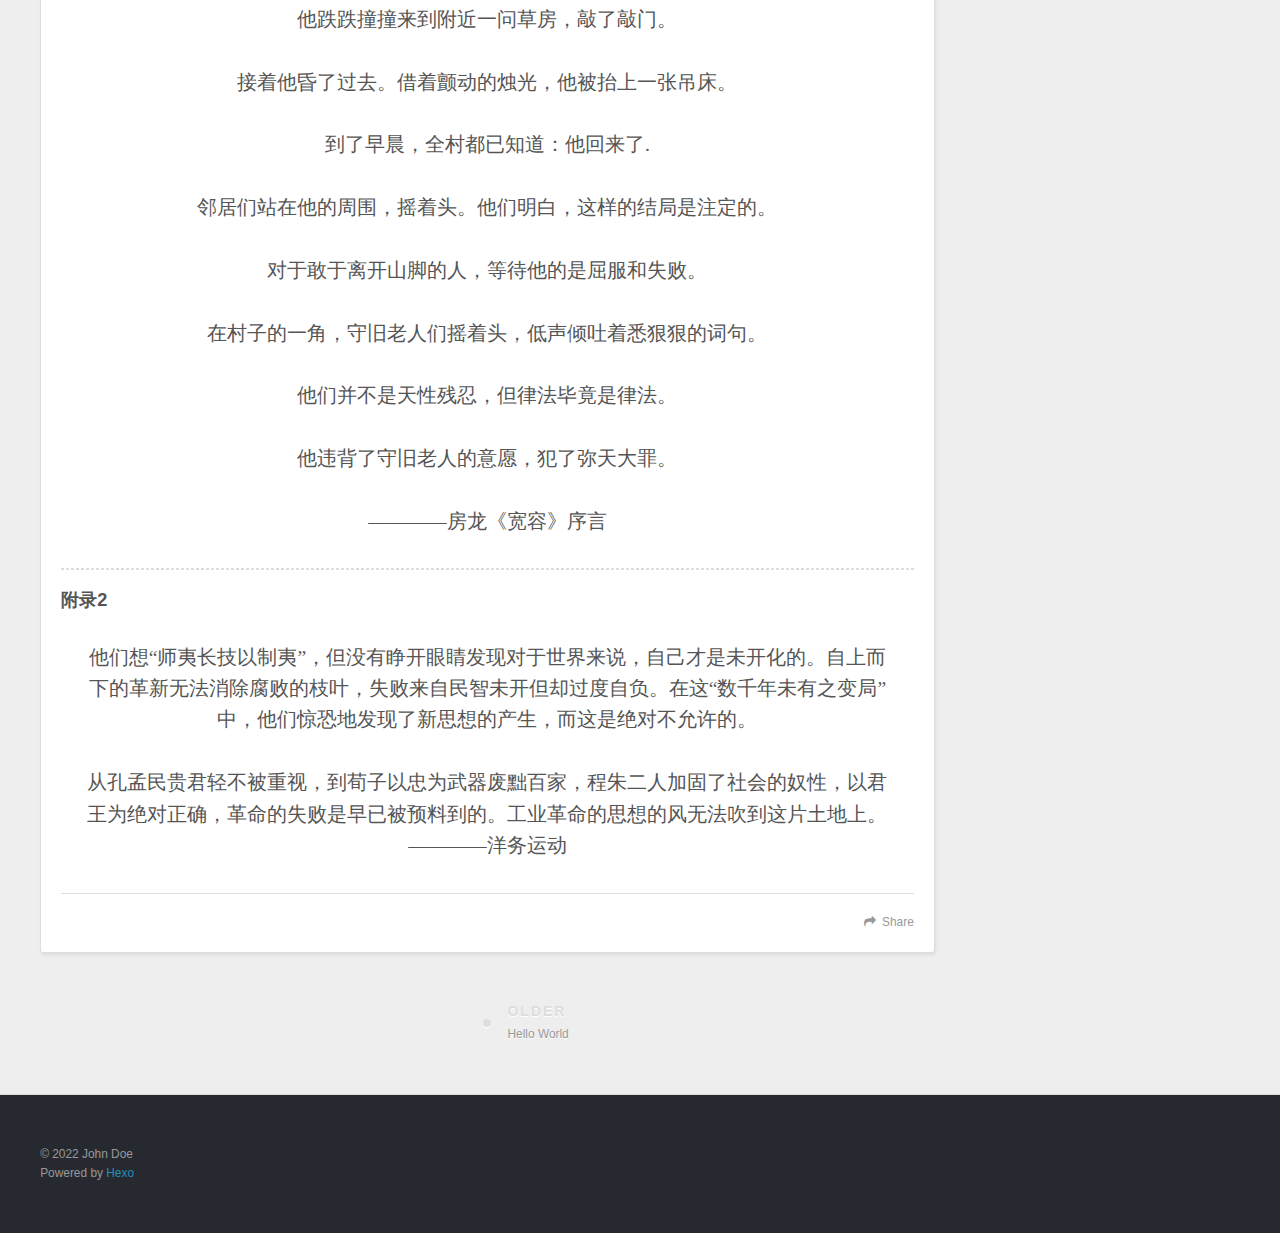
<file: 2022/11/19/leak01/index.html>
<!DOCTYPE html>
<html>
<head>
  <meta charset="utf-8">
  

  
  <title>leak01 | Hexo</title>
  <meta name="viewport" content="width=device-width, initial-scale=1, maximum-scale=1">
  <meta name="description" content="来自eshsrip。">
<meta property="og:type" content="article">
<meta property="og:title" content="leak01">
<meta property="og:url" content="http://yoursite.com/2022/11/19/leak01/index.html">
<meta property="og:site_name" content="Hexo">
<meta property="og:description" content="来自eshsrip。">
<meta property="og:locale">
<meta property="article:published_time" content="2022-11-19T15:20:54.000Z">
<meta property="article:modified_time" content="2022-11-19T15:21:26.433Z">
<meta property="article:author" content="John Doe">
<meta name="twitter:card" content="summary">
  
    <link rel="alternate" href="/atom.xml" title="Hexo" type="application/atom+xml">
  
  
    <link rel="icon" href="/favicon.png">
  
  
    <link href="//fonts.googleapis.com/css?family=Source+Code+Pro" rel="stylesheet" type="text/css">
  
  
<link rel="stylesheet" href="/css/style.css">

<meta name="generator" content="Hexo 5.4.0"></head>

<body>
  <div id="container">
    <div id="wrap">
      <header id="header">
  <div id="banner"></div>
  <div id="header-outer" class="outer">
    <div id="header-title" class="inner">
      <h1 id="logo-wrap">
        <a href="/" id="logo">Hexo</a>
      </h1>
      
    </div>
    <div id="header-inner" class="inner">
      <nav id="main-nav">
        <a id="main-nav-toggle" class="nav-icon"></a>
        
          <a class="main-nav-link" href="/">Home</a>
        
          <a class="main-nav-link" href="/archives">Archives</a>
        
      </nav>
      <nav id="sub-nav">
        
          <a id="nav-rss-link" class="nav-icon" href="/atom.xml" title="RSS Feed"></a>
        
        <a id="nav-search-btn" class="nav-icon" title="Search"></a>
      </nav>
      <div id="search-form-wrap">
        <form action="//google.com/search" method="get" accept-charset="UTF-8" class="search-form"><input type="search" name="q" class="search-form-input" placeholder="Search"><button type="submit" class="search-form-submit">&#xF002;</button><input type="hidden" name="sitesearch" value="http://yoursite.com"></form>
      </div>
    </div>
  </div>
</header>
      <div class="outer">
        <section id="main"><article id="post-leak01" class="article article-type-post" itemscope itemprop="blogPost">
  <div class="article-meta">
    <a href="/2022/11/19/leak01/" class="article-date">
  <time datetime="2022-11-19T15:20:54.000Z" itemprop="datePublished">2022-11-19</time>
</a>
    
  </div>
  <div class="article-inner">
    
    
      <header class="article-header">
        
  
    <h1 class="article-title" itemprop="name">
      leak01
    </h1>
  

      </header>
    
    <div class="article-entry" itemprop="articleBody">
      
        <p>来自<a target="_blank" rel="noopener" href="https://eshsrip.me/">eshsrip</a>。</p>
<span id="more"></span>

<h2 id="打破上中东铁屋子的一次尝试"><a href="#打破上中东铁屋子的一次尝试" class="headerlink" title="打破上中东铁屋子的一次尝试"></a>打破上中东铁屋子的一次尝试</h2><p>早操的手位练习（或是服从性测试）已经持续了一个星期，在这个灰暗一周的最后一天，蒋忠华似乎对高三提出了别样的要求。考虑到除了高三以外的别的年级需要备战高考，以学习为重，于是英明的蒋忠华当即决定让高三留下来加练，其余年级回去学习。此时，有人向铁屋子的墙壁发起了第一次冲击，在黑暗中，他挥出的拳绵软，灵魂坚定。最小的火仍在冰凉正中央，愈燃，愈烈。</p>
<p>我们不能赞同杨奕捷言论不当的行为，这是无法抹去的缺陷，必须直视。情绪的爆发需要考虑后果，高高的帽子已经扣下，谁也无法挣脱。新与旧的对立，深不见底，牺牲令人惋惜。</p>
<p>他并没有得到允诺的话筒，蒋忠华惊恐地发现，这个学生，竟然真的敢走上前去，并且没人能拦得住他。更加惊慌的是，他用余光扫到杨奕捷旁边站着的正是上海中学东校的正校长，徐岳灿先生，脸上露出了微笑。难道校长是在赞许这个学生吗？<strong>不！绝对不可能！</strong>蒋忠华一遍一遍对自己重复，他是绝对正确的，林丽华的理念不会出错。“<strong>你是土匪还是流氓</strong>”这样的话语不受控制地从嘴里涌出，通过蒋忠华自己手中的话筒流向了整个篮球场。</p>
<p>我们不得不给优秀的人民教师蒋忠华竖起大拇指，并给杨奕捷一个大大的问号？他这么做，居心何在？林丽华哀杨奕捷之不幸，怒杨奕捷之不争。想要将他拦下，可是他毫不领情，冷喝到：“<strong>滚</strong>！”随后扬长而去。</p>
<p>林丽华痛彻心扉，转身想要继续教导高三，却在队伍中发现了另一名将手插在口袋里的女生，她怎么敢？今天把手插在口袋里，明天是不是要插在领导的脑袋上？冷静的林丽华略加思索，当即决定将这名女生拦下进行教育，并问出了那个所有男生都会害怕的问题：你知道自己错在哪了吗？而那名女生（简称为小李罢）反问道，<strong>你是不是因为抓不到杨奕捷才来抓我的？</strong>林丽华顿时怒火中烧，内心的痛处被狠狠戳中，小李撕开了她最后一层伪装的面纱，将自己的想法荡然暴露在空气中，强烈的不安全感以及被挑衅的恼羞成怒使林丽华气血上涌，她面目扭曲嘴角抽搐，将小李的罪行一项一项列出，随后骂出了那一句话。</p>
<p>“<strong>像你这样没有德行的学生，即使上了大学也是废物！！！！！</strong>”</p>
<p>本来被当成软柿子捏的小李并未真的成为软柿子，一个同学是这样评价的：<em>她捏到了榴莲</em>。</p>
<p>最后林丽华以小李拒绝评价杨奕捷行为的对错，给她扣上了目无尊长的帽子；手插在口袋里，便是没有德行。杨奕捷被停课一周，回家反省。小李躲起来，自我消化情绪，随后回去上课。他们不在那里了，他们的灵魂还在那里。</p>
<p>我们只能活几十年，我们的心却能活千百万年。</p>
<hr>
<h3 id="附录1"><a href="#附录1" class="headerlink" title="附录1"></a>附录1</h3><blockquote>
<p>日月流逝，年复一年。</p>
<p>在宁静的无知山谷里，人们过着幸福的生活。</p>
<p>外面是一片漆黑，一个人正在爬行。</p>
<p>他手上的指甲己经磨破。</p>
<p>他的脚上缠着破布，布上浸透着长途跋涉留下的鲜血。</p>
<p>他跌跌撞撞来到附近一问草房，敲了敲门。</p>
<p>接着他昏了过去。借着颤动的烛光，他被抬上一张吊床。</p>
<p>到了早晨，全村都已知道：他回来了.</p>
<p>邻居们站在他的周围，摇着头。他们明白，这样的结局是注定的。</p>
<p>对于敢于离开山脚的人，等待他的是屈服和失败。</p>
<p>在村子的一角，守旧老人们摇着头，低声倾吐着悉狠狠的词句。</p>
<p>他们并不是天性残忍，但律法毕竟是律法。</p>
<p>他违背了守旧老人的意愿，犯了弥天大罪。</p>
<p>————房龙《宽容》序言</p>
</blockquote>
<hr>
<h3 id="附录2"><a href="#附录2" class="headerlink" title="附录2"></a>附录2</h3><blockquote>
<p>他们想“师夷长技以制夷”，但没有睁开眼睛发现对于世界来说，自己才是未开化的。自上而下的革新无法消除腐败的枝叶，失败来自民智未开但却过度自负。在这“数千年未有之变局”中，他们惊恐地发现了新思想的产生，而这是绝对不允许的。</p>
<p>从孔孟民贵君轻不被重视，到荀子以忠为武器废黜百家，程朱二人加固了社会的奴性，以君王为绝对正确，革命的失败是早已被预料到的。工业革命的思想的风无法吹到这片土地上。 ————洋务运动</p>
</blockquote>

      
    </div>
    <footer class="article-footer">
      <a data-url="http://yoursite.com/2022/11/19/leak01/" data-id="claouzi3e0000v0wacx8uae2u" class="article-share-link">Share</a>
      
      
    </footer>
  </div>
  
    
<nav id="article-nav">
  
  
    <a href="/2022/11/19/hello-world/" id="article-nav-older" class="article-nav-link-wrap">
      <strong class="article-nav-caption">Older</strong>
      <div class="article-nav-title">Hello World</div>
    </a>
  
</nav>

  
</article>

</section>
        
          <aside id="sidebar">
  
    

  
    

  
    
  
    
  <div class="widget-wrap">
    <h3 class="widget-title">Archives</h3>
    <div class="widget">
      <ul class="archive-list"><li class="archive-list-item"><a class="archive-list-link" href="/archives/2022/11/">November 2022</a></li></ul>
    </div>
  </div>


  
    
  <div class="widget-wrap">
    <h3 class="widget-title">Recent Posts</h3>
    <div class="widget">
      <ul>
        
          <li>
            <a href="/2022/11/19/leak01/">leak01</a>
          </li>
        
          <li>
            <a href="/2022/11/19/hello-world/">Hello World</a>
          </li>
        
      </ul>
    </div>
  </div>

  
</aside>
        
      </div>
      <footer id="footer">
  
  <div class="outer">
    <div id="footer-info" class="inner">
      &copy; 2022 John Doe<br>
      Powered by <a href="http://hexo.io/" target="_blank">Hexo</a>
    </div>
  </div>
</footer>
    </div>
    <nav id="mobile-nav">
  
    <a href="/" class="mobile-nav-link">Home</a>
  
    <a href="/archives" class="mobile-nav-link">Archives</a>
  
</nav>
    

<script src="//ajax.googleapis.com/ajax/libs/jquery/2.0.3/jquery.min.js"></script>


  
<link rel="stylesheet" href="/fancybox/jquery.fancybox.css">

  
<script src="/fancybox/jquery.fancybox.pack.js"></script>




<script src="/js/script.js"></script>




  </div>
</body>
</html>
</file>
<file: css/main.css>
:root {
  --body-bg-color: #eee;
  --content-bg-color: #fff;
  --card-bg-color: #f5f5f5;
  --text-color: #555;
  --blockquote-color: #666;
  --link-color: #555;
  --link-hover-color: #222;
  --brand-color: #fff;
  --brand-hover-color: #fff;
  --table-row-odd-bg-color: #f9f9f9;
  --table-row-hover-bg-color: #f5f5f5;
  --menu-item-bg-color: #f5f5f5;
  --btn-default-bg: #fff;
  --btn-default-color: #555;
  --btn-default-border-color: #555;
  --btn-default-hover-bg: #222;
  --btn-default-hover-color: #fff;
  --btn-default-hover-border-color: #222;
}
html {
  line-height: 1.15; /* 1 */
  -webkit-text-size-adjust: 100%; /* 2 */
}
body {
  margin: 0;
}
main {
  display: block;
}
h1 {
  font-size: 2em;
  margin: 0.67em 0;
}
hr {
  box-sizing: content-box; /* 1 */
  height: 0; /* 1 */
  overflow: visible; /* 2 */
}
pre {
  font-family: monospace, monospace; /* 1 */
  font-size: 1em; /* 2 */
}
a {
  background: transparent;
}
abbr[title] {
  border-bottom: none; /* 1 */
  text-decoration: underline; /* 2 */
  text-decoration: underline dotted; /* 2 */
}
b,
strong {
  font-weight: bolder;
}
code,
kbd,
samp {
  font-family: monospace, monospace; /* 1 */
  font-size: 1em; /* 2 */
}
small {
  font-size: 80%;
}
sub,
sup {
  font-size: 75%;
  line-height: 0;
  position: relative;
  vertical-align: baseline;
}
sub {
  bottom: -0.25em;
}
sup {
  top: -0.5em;
}
img {
  border-style: none;
}
button,
input,
optgroup,
select,
textarea {
  font-family: inherit; /* 1 */
  font-size: 100%; /* 1 */
  line-height: 1.15; /* 1 */
  margin: 0; /* 2 */
}
button,
input {
/* 1 */
  overflow: visible;
}
button,
select {
/* 1 */
  text-transform: none;
}
button,
[type='button'],
[type='reset'],
[type='submit'] {
  -webkit-appearance: button;
}
button::-moz-focus-inner,
[type='button']::-moz-focus-inner,
[type='reset']::-moz-focus-inner,
[type='submit']::-moz-focus-inner {
  border-style: none;
  padding: 0;
}
button:-moz-focusring,
[type='button']:-moz-focusring,
[type='reset']:-moz-focusring,
[type='submit']:-moz-focusring {
  outline: 1px dotted ButtonText;
}
fieldset {
  padding: 0.35em 0.75em 0.625em;
}
legend {
  box-sizing: border-box; /* 1 */
  color: inherit; /* 2 */
  display: table; /* 1 */
  max-width: 100%; /* 1 */
  padding: 0; /* 3 */
  white-space: normal; /* 1 */
}
progress {
  vertical-align: baseline;
}
textarea {
  overflow: auto;
}
[type='checkbox'],
[type='radio'] {
  box-sizing: border-box; /* 1 */
  padding: 0; /* 2 */
}
[type='number']::-webkit-inner-spin-button,
[type='number']::-webkit-outer-spin-button {
  height: auto;
}
[type='search'] {
  outline-offset: -2px; /* 2 */
  -webkit-appearance: textfield; /* 1 */
}
[type='search']::-webkit-search-decoration {
  -webkit-appearance: none;
}
::-webkit-file-upload-button {
  font: inherit; /* 2 */
  -webkit-appearance: button; /* 1 */
}
details {
  display: block;
}
summary {
  display: list-item;
}
template {
  display: none;
}
[hidden] {
  display: none;
}
::selection {
  background: #262a30;
  color: #eee;
}
html,
body {
  height: 100%;
}
body {
  background: var(--body-bg-color);
  color: var(--text-color);
  font-family: 'Lato', "PingFang SC", "Microsoft YaHei", sans-serif;
  font-size: 1em;
  line-height: 2;
}
@media (max-width: 991px) {
  body {
    padding-left: 0 !important;
    padding-right: 0 !important;
  }
}
h1,
h2,
h3,
h4,
h5,
h6 {
  font-family: 'Lato', "PingFang SC", "Microsoft YaHei", sans-serif;
  font-weight: bold;
  line-height: 1.5;
  margin: 20px 0 15px;
}
h1 {
  font-size: 1.5em;
}
h2 {
  font-size: 1.375em;
}
h3 {
  font-size: 1.25em;
}
h4 {
  font-size: 1.125em;
}
h5 {
  font-size: 1em;
}
h6 {
  font-size: 0.875em;
}
p {
  margin: 0 0 20px 0;
}
a,
span.exturl {
  border-bottom: 1px solid #999;
  color: var(--link-color);
  outline: 0;
  text-decoration: none;
  overflow-wrap: break-word;
  word-wrap: break-word;
  cursor: pointer;
}
a:hover,
span.exturl:hover {
  border-bottom-color: var(--link-hover-color);
  color: var(--link-hover-color);
}
iframe,
img,
video {
  display: block;
  margin-left: auto;
  margin-right: auto;
  max-width: 100%;
}
hr {
  background-image: repeating-linear-gradient(-45deg, #ddd, #ddd 4px, transparent 4px, transparent 8px);
  border: 0;
  height: 3px;
  margin: 40px 0;
}
blockquote {
  border-left: 4px solid #ddd;
  color: var(--blockquote-color);
  margin: 0;
  padding: 0 15px;
}
blockquote cite::before {
  content: '-';
  padding: 0 5px;
}
dt {
  font-weight: bold;
}
dd {
  margin: 0;
  padding: 0;
}
kbd {
  background-color: #f5f5f5;
  background-image: linear-gradient(#eee, #fff, #eee);
  border: 1px solid #ccc;
  border-radius: 0.2em;
  box-shadow: 0.1em 0.1em 0.2em rgba(0,0,0,0.1);
  color: #555;
  font-family: inherit;
  padding: 0.1em 0.3em;
  white-space: nowrap;
}
.table-container {
  overflow: auto;
}
table {
  border-collapse: collapse;
  border-spacing: 0;
  font-size: 0.875em;
  margin: 0 0 20px 0;
  width: 100%;
}
tbody tr:nth-of-type(odd) {
  background: var(--table-row-odd-bg-color);
}
tbody tr:hover {
  background: var(--table-row-hover-bg-color);
}
caption,
th,
td {
  font-weight: normal;
  padding: 8px;
  vertical-align: middle;
}
th,
td {
  border: 1px solid #ddd;
  border-bottom: 3px solid #ddd;
}
th {
  font-weight: 700;
  padding-bottom: 10px;
}
td {
  border-bottom-width: 1px;
}
.btn {
  background: var(--btn-default-bg);
  border: 2px solid var(--btn-default-border-color);
  border-radius: 2px;
  color: var(--btn-default-color);
  display: inline-block;
  font-size: 0.875em;
  line-height: 2;
  padding: 0 20px;
  text-decoration: none;
  transition-property: background-color;
  transition-delay: 0s;
  transition-duration: 0.2s;
  transition-timing-function: ease-in-out;
}
.btn:hover {
  background: var(--btn-default-hover-bg);
  border-color: var(--btn-default-hover-border-color);
  color: var(--btn-default-hover-color);
}
.btn + .btn {
  margin: 0 0 8px 8px;
}
.btn .fa-fw {
  text-align: left;
  width: 1.285714285714286em;
}
.toggle {
  line-height: 0;
}
.toggle .toggle-line {
  background: #fff;
  display: inline-block;
  height: 2px;
  left: 0;
  position: relative;
  top: 0;
  transition: all 0.4s;
  vertical-align: top;
  width: 100%;
}
.toggle .toggle-line:not(:first-child) {
  margin-top: 3px;
}
.toggle.toggle-arrow .toggle-line-first {
  left: 50%;
  top: 2px;
  transform: rotate(45deg);
  width: 50%;
}
.toggle.toggle-arrow .toggle-line-middle {
  left: 2px;
  width: 90%;
}
.toggle.toggle-arrow .toggle-line-last {
  left: 50%;
  top: -2px;
  transform: rotate(-45deg);
  width: 50%;
}
.toggle.toggle-close .toggle-line-first {
  transform: rotate(-45deg);
  top: 5px;
}
.toggle.toggle-close .toggle-line-middle {
  opacity: 0;
}
.toggle.toggle-close .toggle-line-last {
  transform: rotate(45deg);
  top: -5px;
}
.highlight,
pre {
  background: #f7f7f7;
  color: #4d4d4c;
  line-height: 1.6;
  margin: 0 auto 20px;
}
pre,
code {
  font-family: consolas, Menlo, monospace, "PingFang SC", "Microsoft YaHei";
}
code {
  background: #eee;
  border-radius: 3px;
  color: #555;
  padding: 2px 4px;
  overflow-wrap: break-word;
  word-wrap: break-word;
}
.highlight *::selection {
  background: #d6d6d6;
}
.highlight pre {
  border: 0;
  margin: 0;
  padding: 10px 0;
}
.highlight table {
  border: 0;
  margin: 0;
  width: auto;
}
.highlight td {
  border: 0;
  padding: 0;
}
.highlight figcaption {
  background: #eff2f3;
  color: #4d4d4c;
  display: flex;
  font-size: 0.875em;
  justify-content: space-between;
  line-height: 1.2;
  padding: 0.5em;
}
.highlight figcaption a {
  color: #4d4d4c;
}
.highlight figcaption a:hover {
  border-bottom-color: #4d4d4c;
}
.highlight .gutter {
  -moz-user-select: none;
  -ms-user-select: none;
  -webkit-user-select: none;
  user-select: none;
}
.highlight .gutter pre {
  background: #eff2f3;
  color: #869194;
  padding-left: 10px;
  padding-right: 10px;
  text-align: right;
}
.highlight .code pre {
  background: #f7f7f7;
  padding-left: 10px;
  width: 100%;
}
.gist table {
  width: auto;
}
.gist table td {
  border: 0;
}
pre {
  overflow: auto;
  padding: 10px;
}
pre code {
  background: none;
  color: #4d4d4c;
  font-size: 0.875em;
  padding: 0;
  text-shadow: none;
}
pre .deletion {
  background: #fdd;
}
pre .addition {
  background: #dfd;
}
pre .meta {
  color: #eab700;
  -moz-user-select: none;
  -ms-user-select: none;
  -webkit-user-select: none;
  user-select: none;
}
pre .comment {
  color: #8e908c;
}
pre .variable,
pre .attribute,
pre .tag,
pre .name,
pre .regexp,
pre .ruby .constant,
pre .xml .tag .title,
pre .xml .pi,
pre .xml .doctype,
pre .html .doctype,
pre .css .id,
pre .css .class,
pre .css .pseudo {
  color: #c82829;
}
pre .number,
pre .preprocessor,
pre .built_in,
pre .builtin-name,
pre .literal,
pre .params,
pre .constant,
pre .command {
  color: #f5871f;
}
pre .ruby .class .title,
pre .css .rules .attribute,
pre .string,
pre .symbol,
pre .value,
pre .inheritance,
pre .header,
pre .ruby .symbol,
pre .xml .cdata,
pre .special,
pre .formula {
  color: #718c00;
}
pre .title,
pre .css .hexcolor {
  color: #3e999f;
}
pre .function,
pre .python .decorator,
pre .python .title,
pre .ruby .function .title,
pre .ruby .title .keyword,
pre .perl .sub,
pre .javascript .title,
pre .coffeescript .title {
  color: #4271ae;
}
pre .keyword,
pre .javascript .function {
  color: #8959a8;
}
.blockquote-center {
  border-left: none;
  margin: 40px 0;
  padding: 0;
  position: relative;
  text-align: center;
}
.blockquote-center .fa {
  display: block;
  opacity: 0.6;
  position: absolute;
  width: 100%;
}
.blockquote-center .fa-quote-left {
  border-top: 1px solid #ccc;
  text-align: left;
  top: -20px;
}
.blockquote-center .fa-quote-right {
  border-bottom: 1px solid #ccc;
  text-align: right;
  bottom: -20px;
}
.blockquote-center p,
.blockquote-center div {
  text-align: center;
}
.post-body .group-picture img {
  margin: 0 auto;
  padding: 0 3px;
}
.group-picture-row {
  margin-bottom: 6px;
  overflow: hidden;
}
.group-picture-column {
  float: left;
  margin-bottom: 10px;
}
.post-body .label {
  color: #555;
  display: inline;
  padding: 0 2px;
}
.post-body .label.default {
  background: #f0f0f0;
}
.post-body .label.primary {
  background: #efe6f7;
}
.post-body .label.info {
  background: #e5f2f8;
}
.post-body .label.success {
  background: #e7f4e9;
}
.post-body .label.warning {
  background: #fcf6e1;
}
.post-body .label.danger {
  background: #fae8eb;
}
.post-body .tabs {
  margin-bottom: 20px;
}
.post-body .tabs,
.tabs-comment {
  display: block;
  padding-top: 10px;
  position: relative;
}
.post-body .tabs ul.nav-tabs,
.tabs-comment ul.nav-tabs {
  display: flex;
  flex-wrap: wrap;
  margin: 0;
  margin-bottom: -1px;
  padding: 0;
}
@media (max-width: 413px) {
  .post-body .tabs ul.nav-tabs,
  .tabs-comment ul.nav-tabs {
    display: block;
    margin-bottom: 5px;
  }
}
.post-body .tabs ul.nav-tabs li.tab,
.tabs-comment ul.nav-tabs li.tab {
  border-bottom: 1px solid #ddd;
  border-left: 1px solid transparent;
  border-right: 1px solid transparent;
  border-top: 3px solid transparent;
  flex-grow: 1;
  list-style-type: none;
  border-radius: 0 0 0 0;
}
@media (max-width: 413px) {
  .post-body .tabs ul.nav-tabs li.tab,
  .tabs-comment ul.nav-tabs li.tab {
    border-bottom: 1px solid transparent;
    border-left: 3px solid transparent;
    border-right: 1px solid transparent;
    border-top: 1px solid transparent;
  }
}
@media (max-width: 413px) {
  .post-body .tabs ul.nav-tabs li.tab,
  .tabs-comment ul.nav-tabs li.tab {
    border-radius: 0;
  }
}
.post-body .tabs ul.nav-tabs li.tab a,
.tabs-comment ul.nav-tabs li.tab a {
  border-bottom: initial;
  display: block;
  line-height: 1.8;
  outline: 0;
  padding: 0.25em 0.75em;
  text-align: center;
  transition-delay: 0s;
  transition-duration: 0.2s;
  transition-timing-function: ease-out;
}
.post-body .tabs ul.nav-tabs li.tab a i,
.tabs-comment ul.nav-tabs li.tab a i {
  width: 1.285714285714286em;
}
.post-body .tabs ul.nav-tabs li.tab.active,
.tabs-comment ul.nav-tabs li.tab.active {
  border-bottom: 1px solid transparent;
  border-left: 1px solid #ddd;
  border-right: 1px solid #ddd;
  border-top: 3px solid #fc6423;
}
@media (max-width: 413px) {
  .post-body .tabs ul.nav-tabs li.tab.active,
  .tabs-comment ul.nav-tabs li.tab.active {
    border-bottom: 1px solid #ddd;
    border-left: 3px solid #fc6423;
    border-right: 1px solid #ddd;
    border-top: 1px solid #ddd;
  }
}
.post-body .tabs ul.nav-tabs li.tab.active a,
.tabs-comment ul.nav-tabs li.tab.active a {
  color: var(--link-color);
  cursor: default;
}
.post-body .tabs .tab-content .tab-pane,
.tabs-comment .tab-content .tab-pane {
  border: 1px solid #ddd;
  border-top: 0;
  padding: 20px 20px 0 20px;
  border-radius: 0;
}
.post-body .tabs .tab-content .tab-pane:not(.active),
.tabs-comment .tab-content .tab-pane:not(.active) {
  display: none;
}
.post-body .tabs .tab-content .tab-pane.active,
.tabs-comment .tab-content .tab-pane.active {
  display: block;
}
.post-body .tabs .tab-content .tab-pane.active:nth-of-type(1),
.tabs-comment .tab-content .tab-pane.active:nth-of-type(1) {
  border-radius: 0 0 0 0;
}
@media (max-width: 413px) {
  .post-body .tabs .tab-content .tab-pane.active:nth-of-type(1),
  .tabs-comment .tab-content .tab-pane.active:nth-of-type(1) {
    border-radius: 0;
  }
}
.post-body .note {
  border-radius: 3px;
  margin-bottom: 20px;
  padding: 1em;
  position: relative;
  border: 1px solid #eee;
  border-left-width: 5px;
}
.post-body .note h2,
.post-body .note h3,
.post-body .note h4,
.post-body .note h5,
.post-body .note h6 {
  margin-top: 0;
  border-bottom: initial;
  margin-bottom: 0;
  padding-top: 0;
}
.post-body .note p:first-child,
.post-body .note ul:first-child,
.post-body .note ol:first-child,
.post-body .note table:first-child,
.post-body .note pre:first-child,
.post-body .note blockquote:first-child,
.post-body .note img:first-child {
  margin-top: 0;
}
.post-body .note p:last-child,
.post-body .note ul:last-child,
.post-body .note ol:last-child,
.post-body .note table:last-child,
.post-body .note pre:last-child,
.post-body .note blockquote:last-child,
.post-body .note img:last-child {
  margin-bottom: 0;
}
.post-body .note.default {
  border-left-color: #777;
}
.post-body .note.default h2,
.post-body .note.default h3,
.post-body .note.default h4,
.post-body .note.default h5,
.post-body .note.default h6 {
  color: #777;
}
.post-body .note.primary {
  border-left-color: #6f42c1;
}
.post-body .note.primary h2,
.post-body .note.primary h3,
.post-body .note.primary h4,
.post-body .note.primary h5,
.post-body .note.primary h6 {
  color: #6f42c1;
}
.post-body .note.info {
  border-left-color: #428bca;
}
.post-body .note.info h2,
.post-body .note.info h3,
.post-body .note.info h4,
.post-body .note.info h5,
.post-body .note.info h6 {
  color: #428bca;
}
.post-body .note.success {
  border-left-color: #5cb85c;
}
.post-body .note.success h2,
.post-body .note.success h3,
.post-body .note.success h4,
.post-body .note.success h5,
.post-body .note.success h6 {
  color: #5cb85c;
}
.post-body .note.warning {
  border-left-color: #f0ad4e;
}
.post-body .note.warning h2,
.post-body .note.warning h3,
.post-body .note.warning h4,
.post-body .note.warning h5,
.post-body .note.warning h6 {
  color: #f0ad4e;
}
.post-body .note.danger {
  border-left-color: #d9534f;
}
.post-body .note.danger h2,
.post-body .note.danger h3,
.post-body .note.danger h4,
.post-body .note.danger h5,
.post-body .note.danger h6 {
  color: #d9534f;
}
.pagination .prev,
.pagination .next,
.pagination .page-number,
.pagination .space {
  display: inline-block;
  margin: 0 10px;
  padding: 0 11px;
  position: relative;
  top: -1px;
}
@media (max-width: 767px) {
  .pagination .prev,
  .pagination .next,
  .pagination .page-number,
  .pagination .space {
    margin: 0 5px;
  }
}
.pagination {
  border-top: 1px solid #eee;
  margin: 120px 0 0;
  text-align: center;
}
.pagination .prev,
.pagination .next,
.pagination .page-number {
  border-bottom: 0;
  border-top: 1px solid #eee;
  transition-property: border-color;
  transition-delay: 0s;
  transition-duration: 0.2s;
  transition-timing-function: ease-in-out;
}
.pagination .prev:hover,
.pagination .next:hover,
.pagination .page-number:hover {
  border-top-color: #222;
}
.pagination .space {
  margin: 0;
  padding: 0;
}
.pagination .prev {
  margin-left: 0;
}
.pagination .next {
  margin-right: 0;
}
.pagination .page-number.current {
  background: #ccc;
  border-top-color: #ccc;
  color: #fff;
}
@media (max-width: 767px) {
  .pagination {
    border-top: none;
  }
  .pagination .prev,
  .pagination .next,
  .pagination .page-number {
    border-bottom: 1px solid #eee;
    border-top: 0;
    margin-bottom: 10px;
    padding: 0 10px;
  }
  .pagination .prev:hover,
  .pagination .next:hover,
  .pagination .page-number:hover {
    border-bottom-color: #222;
  }
}
.comments {
  margin-top: 60px;
  overflow: hidden;
}
.comment-button-group {
  display: flex;
  flex-wrap: wrap-reverse;
  justify-content: center;
  margin: 1em 0;
}
.comment-button-group .comment-button {
  margin: 0.1em 0.2em;
}
.comment-button-group .comment-button.active {
  background: var(--btn-default-hover-bg);
  border-color: var(--btn-default-hover-border-color);
  color: var(--btn-default-hover-color);
}
.comment-position {
  display: none;
}
.comment-position.active {
  display: block;
}
.tabs-comment {
  background: var(--content-bg-color);
  margin-top: 4em;
  padding-top: 0;
}
.tabs-comment .comments {
  border: 0;
  box-shadow: none;
  margin-top: 0;
  padding-top: 0;
}
.container {
  min-height: 100%;
  position: relative;
}
.main-inner {
  margin: 0 auto;
  width: calc(100% - 20px);
}
@media (min-width: 1200px) {
  .main-inner {
    width: 1160px;
  }
}
@media (min-width: 1600px) {
  .main-inner {
    width: 73%;
  }
}
@media (max-width: 767px) {
  .content-wrap {
    padding: 0 20px;
  }
}
.header {
  background: transparent;
}
.header-inner {
  margin: 0 auto;
  width: calc(100% - 20px);
}
@media (min-width: 1200px) {
  .header-inner {
    width: 1160px;
  }
}
@media (min-width: 1600px) {
  .header-inner {
    width: 73%;
  }
}
.site-brand-container {
  display: flex;
  flex-shrink: 0;
  padding: 0 10px;
}
.headband {
  background: #222;
  height: 3px;
}
.site-meta {
  flex-grow: 1;
  text-align: center;
}
@media (max-width: 767px) {
  .site-meta {
    text-align: center;
  }
}
.brand {
  border-bottom: none;
  color: var(--brand-color);
  display: inline-block;
  line-height: 1.375em;
  padding: 0 40px;
  position: relative;
}
.brand:hover {
  color: var(--brand-hover-color);
}
.site-title {
  font-family: 'Lato', "PingFang SC", "Microsoft YaHei", sans-serif;
  font-size: 1.375em;
  font-weight: normal;
  margin: 0;
}
.site-subtitle {
  color: #ddd;
  font-size: 0.8125em;
  margin: 10px 0;
}
.use-motion .brand {
  opacity: 0;
}
.use-motion .site-title,
.use-motion .site-subtitle,
.use-motion .custom-logo-image {
  opacity: 0;
  position: relative;
  top: -10px;
}
.site-nav-toggle,
.site-nav-right {
  display: none;
}
@media (max-width: 767px) {
  .site-nav-toggle,
  .site-nav-right {
    display: flex;
    flex-direction: column;
    justify-content: center;
  }
}
.site-nav-toggle .toggle,
.site-nav-right .toggle {
  color: var(--text-color);
  padding: 10px;
  width: 22px;
}
.site-nav-toggle .toggle .toggle-line,
.site-nav-right .toggle .toggle-line {
  background: var(--text-color);
  border-radius: 1px;
}
.site-nav {
  display: block;
}
@media (max-width: 767px) {
  .site-nav {
    clear: both;
    display: none;
  }
}
.site-nav.site-nav-on {
  display: block;
}
.menu {
  margin-top: 20px;
  padding-left: 0;
  text-align: center;
}
.menu-item {
  display: inline-block;
  list-style: none;
  margin: 0 10px;
}
@media (max-width: 767px) {
  .menu-item {
    display: block;
    margin-top: 10px;
  }
  .menu-item.menu-item-search {
    display: none;
  }
}
.menu-item a,
.menu-item span.exturl {
  border-bottom: 0;
  display: block;
  font-size: 0.8125em;
  transition-property: border-color;
  transition-delay: 0s;
  transition-duration: 0.2s;
  transition-timing-function: ease-in-out;
}
@media (hover: none) {
  .menu-item a:hover,
  .menu-item span.exturl:hover {
    border-bottom-color: transparent !important;
  }
}
.menu-item .fa,
.menu-item .fab,
.menu-item .far,
.menu-item .fas {
  margin-right: 8px;
}
.menu-item .badge {
  display: inline-block;
  font-weight: bold;
  line-height: 1;
  margin-left: 0.35em;
  margin-top: 0.35em;
  text-align: center;
  white-space: nowrap;
}
@media (max-width: 767px) {
  .menu-item .badge {
    float: right;
    margin-left: 0;
  }
}
.menu-item-active a,
.menu .menu-item a:hover,
.menu .menu-item span.exturl:hover {
  background: var(--menu-item-bg-color);
}
.use-motion .menu-item {
  opacity: 0;
}
.sidebar {
  background: #222;
  bottom: 0;
  box-shadow: inset 0 2px 6px #000;
  position: fixed;
  top: 0;
}
@media (max-width: 991px) {
  .sidebar {
    display: none;
  }
}
.sidebar-inner {
  color: #999;
  padding: 18px 10px;
  text-align: center;
}
.cc-license {
  margin-top: 10px;
  text-align: center;
}
.cc-license .cc-opacity {
  border-bottom: none;
  opacity: 0.7;
}
.cc-license .cc-opacity:hover {
  opacity: 0.9;
}
.cc-license img {
  display: inline-block;
}
.site-author-image {
  border: 1px solid #eee;
  display: block;
  margin: 0 auto;
  max-width: 120px;
  padding: 2px;
}
.site-author-name {
  color: var(--text-color);
  font-weight: 600;
  margin: 0;
  text-align: center;
}
.site-description {
  color: #999;
  font-size: 0.8125em;
  margin-top: 0;
  text-align: center;
}
.links-of-author {
  margin-top: 15px;
}
.links-of-author a,
.links-of-author span.exturl {
  border-bottom-color: #555;
  display: inline-block;
  font-size: 0.8125em;
  margin-bottom: 10px;
  margin-right: 10px;
  vertical-align: middle;
}
.links-of-author a::before,
.links-of-author span.exturl::before {
  background: #8274dd;
  border-radius: 50%;
  content: ' ';
  display: inline-block;
  height: 4px;
  margin-right: 3px;
  vertical-align: middle;
  width: 4px;
}
.sidebar-button {
  margin-top: 15px;
}
.sidebar-button a {
  border: 1px solid #fc6423;
  border-radius: 4px;
  color: #fc6423;
  display: inline-block;
  padding: 0 15px;
}
.sidebar-button a .fa,
.sidebar-button a .fab,
.sidebar-button a .far,
.sidebar-button a .fas {
  margin-right: 5px;
}
.sidebar-button a:hover {
  background: #fc6423;
  border: 1px solid #fc6423;
  color: #fff;
}
.sidebar-button a:hover .fa,
.sidebar-button a:hover .fab,
.sidebar-button a:hover .far,
.sidebar-button a:hover .fas {
  color: #fff;
}
.links-of-blogroll {
  font-size: 0.8125em;
  margin-top: 10px;
}
.links-of-blogroll-title {
  font-size: 0.875em;
  font-weight: 600;
  margin-top: 0;
}
.links-of-blogroll-list {
  list-style: none;
  margin: 0;
  padding: 0;
}
#sidebar-dimmer {
  display: none;
}
@media (max-width: 767px) {
  #sidebar-dimmer {
    background: #000;
    display: block;
    height: 100%;
    left: 100%;
    opacity: 0;
    position: fixed;
    top: 0;
    width: 100%;
    z-index: 1100;
  }
  .sidebar-active + #sidebar-dimmer {
    opacity: 0.7;
    transform: translateX(-100%);
    transition: opacity 0.5s;
  }
}
.sidebar-nav {
  margin: 0;
  padding-bottom: 20px;
  padding-left: 0;
}
.sidebar-nav li {
  border-bottom: 1px solid transparent;
  color: var(--text-color);
  cursor: pointer;
  display: inline-block;
  font-size: 0.875em;
}
.sidebar-nav li.sidebar-nav-overview {
  margin-left: 10px;
}
.sidebar-nav li:hover {
  color: #fc6423;
}
.sidebar-nav .sidebar-nav-active {
  border-bottom-color: #fc6423;
  color: #fc6423;
}
.sidebar-nav .sidebar-nav-active:hover {
  color: #fc6423;
}
.sidebar-panel {
  display: none;
  overflow-x: hidden;
  overflow-y: auto;
}
.sidebar-panel-active {
  display: block;
}
.sidebar-toggle {
  background: #222;
  bottom: 45px;
  cursor: pointer;
  height: 14px;
  left: 30px;
  padding: 5px;
  position: fixed;
  width: 14px;
  z-index: 1300;
}
@media (max-width: 991px) {
  .sidebar-toggle {
    left: 20px;
    opacity: 0.8;
    display: none;
  }
}
.sidebar-toggle:hover .toggle-line {
  background: #fc6423;
}
.post-toc {
  font-size: 0.875em;
}
.post-toc ol {
  list-style: none;
  margin: 0;
  padding: 0 2px 5px 10px;
  text-align: left;
}
.post-toc ol > ol {
  padding-left: 0;
}
.post-toc ol a {
  transition-property: all;
  transition-delay: 0s;
  transition-duration: 0.2s;
  transition-timing-function: ease-in-out;
}
.post-toc .nav-item {
  line-height: 1.8;
  overflow: hidden;
  text-overflow: ellipsis;
  white-space: nowrap;
}
.post-toc .nav .nav-child {
  display: none;
}
.post-toc .nav .active > .nav-child {
  display: block;
}
.post-toc .nav .active-current > .nav-child {
  display: block;
}
.post-toc .nav .active-current > .nav-child > .nav-item {
  display: block;
}
.post-toc .nav .active > a {
  border-bottom-color: #fc6423;
  color: #fc6423;
}
.post-toc .nav .active-current > a {
  color: #fc6423;
}
.post-toc .nav .active-current > a:hover {
  color: #fc6423;
}
.site-state {
  display: flex;
  justify-content: center;
  line-height: 1.4;
  margin-top: 10px;
  overflow: hidden;
  text-align: center;
  white-space: nowrap;
}
.site-state-item {
  padding: 0 15px;
}
.site-state-item:not(:first-child) {
  border-left: 1px solid #eee;
}
.site-state-item a {
  border-bottom: none;
}
.site-state-item-count {
  display: block;
  font-size: 1em;
  font-weight: 600;
  text-align: center;
}
.site-state-item-name {
  color: #999;
  font-size: 0.8125em;
}
.footer {
  color: #999;
  font-size: 0.875em;
  padding: 20px 0;
}
.footer.footer-fixed {
  bottom: 0;
  left: 0;
  position: absolute;
  right: 0;
}
.footer-inner {
  box-sizing: border-box;
  margin: 0 auto;
  text-align: center;
  width: calc(100% - 20px);
}
@media (min-width: 1200px) {
  .footer-inner {
    width: 1160px;
  }
}
@media (min-width: 1600px) {
  .footer-inner {
    width: 73%;
  }
}
.languages {
  display: inline-block;
  font-size: 1.125em;
  position: relative;
}
.languages .lang-select-label span {
  margin: 0 0.5em;
}
.languages .lang-select {
  height: 100%;
  left: 0;
  opacity: 0;
  position: absolute;
  top: 0;
  width: 100%;
}
.with-love {
  color: #ff0000;
  display: inline-block;
  margin: 0 5px;
}
.powered-by,
.theme-info {
  display: inline-block;
}
@-moz-keyframes iconAnimate {
  0%, 100% {
    transform: scale(1);
  }
  10%, 30% {
    transform: scale(0.9);
  }
  20%, 40%, 60%, 80% {
    transform: scale(1.1);
  }
  50%, 70% {
    transform: scale(1.1);
  }
}
@-webkit-keyframes iconAnimate {
  0%, 100% {
    transform: scale(1);
  }
  10%, 30% {
    transform: scale(0.9);
  }
  20%, 40%, 60%, 80% {
    transform: scale(1.1);
  }
  50%, 70% {
    transform: scale(1.1);
  }
}
@-o-keyframes iconAnimate {
  0%, 100% {
    transform: scale(1);
  }
  10%, 30% {
    transform: scale(0.9);
  }
  20%, 40%, 60%, 80% {
    transform: scale(1.1);
  }
  50%, 70% {
    transform: scale(1.1);
  }
}
@keyframes iconAnimate {
  0%, 100% {
    transform: scale(1);
  }
  10%, 30% {
    transform: scale(0.9);
  }
  20%, 40%, 60%, 80% {
    transform: scale(1.1);
  }
  50%, 70% {
    transform: scale(1.1);
  }
}
.back-to-top {
  font-size: 12px;
  text-align: center;
  transition-delay: 0s;
  transition-duration: 0.2s;
  transition-timing-function: ease-in-out;
}
.back-to-top {
  background: #222;
  bottom: -100px;
  box-sizing: border-box;
  color: #fff;
  cursor: pointer;
  left: 30px;
  opacity: 0.6;
  padding: 0 6px;
  position: fixed;
  transition-property: bottom;
  z-index: 1300;
  width: initial;
}
.back-to-top:hover {
  color: #fc6423;
}
.back-to-top.back-to-top-on {
  bottom: 30px;
}
@media (max-width: 991px) {
  .back-to-top {
    left: 20px;
    opacity: 0.8;
  }
}
.post-body {
  font-family: 'Lato', "PingFang SC", "Microsoft YaHei", sans-serif;
  overflow-wrap: break-word;
  word-wrap: break-word;
}
@media (min-width: 1200px) {
  .post-body {
    font-size: 1.125em;
  }
}
.post-body .exturl .fa {
  font-size: 0.875em;
  margin-left: 4px;
}
.post-body .image-caption,
.post-body .figure .caption {
  color: #999;
  font-size: 0.875em;
  font-weight: bold;
  line-height: 1;
  margin: -20px auto 15px;
  text-align: center;
}
.post-sticky-flag {
  display: inline-block;
  transform: rotate(30deg);
}
.post-button {
  margin-top: 40px;
  text-align: center;
}
.use-motion .post-block,
.use-motion .pagination,
.use-motion .comments {
  opacity: 0;
}
.use-motion .post-header {
  opacity: 0;
}
.use-motion .post-body {
  opacity: 0;
}
.use-motion .collection-header {
  opacity: 0;
}
.posts-collapse {
  margin-left: 35px;
  position: relative;
}
@media (max-width: 767px) {
  .posts-collapse {
    margin-left: 0px;
    margin-right: 0px;
  }
}
.posts-collapse .collection-title {
  font-size: 1.125em;
  position: relative;
}
.posts-collapse .collection-title::before {
  background: #999;
  border: 1px solid #fff;
  border-radius: 50%;
  content: ' ';
  height: 10px;
  left: 0;
  margin-left: -6px;
  margin-top: -4px;
  position: absolute;
  top: 50%;
  width: 10px;
}
.posts-collapse .collection-year {
  font-size: 1.5em;
  font-weight: bold;
  margin: 60px 0;
  position: relative;
}
.posts-collapse .collection-year::before {
  background: #bbb;
  border-radius: 50%;
  content: ' ';
  height: 8px;
  left: 0;
  margin-left: -4px;
  margin-top: -4px;
  position: absolute;
  top: 50%;
  width: 8px;
}
.posts-collapse .collection-header {
  display: block;
  margin: 0 0 0 20px;
}
.posts-collapse .collection-header small {
  color: #bbb;
  margin-left: 5px;
}
.posts-collapse .post-header {
  border-bottom: 1px dashed #ccc;
  margin: 30px 0;
  padding-left: 15px;
  position: relative;
  transition-property: border;
  transition-delay: 0s;
  transition-duration: 0.2s;
  transition-timing-function: ease-in-out;
}
.posts-collapse .post-header::before {
  background: #bbb;
  border: 1px solid #fff;
  border-radius: 50%;
  content: ' ';
  height: 6px;
  left: 0;
  margin-left: -4px;
  position: absolute;
  top: 0.75em;
  transition-property: background;
  width: 6px;
  transition-delay: 0s;
  transition-duration: 0.2s;
  transition-timing-function: ease-in-out;
}
.posts-collapse .post-header:hover {
  border-bottom-color: #666;
}
.posts-collapse .post-header:hover::before {
  background: #222;
}
.posts-collapse .post-meta {
  display: inline;
  font-size: 0.75em;
  margin-right: 10px;
}
.posts-collapse .post-title {
  display: inline;
}
.posts-collapse .post-title a,
.posts-collapse .post-title span.exturl {
  border-bottom: none;
  color: var(--link-color);
}
.posts-collapse .post-title .fa-external-link-alt {
  font-size: 0.875em;
  margin-left: 5px;
}
.posts-collapse::before {
  background: #f5f5f5;
  content: ' ';
  height: 100%;
  left: 0;
  margin-left: -2px;
  position: absolute;
  top: 1.25em;
  width: 4px;
}
.post-eof {
  background: #ccc;
  height: 1px;
  margin: 80px auto 60px;
  text-align: center;
  width: 8%;
}
.post-block:last-of-type .post-eof {
  display: none;
}
.content {
  padding-top: 40px;
}
@media (min-width: 992px) {
  .post-body {
    text-align: justify;
  }
}
@media (max-width: 991px) {
  .post-body {
    text-align: justify;
  }
}
.post-body h1,
.post-body h2,
.post-body h3,
.post-body h4,
.post-body h5,
.post-body h6 {
  padding-top: 10px;
}
.post-body h1 .header-anchor,
.post-body h2 .header-anchor,
.post-body h3 .header-anchor,
.post-body h4 .header-anchor,
.post-body h5 .header-anchor,
.post-body h6 .header-anchor {
  border-bottom-style: none;
  color: #ccc;
  float: right;
  margin-left: 10px;
  visibility: hidden;
}
.post-body h1 .header-anchor:hover,
.post-body h2 .header-anchor:hover,
.post-body h3 .header-anchor:hover,
.post-body h4 .header-anchor:hover,
.post-body h5 .header-anchor:hover,
.post-body h6 .header-anchor:hover {
  color: inherit;
}
.post-body h1:hover .header-anchor,
.post-body h2:hover .header-anchor,
.post-body h3:hover .header-anchor,
.post-body h4:hover .header-anchor,
.post-body h5:hover .header-anchor,
.post-body h6:hover .header-anchor {
  visibility: visible;
}
.post-body iframe,
.post-body img,
.post-body video {
  margin-bottom: 20px;
}
.post-body .video-container {
  height: 0;
  margin-bottom: 20px;
  overflow: hidden;
  padding-top: 75%;
  position: relative;
  width: 100%;
}
.post-body .video-container iframe,
.post-body .video-container object,
.post-body .video-container embed {
  height: 100%;
  left: 0;
  margin: 0;
  position: absolute;
  top: 0;
  width: 100%;
}
.post-gallery {
  align-items: center;
  display: grid;
  grid-gap: 10px;
  grid-template-columns: 1fr 1fr 1fr;
  margin-bottom: 20px;
}
@media (max-width: 767px) {
  .post-gallery {
    grid-template-columns: 1fr 1fr;
  }
}
.post-gallery a {
  border: 0;
}
.post-gallery img {
  margin: 0;
}
.posts-expand .post-header {
  font-size: 1.125em;
}
.posts-expand .post-title {
  font-size: 1.5em;
  font-weight: normal;
  margin: initial;
  text-align: center;
  overflow-wrap: break-word;
  word-wrap: break-word;
}
.posts-expand .post-title-link {
  border-bottom: none;
  color: var(--link-color);
  display: inline-block;
  position: relative;
  vertical-align: top;
}
.posts-expand .post-title-link::before {
  background: var(--link-color);
  bottom: 0;
  content: '';
  height: 2px;
  left: 0;
  position: absolute;
  transform: scaleX(0);
  visibility: hidden;
  width: 100%;
  transition-delay: 0s;
  transition-duration: 0.2s;
  transition-timing-function: ease-in-out;
}
.posts-expand .post-title-link:hover::before {
  transform: scaleX(1);
  visibility: visible;
}
.posts-expand .post-title-link .fa-external-link-alt {
  font-size: 0.875em;
  margin-left: 5px;
}
.posts-expand .post-meta {
  color: #999;
  font-family: 'Lato', "PingFang SC", "Microsoft YaHei", sans-serif;
  font-size: 0.75em;
  margin: 3px 0 60px 0;
  text-align: center;
}
.posts-expand .post-meta .post-description {
  font-size: 0.875em;
  margin-top: 2px;
}
.posts-expand .post-meta time {
  border-bottom: 1px dashed #999;
  cursor: pointer;
}
.post-meta .post-meta-item + .post-meta-item::before {
  content: '|';
  margin: 0 0.5em;
}
.post-meta-divider {
  margin: 0 0.5em;
}
.post-meta-item-icon {
  margin-right: 3px;
}
@media (max-width: 991px) {
  .post-meta-item-icon {
    display: inline-block;
  }
}
@media (max-width: 991px) {
  .post-meta-item-text {
    display: none;
  }
}
.post-nav {
  border-top: 1px solid #eee;
  display: flex;
  justify-content: space-between;
  margin-top: 15px;
  padding: 10px 5px 0;
}
.post-nav-item {
  flex: 1;
}
.post-nav-item a {
  border-bottom: none;
  display: block;
  font-size: 0.875em;
  line-height: 1.6;
  position: relative;
}
.post-nav-item a:active {
  top: 2px;
}
.post-nav-item .fa {
  font-size: 0.75em;
}
.post-nav-item:first-child {
  margin-right: 15px;
}
.post-nav-item:first-child .fa {
  margin-right: 5px;
}
.post-nav-item:last-child {
  margin-left: 15px;
  text-align: right;
}
.post-nav-item:last-child .fa {
  margin-left: 5px;
}
.rtl.post-body p,
.rtl.post-body a,
.rtl.post-body h1,
.rtl.post-body h2,
.rtl.post-body h3,
.rtl.post-body h4,
.rtl.post-body h5,
.rtl.post-body h6,
.rtl.post-body li,
.rtl.post-body ul,
.rtl.post-body ol {
  direction: rtl;
  font-family: UKIJ Ekran;
}
.rtl.post-title {
  font-family: UKIJ Ekran;
}
.post-tags {
  margin-top: 40px;
  text-align: center;
}
.post-tags a {
  display: inline-block;
  font-size: 0.8125em;
}
.post-tags a:not(:last-child) {
  margin-right: 10px;
}
.post-widgets {
  border-top: 1px solid #eee;
  margin-top: 15px;
  text-align: center;
}
.wp_rating {
  height: 20px;
  line-height: 20px;
  margin-top: 10px;
  padding-top: 6px;
  text-align: center;
}
.social-like {
  display: flex;
  font-size: 0.875em;
  justify-content: center;
  text-align: center;
}
.reward-container {
  margin: 20px auto;
  padding: 10px 0;
  text-align: center;
  width: 90%;
}
.reward-container button {
  background: transparent;
  border: 1px solid #fc6423;
  border-radius: 0;
  color: #fc6423;
  cursor: pointer;
  line-height: 2;
  outline: 0;
  padding: 0 15px;
  vertical-align: text-top;
}
.reward-container button:hover {
  background: #fc6423;
  border: 1px solid transparent;
  color: #fa9366;
}
#qr {
  padding-top: 20px;
}
#qr a {
  border: 0;
}
#qr img {
  display: inline-block;
  margin: 0.8em 2em 0 2em;
  max-width: 100%;
  width: 180px;
}
#qr p {
  text-align: center;
}
.category-all-page .category-all-title {
  text-align: center;
}
.category-all-page .category-all {
  margin-top: 20px;
}
.category-all-page .category-list {
  list-style: none;
  margin: 0;
  padding: 0;
}
.category-all-page .category-list-item {
  margin: 5px 10px;
}
.category-all-page .category-list-count {
  color: #bbb;
}
.category-all-page .category-list-count::before {
  content: ' (';
  display: inline;
}
.category-all-page .category-list-count::after {
  content: ') ';
  display: inline;
}
.category-all-page .category-list-child {
  padding-left: 10px;
}
.event-list {
  padding: 0;
}
.event-list hr {
  background: #222;
  margin: 20px 0 45px 0;
}
.event-list hr::after {
  background: #222;
  color: #fff;
  content: 'NOW';
  display: inline-block;
  font-weight: bold;
  padding: 0 5px;
  text-align: right;
}
.event-list .event {
  background: #222;
  margin: 20px 0;
  min-height: 40px;
  padding: 15px 0 15px 10px;
}
.event-list .event .event-summary {
  color: #fff;
  margin: 0;
  padding-bottom: 3px;
}
.event-list .event .event-summary::before {
  animation: dot-flash 1s alternate infinite ease-in-out;
  color: #fff;
  content: '\f111';
  display: inline-block;
  font-size: 10px;
  margin-right: 25px;
  vertical-align: middle;
  font-family: 'Font Awesome 5 Free';
  font-weight: 900;
}
.event-list .event .event-relative-time {
  color: #bbb;
  display: inline-block;
  font-size: 12px;
  font-weight: normal;
  padding-left: 12px;
}
.event-list .event .event-details {
  color: #fff;
  display: block;
  line-height: 18px;
  margin-left: 56px;
  padding-bottom: 6px;
  padding-top: 3px;
  text-indent: -24px;
}
.event-list .event .event-details::before {
  color: #fff;
  display: inline-block;
  margin-right: 9px;
  text-align: center;
  text-indent: 0;
  width: 14px;
  font-family: 'Font Awesome 5 Free';
  font-weight: 900;
}
.event-list .event .event-details.event-location::before {
  content: '\f041';
}
.event-list .event .event-details.event-duration::before {
  content: '\f017';
}
.event-list .event-past {
  background: #f5f5f5;
}
.event-list .event-past .event-summary,
.event-list .event-past .event-details {
  color: #bbb;
  opacity: 0.9;
}
.event-list .event-past .event-summary::before,
.event-list .event-past .event-details::before {
  animation: none;
  color: #bbb;
}
@-moz-keyframes dot-flash {
  from {
    opacity: 1;
    transform: scale(1);
  }
  to {
    opacity: 0;
    transform: scale(0.8);
  }
}
@-webkit-keyframes dot-flash {
  from {
    opacity: 1;
    transform: scale(1);
  }
  to {
    opacity: 0;
    transform: scale(0.8);
  }
}
@-o-keyframes dot-flash {
  from {
    opacity: 1;
    transform: scale(1);
  }
  to {
    opacity: 0;
    transform: scale(0.8);
  }
}
@keyframes dot-flash {
  from {
    opacity: 1;
    transform: scale(1);
  }
  to {
    opacity: 0;
    transform: scale(0.8);
  }
}
ul.breadcrumb {
  font-size: 0.75em;
  list-style: none;
  margin: 1em 0;
  padding: 0 2em;
  text-align: center;
}
ul.breadcrumb li {
  display: inline;
}
ul.breadcrumb li + li::before {
  content: '/\00a0';
  font-weight: normal;
  padding: 0.5em;
}
ul.breadcrumb li + li:last-child {
  font-weight: bold;
}
.tag-cloud {
  text-align: center;
}
.tag-cloud a {
  display: inline-block;
  margin: 10px;
}
.tag-cloud a:hover {
  color: var(--link-hover-color) !important;
}
.header {
  margin: 0 auto;
  position: relative;
  width: calc(100% - 20px);
}
@media (min-width: 1200px) {
  .header {
    width: 1160px;
  }
}
@media (min-width: 1600px) {
  .header {
    width: 73%;
  }
}
@media (max-width: 991px) {
  .header {
    width: auto;
  }
}
.header-inner {
  background: var(--content-bg-color);
  border-radius: initial;
  box-shadow: 0 2px 2px 0 rgba(0,0,0,0.12), 0 3px 1px -2px rgba(0,0,0,0.06), 0 1px 5px 0 rgba(0,0,0,0.12);
  overflow: hidden;
  padding: 0;
  position: absolute;
  top: 0;
  width: 240px;
}
@media (min-width: 1200px) {
  .header-inner {
    width: 240px;
  }
}
@media (max-width: 991px) {
  .header-inner {
    border-radius: initial;
    position: relative;
    width: auto;
  }
}
.main-inner {
  align-items: flex-start;
  display: flex;
  justify-content: space-between;
  flex-direction: row-reverse;
}
@media (max-width: 991px) {
  .main-inner {
    width: auto;
  }
}
.content-wrap {
  background: var(--content-bg-color);
  border-radius: initial;
  box-shadow: 0 2px 2px 0 rgba(0,0,0,0.12), 0 3px 1px -2px rgba(0,0,0,0.06), 0 1px 5px 0 rgba(0,0,0,0.12);
  box-sizing: border-box;
  padding: 40px;
  width: calc(100% - 252px);
}
@media (max-width: 991px) {
  .content-wrap {
    border-radius: initial;
    padding: 20px;
    width: 100%;
  }
}
.footer-inner {
  padding-left: 260px;
}
.back-to-top {
  left: auto;
  right: 30px;
}
@media (max-width: 991px) {
  .back-to-top {
    right: 20px;
  }
}
@media (max-width: 991px) {
  .footer-inner {
    padding-left: 0;
    padding-right: 0;
    width: auto;
  }
}
.site-brand-container {
  background: #222;
}
@media (max-width: 991px) {
  .site-brand-container {
    box-shadow: 0 0 16px rgba(0,0,0,0.5);
  }
}
.site-meta {
  padding: 20px 0;
}
.brand {
  padding: 0;
}
.site-subtitle {
  margin: 10px 10px 0;
}
.custom-logo-image {
  margin-top: 20px;
}
@media (max-width: 991px) {
  .custom-logo-image {
    display: none;
  }
}
@media (min-width: 768px) and (max-width: 991px) {
  .site-nav-toggle,
  .site-nav-right {
    display: flex;
    flex-direction: column;
    justify-content: center;
  }
}
.site-nav-toggle .toggle,
.site-nav-right .toggle {
  color: #fff;
}
.site-nav-toggle .toggle .toggle-line,
.site-nav-right .toggle .toggle-line {
  background: #fff;
}
@media (min-width: 768px) and (max-width: 991px) {
  .site-nav {
    display: none;
  }
}
.menu .menu-item {
  display: block;
  margin: 0;
}
.menu .menu-item a,
.menu .menu-item span.exturl {
  padding: 5px 20px;
  position: relative;
  text-align: left;
  transition-property: background-color;
}
@media (max-width: 991px) {
  .menu .menu-item.menu-item-search {
    display: none;
  }
}
.menu .menu-item .badge {
  background: #ccc;
  border-radius: 10px;
  color: #fff;
  float: right;
  padding: 2px 5px;
  text-shadow: 1px 1px 0 rgba(0,0,0,0.1);
  vertical-align: middle;
}
.main-menu .menu-item-active a::after {
  background: #bbb;
  border-radius: 50%;
  content: ' ';
  height: 6px;
  margin-top: -3px;
  position: absolute;
  right: 15px;
  top: 50%;
  width: 6px;
}
.sub-menu {
  background: var(--content-bg-color);
  border-bottom: 1px solid #ddd;
  margin: 0;
  padding: 6px 0;
}
.sub-menu .menu-item {
  display: inline-block;
}
.sub-menu .menu-item a,
.sub-menu .menu-item span.exturl {
  background: transparent;
  margin: 5px 10px;
  padding: initial;
}
.sub-menu .menu-item a:hover,
.sub-menu .menu-item span.exturl:hover {
  background: transparent;
  color: #fc6423;
}
.sub-menu .menu-item-active a {
  border-bottom-color: #fc6423;
  color: #fc6423;
}
.sub-menu .menu-item-active a:hover {
  border-bottom-color: #fc6423;
}
.sidebar {
  background: var(--body-bg-color);
  box-shadow: none;
  margin-top: 100%;
  position: static;
  width: 240px;
}
@media (max-width: 991px) {
  .sidebar {
    display: none;
  }
}
.sidebar-toggle {
  display: none;
}
.sidebar-inner {
  background: var(--content-bg-color);
  border-radius: initial;
  box-shadow: 0 2px 2px 0 rgba(0,0,0,0.12), 0 3px 1px -2px rgba(0,0,0,0.06), 0 1px 5px 0 rgba(0,0,0,0.12), 0 -1px 0.5px 0 rgba(0,0,0,0.09);
  box-sizing: border-box;
  color: var(--text-color);
  width: 240px;
  opacity: 0;
}
.sidebar-inner.affix {
  position: fixed;
  top: 12px;
}
.sidebar-inner.affix-bottom {
  position: absolute;
}
.site-state-item {
  padding: 0 10px;
}
.sidebar-button {
  border-bottom: 1px dotted #ccc;
  border-top: 1px dotted #ccc;
  margin-top: 10px;
  text-align: center;
}
.sidebar-button a {
  border: 0;
  color: #fc6423;
  display: block;
}
.sidebar-button a:hover {
  background: none;
  border: 0;
  color: #e34603;
}
.sidebar-button a:hover .fa,
.sidebar-button a:hover .fab,
.sidebar-button a:hover .far,
.sidebar-button a:hover .fas {
  color: #e34603;
}
.links-of-author {
  display: flex;
  flex-wrap: wrap;
  margin-top: 10px;
  justify-content: center;
}
.links-of-author-item {
  margin: 5px 0 0;
  width: 50%;
}
.links-of-author-item a,
.links-of-author-item span.exturl {
  box-sizing: border-box;
  display: inline-block;
  margin-bottom: 0;
  margin-right: 0;
  max-width: 216px;
  overflow: hidden;
  padding: 0 5px;
  text-overflow: ellipsis;
  white-space: nowrap;
}
.links-of-author-item a,
.links-of-author-item span.exturl {
  border-bottom: none;
  display: block;
  text-decoration: none;
}
.links-of-author-item a::before,
.links-of-author-item span.exturl::before {
  display: none;
}
.links-of-author-item a:hover,
.links-of-author-item span.exturl:hover {
  background: var(--body-bg-color);
  border-radius: 4px;
}
.links-of-author-item .fa,
.links-of-author-item .fab,
.links-of-author-item .far,
.links-of-author-item .fas {
  margin-right: 2px;
}
.links-of-blogroll-item {
  padding: 0;
}
.content-wrap {
  background: initial;
  box-shadow: initial;
  padding: initial;
}
.post-block {
  background: var(--content-bg-color);
  border-radius: initial;
  box-shadow: 0 2px 2px 0 rgba(0,0,0,0.12), 0 3px 1px -2px rgba(0,0,0,0.06), 0 1px 5px 0 rgba(0,0,0,0.12);
  padding: 40px;
}
.post-block + .post-block {
  border-radius: initial;
  box-shadow: 0 2px 2px 0 rgba(0,0,0,0.12), 0 3px 1px -2px rgba(0,0,0,0.06), 0 1px 5px 0 rgba(0,0,0,0.12), 0 -1px 0.5px 0 rgba(0,0,0,0.09);
  margin-top: 12px;
}
.comments {
  background: var(--content-bg-color);
  border-radius: initial;
  box-shadow: 0 2px 2px 0 rgba(0,0,0,0.12), 0 3px 1px -2px rgba(0,0,0,0.06), 0 1px 5px 0 rgba(0,0,0,0.12), 0 -1px 0.5px 0 rgba(0,0,0,0.09);
  margin-top: 12px;
  padding: 40px;
}
.tabs-comment {
  margin-top: 1em;
}
.content {
  padding-top: initial;
}
.post-eof {
  display: none;
}
.pagination {
  background: var(--content-bg-color);
  border-radius: initial;
  border-top: initial;
  box-shadow: 0 2px 2px 0 rgba(0,0,0,0.12), 0 3px 1px -2px rgba(0,0,0,0.06), 0 1px 5px 0 rgba(0,0,0,0.12), 0 -1px 0.5px 0 rgba(0,0,0,0.09);
  margin: 12px 0 0;
  padding: 10px 0 10px;
}
.pagination .prev,
.pagination .next,
.pagination .page-number {
  margin-bottom: initial;
  top: initial;
}
.main {
  padding-bottom: initial;
}
.footer {
  bottom: auto;
}
.sub-menu {
  border-bottom: initial;
  box-shadow: 0 2px 2px 0 rgba(0,0,0,0.12), 0 3px 1px -2px rgba(0,0,0,0.06), 0 1px 5px 0 rgba(0,0,0,0.12);
}
.sub-menu + .content .post-block {
  box-shadow: 0 2px 2px 0 rgba(0,0,0,0.12), 0 3px 1px -2px rgba(0,0,0,0.06), 0 1px 5px 0 rgba(0,0,0,0.12), 0 -1px 0.5px 0 rgba(0,0,0,0.09);
  margin-top: 12px;
}
@media (min-width: 768px) and (max-width: 991px) {
  .sub-menu + .content .post-block {
    margin-top: 10px;
  }
}
@media (max-width: 767px) {
  .sub-menu + .content .post-block {
    margin-top: 8px;
  }
}
.post-body h1,
.post-body h2 {
  border-bottom: 1px solid #eee;
}
.post-body h3 {
  border-bottom: 1px dotted #eee;
}
@media (min-width: 768px) and (max-width: 991px) {
  .content-wrap {
    padding: 10px;
  }
  .posts-expand .post-button {
    margin-top: 20px;
  }
  .post-block {
    border-radius: initial;
    box-shadow: 0 2px 2px 0 rgba(0,0,0,0.12), 0 3px 1px -2px rgba(0,0,0,0.06), 0 1px 5px 0 rgba(0,0,0,0.12), 0 -1px 0.5px 0 rgba(0,0,0,0.09);
    padding: 20px;
  }
  .post-block + .post-block {
    margin-top: 10px;
  }
  .comments {
    margin-top: 10px;
    padding: 10px 20px;
  }
  .pagination {
    margin: 10px 0 0;
  }
}
@media (max-width: 767px) {
  .content-wrap {
    padding: 8px;
  }
  .posts-expand .post-button {
    margin: 12px 0;
  }
  .post-block {
    border-radius: initial;
    box-shadow: 0 2px 2px 0 rgba(0,0,0,0.12), 0 3px 1px -2px rgba(0,0,0,0.06), 0 1px 5px 0 rgba(0,0,0,0.12), 0 -1px 0.5px 0 rgba(0,0,0,0.09);
    min-height: auto;
    padding: 12px;
  }
  .post-block + .post-block {
    margin-top: 8px;
  }
  .comments {
    margin-top: 8px;
    padding: 10px 12px;
  }
  .pagination {
    margin: 8px 0 0;
  }
}
</file>
<file: css/style.css>
body {
  width: 100%;
}
body:before,
body:after {
  content: "";
  display: table;
}
body:after {
  clear: both;
}
html,
body,
div,
span,
applet,
object,
iframe,
h1,
h2,
h3,
h4,
h5,
h6,
p,
blockquote,
pre,
a,
abbr,
acronym,
address,
big,
cite,
code,
del,
dfn,
em,
img,
ins,
kbd,
q,
s,
samp,
small,
strike,
strong,
sub,
sup,
tt,
var,
dl,
dt,
dd,
ol,
ul,
li,
fieldset,
form,
label,
legend,
table,
caption,
tbody,
tfoot,
thead,
tr,
th,
td {
  margin: 0;
  padding: 0;
  border: 0;
  outline: 0;
  font-weight: inherit;
  font-style: inherit;
  font-family: inherit;
  font-size: 100%;
  vertical-align: baseline;
}
body {
  line-height: 1;
  color: #000;
  background: #fff;
}
ol,
ul {
  list-style: none;
}
table {
  border-collapse: separate;
  border-spacing: 0;
  vertical-align: middle;
}
caption,
th,
td {
  text-align: left;
  font-weight: normal;
  vertical-align: middle;
}
a img {
  border: none;
}
input,
button {
  margin: 0;
  padding: 0;
}
input::-moz-focus-inner,
button::-moz-focus-inner {
  border: 0;
  padding: 0;
}
@font-face {
  font-family: FontAwesome;
  font-style: normal;
  font-weight: normal;
  src: url("fonts/fontawesome-webfont.eot?v=#4.0.3");
  src: url("fonts/fontawesome-webfont.eot?#iefix&v=#4.0.3") format("embedded-opentype"), url("fonts/fontawesome-webfont.woff?v=#4.0.3") format("woff"), url("fonts/fontawesome-webfont.ttf?v=#4.0.3") format("truetype"), url("fonts/fontawesome-webfont.svg#fontawesomeregular?v=#4.0.3") format("svg");
}
html,
body,
#container {
  height: 100%;
}
body {
  background: #eee;
  font: 14px -apple-system, BlinkMacSystemFont, "Segoe UI", "Roboto", "Oxygen", "Ubuntu", "Cantarell", "Fira Sans", "Droid Sans", "Helvetica Neue", sans-serif;
  -webkit-text-size-adjust: 100%;
}
.outer {
  max-width: 1220px;
  margin: 0 auto;
  padding: 0 20px;
}
.outer:before,
.outer:after {
  content: "";
  display: table;
}
.outer:after {
  clear: both;
}
.inner {
  display: inline;
  float: left;
  width: 98.33333333333333%;
  margin: 0 0.833333333333333%;
}
.left,
.alignleft {
  float: left;
}
.right,
.alignright {
  float: right;
}
.clear {
  clear: both;
}
#container {
  position: relative;
}
.mobile-nav-on {
  overflow: hidden;
}
#wrap {
  height: 100%;
  width: 100%;
  position: absolute;
  top: 0;
  left: 0;
  -webkit-transition: 0.2s ease-out;
  -moz-transition: 0.2s ease-out;
  -ms-transition: 0.2s ease-out;
  transition: 0.2s ease-out;
  z-index: 1;
  background: #eee;
}
.mobile-nav-on #wrap {
  left: 280px;
}
@media screen and (min-width: 768px) {
  #main {
    display: inline;
    float: left;
    width: 73.33333333333333%;
    margin: 0 0.833333333333333%;
  }
}
.article-date,
.article-category-link,
.archive-year,
.widget-title {
  text-decoration: none;
  text-transform: uppercase;
  letter-spacing: 2px;
  color: #999;
  margin-bottom: 1em;
  margin-left: 5px;
  line-height: 1em;
  text-shadow: 0 1px #fff;
  font-weight: bold;
}
.article-inner,
.archive-article-inner {
  background: #fff;
  -webkit-box-shadow: 1px 2px 3px #ddd;
  box-shadow: 1px 2px 3px #ddd;
  border: 1px solid #ddd;
  border-radius: 3px;
}
.article-entry h1,
.widget h1 {
  font-size: 2em;
}
.article-entry h2,
.widget h2 {
  font-size: 1.5em;
}
.article-entry h3,
.widget h3 {
  font-size: 1.3em;
}
.article-entry h4,
.widget h4 {
  font-size: 1.2em;
}
.article-entry h5,
.widget h5 {
  font-size: 1em;
}
.article-entry h6,
.widget h6 {
  font-size: 1em;
  color: #999;
}
.article-entry hr,
.widget hr {
  border: 1px dashed #ddd;
}
.article-entry strong,
.widget strong {
  font-weight: bold;
}
.article-entry em,
.widget em,
.article-entry cite,
.widget cite {
  font-style: italic;
}
.article-entry sup,
.widget sup,
.article-entry sub,
.widget sub {
  font-size: 0.75em;
  line-height: 0;
  position: relative;
  vertical-align: baseline;
}
.article-entry sup,
.widget sup {
  top: -0.5em;
}
.article-entry sub,
.widget sub {
  bottom: -0.2em;
}
.article-entry small,
.widget small {
  font-size: 0.85em;
}
.article-entry acronym,
.widget acronym,
.article-entry abbr,
.widget abbr {
  border-bottom: 1px dotted;
}
.article-entry ul,
.widget ul,
.article-entry ol,
.widget ol,
.article-entry dl,
.widget dl {
  margin: 0 20px;
  line-height: 1.6em;
}
.article-entry ul ul,
.widget ul ul,
.article-entry ol ul,
.widget ol ul,
.article-entry ul ol,
.widget ul ol,
.article-entry ol ol,
.widget ol ol {
  margin-top: 0;
  margin-bottom: 0;
}
.article-entry ul,
.widget ul {
  list-style: disc;
}
.article-entry ol,
.widget ol {
  list-style: decimal;
}
.article-entry dt,
.widget dt {
  font-weight: bold;
}
#header {
  height: 300px;
  position: relative;
  border-bottom: 1px solid #ddd;
}
#header:before,
#header:after {
  content: "";
  position: absolute;
  left: 0;
  right: 0;
  height: 40px;
}
#header:before {
  top: 0;
  background: -webkit-linear-gradient(rgba(0,0,0,0.2), transparent);
  background: -moz-linear-gradient(rgba(0,0,0,0.2), transparent);
  background: -ms-linear-gradient(rgba(0,0,0,0.2), transparent);
  background: linear-gradient(rgba(0,0,0,0.2), transparent);
}
#header:after {
  bottom: 0;
  background: -webkit-linear-gradient(transparent, rgba(0,0,0,0.2));
  background: -moz-linear-gradient(transparent, rgba(0,0,0,0.2));
  background: -ms-linear-gradient(transparent, rgba(0,0,0,0.2));
  background: linear-gradient(transparent, rgba(0,0,0,0.2));
}
#header-outer {
  height: 100%;
  position: relative;
}
#header-inner {
  position: relative;
  overflow: hidden;
}
#banner {
  position: absolute;
  top: 0;
  left: 0;
  width: 100%;
  height: 100%;
  background: url("images/banner.jpg") center #000;
  -webkit-background-size: cover;
  -moz-background-size: cover;
  background-size: cover;
  z-index: -1;
}
#header-title {
  text-align: center;
  height: 40px;
  position: absolute;
  top: 50%;
  left: 0;
  margin-top: -20px;
}
#logo,
#subtitle {
  text-decoration: none;
  color: #fff;
  font-weight: 300;
  text-shadow: 0 1px 4px rgba(0,0,0,0.3);
}
#logo {
  font-size: 40px;
  line-height: 40px;
  letter-spacing: 2px;
}
#subtitle {
  font-size: 16px;
  line-height: 16px;
  letter-spacing: 1px;
}
#subtitle-wrap {
  margin-top: 16px;
}
#main-nav {
  float: left;
  margin-left: -15px;
}
.nav-icon,
.main-nav-link {
  float: left;
  color: #fff;
  opacity: 0.6;
  text-decoration: none;
  text-shadow: 0 1px rgba(0,0,0,0.2);
  -webkit-transition: opacity 0.2s;
  -moz-transition: opacity 0.2s;
  -ms-transition: opacity 0.2s;
  transition: opacity 0.2s;
  display: block;
  padding: 20px 15px;
}
.nav-icon:hover,
.main-nav-link:hover {
  opacity: 1;
}
.nav-icon {
  font-family: FontAwesome;
  text-align: center;
  font-size: 14px;
  width: 14px;
  height: 14px;
  padding: 20px 15px;
  position: relative;
  cursor: pointer;
}
.main-nav-link {
  font-weight: 300;
  letter-spacing: 1px;
}
@media screen and (max-width: 479px) {
  .main-nav-link {
    display: none;
  }
}
#main-nav-toggle {
  display: none;
}
#main-nav-toggle:before {
  content: "\f0c9";
}
@media screen and (max-width: 479px) {
  #main-nav-toggle {
    display: block;
  }
}
#sub-nav {
  float: right;
  margin-right: -15px;
}
#nav-rss-link:before {
  content: "\f09e";
}
#nav-search-btn:before {
  content: "\f002";
}
#search-form-wrap {
  position: absolute;
  top: 15px;
  width: 150px;
  height: 30px;
  right: -150px;
  opacity: 0;
  -webkit-transition: 0.2s ease-out;
  -moz-transition: 0.2s ease-out;
  -ms-transition: 0.2s ease-out;
  transition: 0.2s ease-out;
}
#search-form-wrap.on {
  opacity: 1;
  right: 0;
}
@media screen and (max-width: 479px) {
  #search-form-wrap {
    width: 100%;
    right: -100%;
  }
}
.search-form {
  position: absolute;
  top: 0;
  left: 0;
  right: 0;
  background: #fff;
  padding: 5px 15px;
  border-radius: 15px;
  -webkit-box-shadow: 0 0 10px rgba(0,0,0,0.3);
  box-shadow: 0 0 10px rgba(0,0,0,0.3);
}
.search-form-input {
  border: none;
  background: none;
  color: #555;
  width: 100%;
  font: 13px -apple-system, BlinkMacSystemFont, "Segoe UI", "Roboto", "Oxygen", "Ubuntu", "Cantarell", "Fira Sans", "Droid Sans", "Helvetica Neue", sans-serif;
  outline: none;
}
.search-form-input::-webkit-search-results-decoration,
.search-form-input::-webkit-search-cancel-button {
  -webkit-appearance: none;
}
.search-form-submit {
  position: absolute;
  top: 50%;
  right: 10px;
  margin-top: -7px;
  font: 13px FontAwesome;
  border: none;
  background: none;
  color: #bbb;
  cursor: pointer;
}
.search-form-submit:hover,
.search-form-submit:focus {
  color: #777;
}
.article {
  margin: 50px 0;
}
.article-inner {
  overflow: hidden;
}
.article-meta:before,
.article-meta:after {
  content: "";
  display: table;
}
.article-meta:after {
  clear: both;
}
.article-date {
  float: left;
}
.article-category {
  float: left;
  line-height: 1em;
  color: #ccc;
  text-shadow: 0 1px #fff;
  margin-left: 8px;
}
.article-category:before {
  content: "\2022";
}
.article-category-link {
  margin: 0 12px 1em;
}
.article-header {
  padding: 20px 20px 0;
}
.article-title {
  text-decoration: none;
  font-size: 2em;
  font-weight: bold;
  color: #555;
  line-height: 1.1em;
  -webkit-transition: color 0.2s;
  -moz-transition: color 0.2s;
  -ms-transition: color 0.2s;
  transition: color 0.2s;
}
a.article-title:hover {
  color: #258fb8;
}
.article-entry {
  color: #555;
  padding: 0 20px;
}
.article-entry:before,
.article-entry:after {
  content: "";
  display: table;
}
.article-entry:after {
  clear: both;
}
.article-entry p,
.article-entry table {
  line-height: 1.6em;
  margin: 1.6em 0;
}
.article-entry h1,
.article-entry h2,
.article-entry h3,
.article-entry h4,
.article-entry h5,
.article-entry h6 {
  font-weight: bold;
}
.article-entry h1,
.article-entry h2,
.article-entry h3,
.article-entry h4,
.article-entry h5,
.article-entry h6 {
  line-height: 1.1em;
  margin: 1.1em 0;
}
.article-entry a {
  color: #258fb8;
  text-decoration: none;
}
.article-entry a:hover {
  text-decoration: underline;
}
.article-entry ul,
.article-entry ol,
.article-entry dl {
  margin-top: 1.6em;
  margin-bottom: 1.6em;
}
.article-entry img,
.article-entry video {
  max-width: 100%;
  height: auto;
  display: block;
  margin: auto;
}
.article-entry iframe {
  border: none;
}
.article-entry table {
  width: 100%;
  border-collapse: collapse;
  border-spacing: 0;
}
.article-entry th {
  font-weight: bold;
  border-bottom: 3px solid #ddd;
  padding-bottom: 0.5em;
}
.article-entry td {
  border-bottom: 1px solid #ddd;
  padding: 10px 0;
}
.article-entry blockquote {
  font-family: Georgia, "Times New Roman", serif;
  font-size: 1.4em;
  margin: 1.6em 20px;
  text-align: center;
}
.article-entry blockquote footer {
  font-size: 14px;
  margin: 1.6em 0;
  font-family: -apple-system, BlinkMacSystemFont, "Segoe UI", "Roboto", "Oxygen", "Ubuntu", "Cantarell", "Fira Sans", "Droid Sans", "Helvetica Neue", sans-serif;
}
.article-entry blockquote footer cite:before {
  content: "—";
  padding: 0 0.5em;
}
.article-entry .pullquote {
  text-align: left;
  width: 45%;
  margin: 0;
}
.article-entry .pullquote.left {
  margin-left: 0.5em;
  margin-right: 1em;
}
.article-entry .pullquote.right {
  margin-right: 0.5em;
  margin-left: 1em;
}
.article-entry .caption {
  color: #999;
  display: block;
  font-size: 0.9em;
  margin-top: 0.5em;
  position: relative;
  text-align: center;
}
.article-entry .video-container {
  position: relative;
  padding-top: 56.25%;
  height: 0;
  overflow: hidden;
}
.article-entry .video-container iframe,
.article-entry .video-container object,
.article-entry .video-container embed {
  position: absolute;
  top: 0;
  left: 0;
  width: 100%;
  height: 100%;
  margin-top: 0;
}
.article-more-link a {
  display: inline-block;
  line-height: 1em;
  padding: 6px 15px;
  border-radius: 15px;
  background: #eee;
  color: #999;
  text-shadow: 0 1px #fff;
  text-decoration: none;
}
.article-more-link a:hover {
  background: #258fb8;
  color: #fff;
  text-decoration: none;
  text-shadow: 0 1px #1e7293;
}
.article-footer {
  font-size: 0.85em;
  line-height: 1.6em;
  border-top: 1px solid #ddd;
  padding-top: 1.6em;
  margin: 0 20px 20px;
}
.article-footer:before,
.article-footer:after {
  content: "";
  display: table;
}
.article-footer:after {
  clear: both;
}
.article-footer a {
  color: #999;
  text-decoration: none;
}
.article-footer a:hover {
  color: #555;
}
.article-tag-list-item {
  float: left;
  margin-right: 10px;
}
.article-tag-list-link:before {
  content: "#";
}
.article-comment-link {
  float: right;
}
.article-comment-link:before {
  content: "\f075";
  font-family: FontAwesome;
  padding-right: 8px;
}
.article-share-link {
  cursor: pointer;
  float: right;
  margin-left: 20px;
}
.article-share-link:before {
  content: "\f064";
  font-family: FontAwesome;
  padding-right: 6px;
}
#article-nav {
  position: relative;
}
#article-nav:before,
#article-nav:after {
  content: "";
  display: table;
}
#article-nav:after {
  clear: both;
}
@media screen and (min-width: 768px) {
  #article-nav {
    margin: 50px 0;
  }
  #article-nav:before {
    width: 8px;
    height: 8px;
    position: absolute;
    top: 50%;
    left: 50%;
    margin-top: -4px;
    margin-left: -4px;
    content: "";
    border-radius: 50%;
    background: #ddd;
    -webkit-box-shadow: 0 1px 2px #fff;
    box-shadow: 0 1px 2px #fff;
  }
}
.article-nav-link-wrap {
  text-decoration: none;
  text-shadow: 0 1px #fff;
  color: #999;
  -webkit-box-sizing: border-box;
  -moz-box-sizing: border-box;
  box-sizing: border-box;
  margin-top: 50px;
  text-align: center;
  display: block;
}
.article-nav-link-wrap:hover {
  color: #555;
}
@media screen and (min-width: 768px) {
  .article-nav-link-wrap {
    width: 50%;
    margin-top: 0;
  }
}
@media screen and (min-width: 768px) {
  #article-nav-newer {
    float: left;
    text-align: right;
    padding-right: 20px;
  }
}
@media screen and (min-width: 768px) {
  #article-nav-older {
    float: right;
    text-align: left;
    padding-left: 20px;
  }
}
.article-nav-caption {
  text-transform: uppercase;
  letter-spacing: 2px;
  color: #ddd;
  line-height: 1em;
  font-weight: bold;
}
#article-nav-newer .article-nav-caption {
  margin-right: -2px;
}
.article-nav-title {
  font-size: 0.85em;
  line-height: 1.6em;
  margin-top: 0.5em;
}
.article-share-box {
  position: absolute;
  display: none;
  background: #fff;
  -webkit-box-shadow: 1px 2px 10px rgba(0,0,0,0.2);
  box-shadow: 1px 2px 10px rgba(0,0,0,0.2);
  border-radius: 3px;
  margin-left: -145px;
  overflow: hidden;
  z-index: 1;
}
.article-share-box.on {
  display: block;
}
.article-share-input {
  width: 100%;
  background: none;
  -webkit-box-sizing: border-box;
  -moz-box-sizing: border-box;
  box-sizing: border-box;
  font: 14px -apple-system, BlinkMacSystemFont, "Segoe UI", "Roboto", "Oxygen", "Ubuntu", "Cantarell", "Fira Sans", "Droid Sans", "Helvetica Neue", sans-serif;
  padding: 0 15px;
  color: #555;
  outline: none;
  border: 1px solid #ddd;
  border-radius: 3px 3px 0 0;
  height: 36px;
  line-height: 36px;
}
.article-share-links {
  background: #eee;
}
.article-share-links:before,
.article-share-links:after {
  content: "";
  display: table;
}
.article-share-links:after {
  clear: both;
}
.article-share-twitter,
.article-share-facebook,
.article-share-pinterest,
.article-share-google {
  width: 50px;
  height: 36px;
  display: block;
  float: left;
  position: relative;
  color: #999;
  text-shadow: 0 1px #fff;
}
.article-share-twitter:before,
.article-share-facebook:before,
.article-share-pinterest:before,
.article-share-google:before {
  font-size: 20px;
  font-family: FontAwesome;
  width: 20px;
  height: 20px;
  position: absolute;
  top: 50%;
  left: 50%;
  margin-top: -10px;
  margin-left: -10px;
  text-align: center;
}
.article-share-twitter:hover,
.article-share-facebook:hover,
.article-share-pinterest:hover,
.article-share-google:hover {
  color: #fff;
}
.article-share-twitter:before {
  content: "\f099";
}
.article-share-twitter:hover {
  background: #00aced;
  text-shadow: 0 1px #008abe;
}
.article-share-facebook:before {
  content: "\f09a";
}
.article-share-facebook:hover {
  background: #3b5998;
  text-shadow: 0 1px #2f477a;
}
.article-share-pinterest:before {
  content: "\f0d2";
}
.article-share-pinterest:hover {
  background: #cb2027;
  text-shadow: 0 1px #a21a1f;
}
.article-share-google:before {
  content: "\f0d5";
}
.article-share-google:hover {
  background: #dd4b39;
  text-shadow: 0 1px #be3221;
}
.article-gallery {
  background: #000;
  position: relative;
}
.article-gallery-photos {
  position: relative;
  overflow: hidden;
}
.article-gallery-img {
  display: none;
  max-width: 100%;
}
.article-gallery-img:first-child {
  display: block;
}
.article-gallery-img.loaded {
  position: absolute;
  display: block;
}
.article-gallery-img img {
  display: block;
  max-width: 100%;
  margin: 0 auto;
}
#comments {
  background: #fff;
  -webkit-box-shadow: 1px 2px 3px #ddd;
  box-shadow: 1px 2px 3px #ddd;
  padding: 20px;
  border: 1px solid #ddd;
  border-radius: 3px;
  margin: 50px 0;
}
#comments a {
  color: #258fb8;
}
.archives-wrap {
  margin: 50px 0;
}
.archives:before,
.archives:after {
  content: "";
  display: table;
}
.archives:after {
  clear: both;
}
.archive-year-wrap {
  margin-bottom: 1em;
}
.archives {
  -webkit-column-gap: 10px;
  -moz-column-gap: 10px;
  column-gap: 10px;
}
@media screen and (min-width: 480px) and (max-width: 767px) {
  .archives {
    -webkit-column-count: 2;
    -moz-column-count: 2;
    column-count: 2;
  }
}
@media screen and (min-width: 768px) {
  .archives {
    -webkit-column-count: 3;
    -moz-column-count: 3;
    column-count: 3;
  }
}
.archive-article {
  -webkit-column-break-inside: avoid;
  page-break-inside: avoid;
  overflow: hidden;
  break-inside: avoid-column;
}
.archive-article-inner {
  padding: 10px;
  margin-bottom: 15px;
}
.archive-article-title {
  text-decoration: none;
  font-weight: bold;
  color: #555;
  -webkit-transition: color 0.2s;
  -moz-transition: color 0.2s;
  -ms-transition: color 0.2s;
  transition: color 0.2s;
  line-height: 1.6em;
}
.archive-article-title:hover {
  color: #258fb8;
}
.archive-article-footer {
  margin-top: 1em;
}
.archive-article-date {
  color: #999;
  text-decoration: none;
  font-size: 0.85em;
  line-height: 1em;
  margin-bottom: 0.5em;
  display: block;
}
#page-nav {
  margin: 50px auto;
  background: #fff;
  -webkit-box-shadow: 1px 2px 3px #ddd;
  box-shadow: 1px 2px 3px #ddd;
  border: 1px solid #ddd;
  border-radius: 3px;
  text-align: center;
  color: #999;
  overflow: hidden;
}
#page-nav:before,
#page-nav:after {
  content: "";
  display: table;
}
#page-nav:after {
  clear: both;
}
#page-nav a,
#page-nav span {
  padding: 10px 20px;
  line-height: 1;
  height: 2ex;
}
#page-nav a {
  color: #999;
  text-decoration: none;
}
#page-nav a:hover {
  background: #999;
  color: #fff;
}
#page-nav .prev {
  float: left;
}
#page-nav .next {
  float: right;
}
#page-nav .page-number {
  display: inline-block;
}
@media screen and (max-width: 479px) {
  #page-nav .page-number {
    display: none;
  }
}
#page-nav .current {
  color: #555;
  font-weight: bold;
}
#page-nav .space {
  color: #ddd;
}
#footer {
  background: #262a30;
  padding: 50px 0;
  border-top: 1px solid #ddd;
  color: #999;
}
#footer a {
  color: #258fb8;
  text-decoration: none;
}
#footer a:hover {
  text-decoration: underline;
}
#footer-info {
  line-height: 1.6em;
  font-size: 0.85em;
}
.article-entry pre,
.article-entry .highlight {
  background: #2d2d2d;
  margin: 0 -20px;
  padding: 15px 20px;
  border-style: solid;
  border-color: #ddd;
  border-width: 1px 0;
  overflow: auto;
  color: #ccc;
  line-height: 22.400000000000002px;
}
.article-entry .highlight .gutter pre,
.article-entry .gist .gist-file .gist-data .line-numbers {
  color: #666;
  font-size: 0.85em;
}
.article-entry pre,
.article-entry code {
  font-family: "Source Code Pro", Consolas, Monaco, Menlo, Consolas, monospace;
}
.article-entry code {
  background: #eee;
  text-shadow: 0 1px #fff;
  padding: 0 0.3em;
}
.article-entry pre code {
  background: none;
  text-shadow: none;
  padding: 0;
}
.article-entry .highlight pre {
  border: none;
  margin: 0;
  padding: 0;
}
.article-entry .highlight table {
  margin: 0;
  width: auto;
}
.article-entry .highlight td {
  border: none;
  padding: 0;
}
.article-entry .highlight figcaption {
  font-size: 0.85em;
  color: #999;
  line-height: 1em;
  margin-bottom: 1em;
}
.article-entry .highlight figcaption:before,
.article-entry .highlight figcaption:after {
  content: "";
  display: table;
}
.article-entry .highlight figcaption:after {
  clear: both;
}
.article-entry .highlight figcaption a {
  float: right;
}
.article-entry .highlight .gutter pre {
  text-align: right;
  padding-right: 20px;
}
.article-entry .highlight .line {
  height: 22.400000000000002px;
}
.article-entry .highlight .line.marked {
  background: #515151;
}
.article-entry .gist {
  margin: 0 -20px;
  border-style: solid;
  border-color: #ddd;
  border-width: 1px 0;
  background: #2d2d2d;
  padding: 15px 20px 15px 0;
}
.article-entry .gist .gist-file {
  border: none;
  font-family: "Source Code Pro", Consolas, Monaco, Menlo, Consolas, monospace;
  margin: 0;
}
.article-entry .gist .gist-file .gist-data {
  background: none;
  border: none;
}
.article-entry .gist .gist-file .gist-data .line-numbers {
  background: none;
  border: none;
  padding: 0 20px 0 0;
}
.article-entry .gist .gist-file .gist-data .line-data {
  padding: 0 !important;
}
.article-entry .gist .gist-file .highlight {
  margin: 0;
  padding: 0;
  border: none;
}
.article-entry .gist .gist-file .gist-meta {
  background: #2d2d2d;
  color: #999;
  font: 0.85em -apple-system, BlinkMacSystemFont, "Segoe UI", "Roboto", "Oxygen", "Ubuntu", "Cantarell", "Fira Sans", "Droid Sans", "Helvetica Neue", sans-serif;
  text-shadow: 0 0;
  padding: 0;
  margin-top: 1em;
  margin-left: 20px;
}
.article-entry .gist .gist-file .gist-meta a {
  color: #258fb8;
  font-weight: normal;
}
.article-entry .gist .gist-file .gist-meta a:hover {
  text-decoration: underline;
}
pre .comment,
pre .title {
  color: #999;
}
pre .variable,
pre .attribute,
pre .tag,
pre .regexp,
pre .ruby .constant,
pre .xml .tag .title,
pre .xml .pi,
pre .xml .doctype,
pre .html .doctype,
pre .css .id,
pre .css .class,
pre .css .pseudo {
  color: #f2777a;
}
pre .number,
pre .preprocessor,
pre .built_in,
pre .literal,
pre .params,
pre .constant {
  color: #f99157;
}
pre .class,
pre .ruby .class .title,
pre .css .rules .attribute {
  color: #9c9;
}
pre .string,
pre .value,
pre .inheritance,
pre .header,
pre .ruby .symbol,
pre .xml .cdata {
  color: #9c9;
}
pre .css .hexcolor {
  color: #6cc;
}
pre .function,
pre .python .decorator,
pre .python .title,
pre .ruby .function .title,
pre .ruby .title .keyword,
pre .perl .sub,
pre .javascript .title,
pre .coffeescript .title {
  color: #69c;
}
pre .keyword,
pre .javascript .function {
  color: #c9c;
}
@media screen and (max-width: 479px) {
  #mobile-nav {
    position: absolute;
    top: 0;
    left: 0;
    width: 280px;
    height: 100%;
    background: #191919;
    border-right: 1px solid #fff;
  }
}
@media screen and (max-width: 479px) {
  .mobile-nav-link {
    display: block;
    color: #999;
    text-decoration: none;
    padding: 15px 20px;
    font-weight: bold;
  }
  .mobile-nav-link:hover {
    color: #fff;
  }
}
@media screen and (min-width: 768px) {
  #sidebar {
    display: inline;
    float: left;
    width: 23.333333333333332%;
    margin: 0 0.833333333333333%;
  }
}
.widget-wrap {
  margin: 50px 0;
}
.widget {
  color: #777;
  text-shadow: 0 1px #fff;
  background: #ddd;
  -webkit-box-shadow: 0 -1px 4px #ccc inset;
  box-shadow: 0 -1px 4px #ccc inset;
  border: 1px solid #ccc;
  padding: 15px;
  border-radius: 3px;
}
.widget a {
  color: #258fb8;
  text-decoration: none;
}
.widget a:hover {
  text-decoration: underline;
}
.widget ul ul,
.widget ol ul,
.widget dl ul,
.widget ul ol,
.widget ol ol,
.widget dl ol,
.widget ul dl,
.widget ol dl,
.widget dl dl {
  margin-left: 15px;
  list-style: disc;
}
.widget {
  line-height: 1.6em;
  word-wrap: break-word;
  font-size: 0.9em;
}
.widget ul,
.widget ol {
  list-style: none;
  margin: 0;
}
.widget ul ul,
.widget ol ul,
.widget ul ol,
.widget ol ol {
  margin: 0 20px;
}
.widget ul ul,
.widget ol ul {
  list-style: disc;
}
.widget ul ol,
.widget ol ol {
  list-style: decimal;
}
.category-list-count,
.tag-list-count,
.archive-list-count {
  padding-left: 5px;
  color: #999;
  font-size: 0.85em;
}
.category-list-count:before,
.tag-list-count:before,
.archive-list-count:before {
  content: "(";
}
.category-list-count:after,
.tag-list-count:after,
.archive-list-count:after {
  content: ")";
}
.tagcloud a {
  margin-right: 5px;
  display: inline-block;
}
</file>
